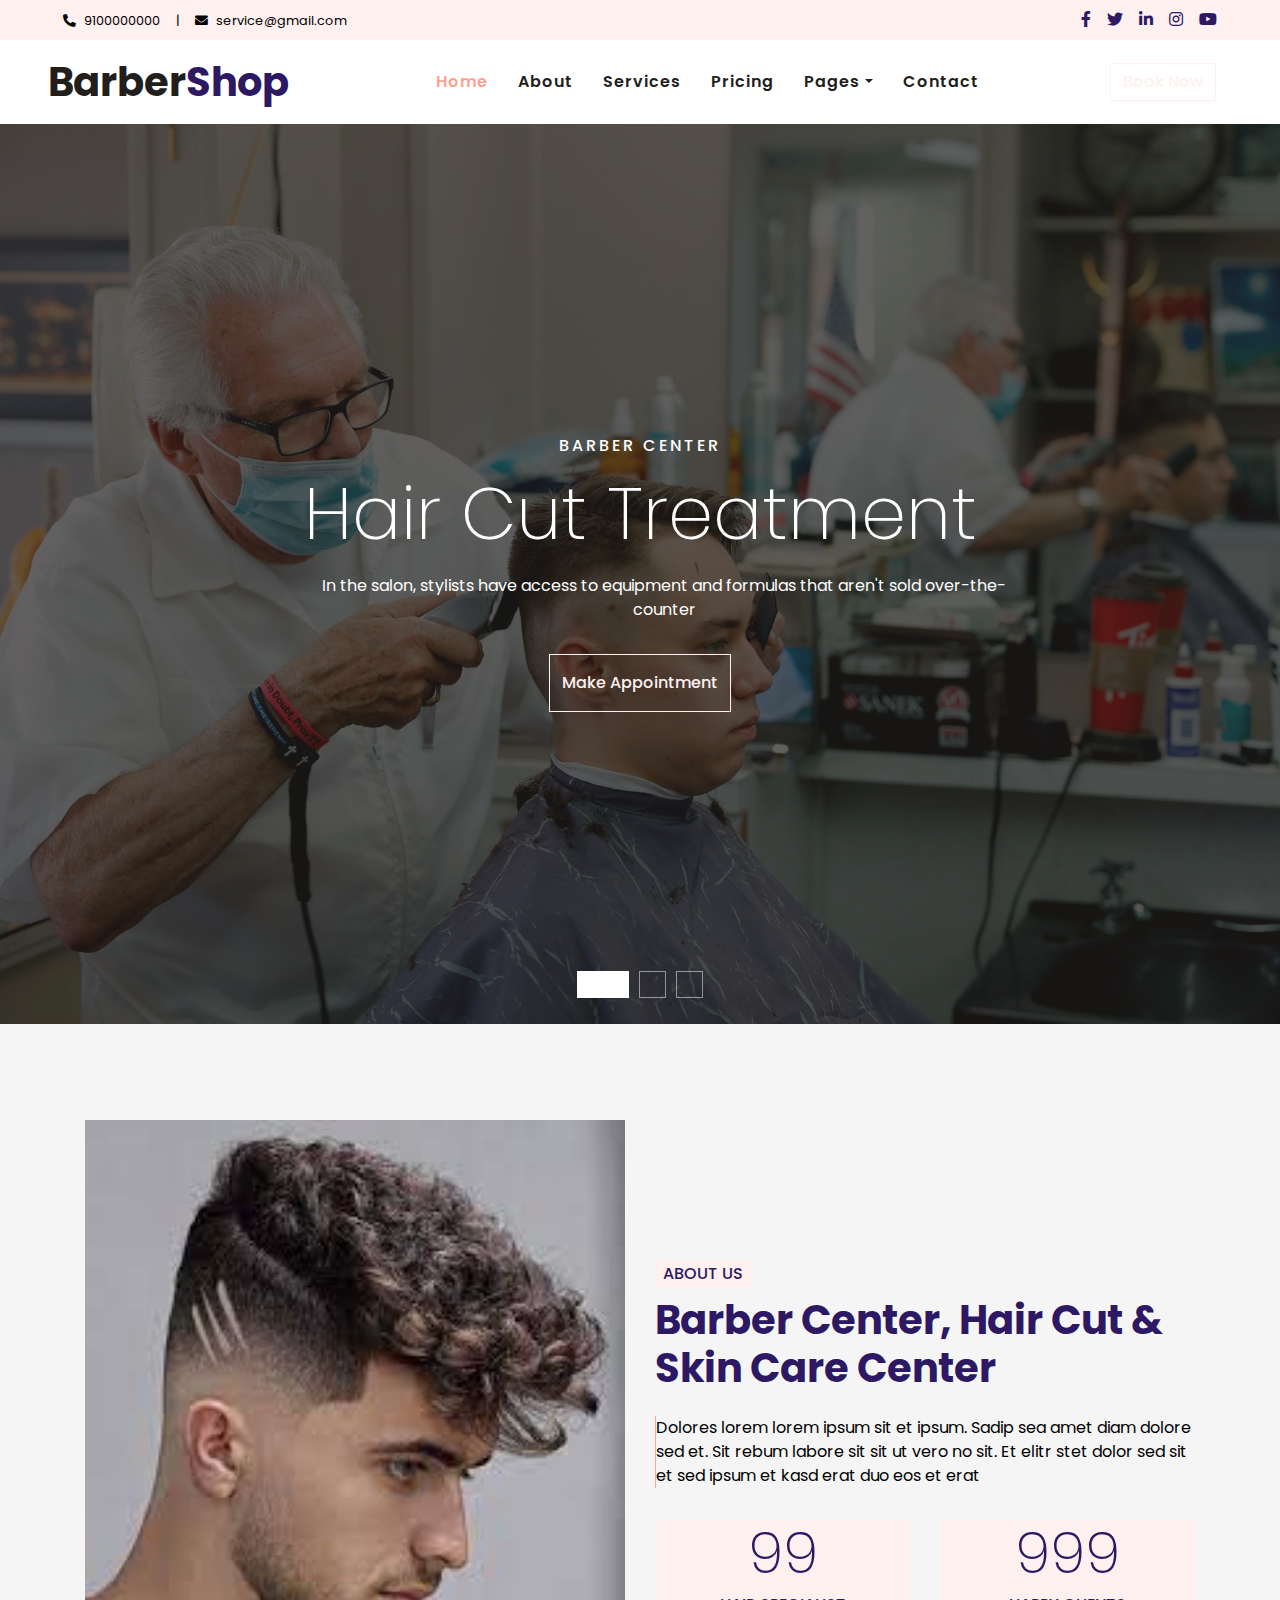
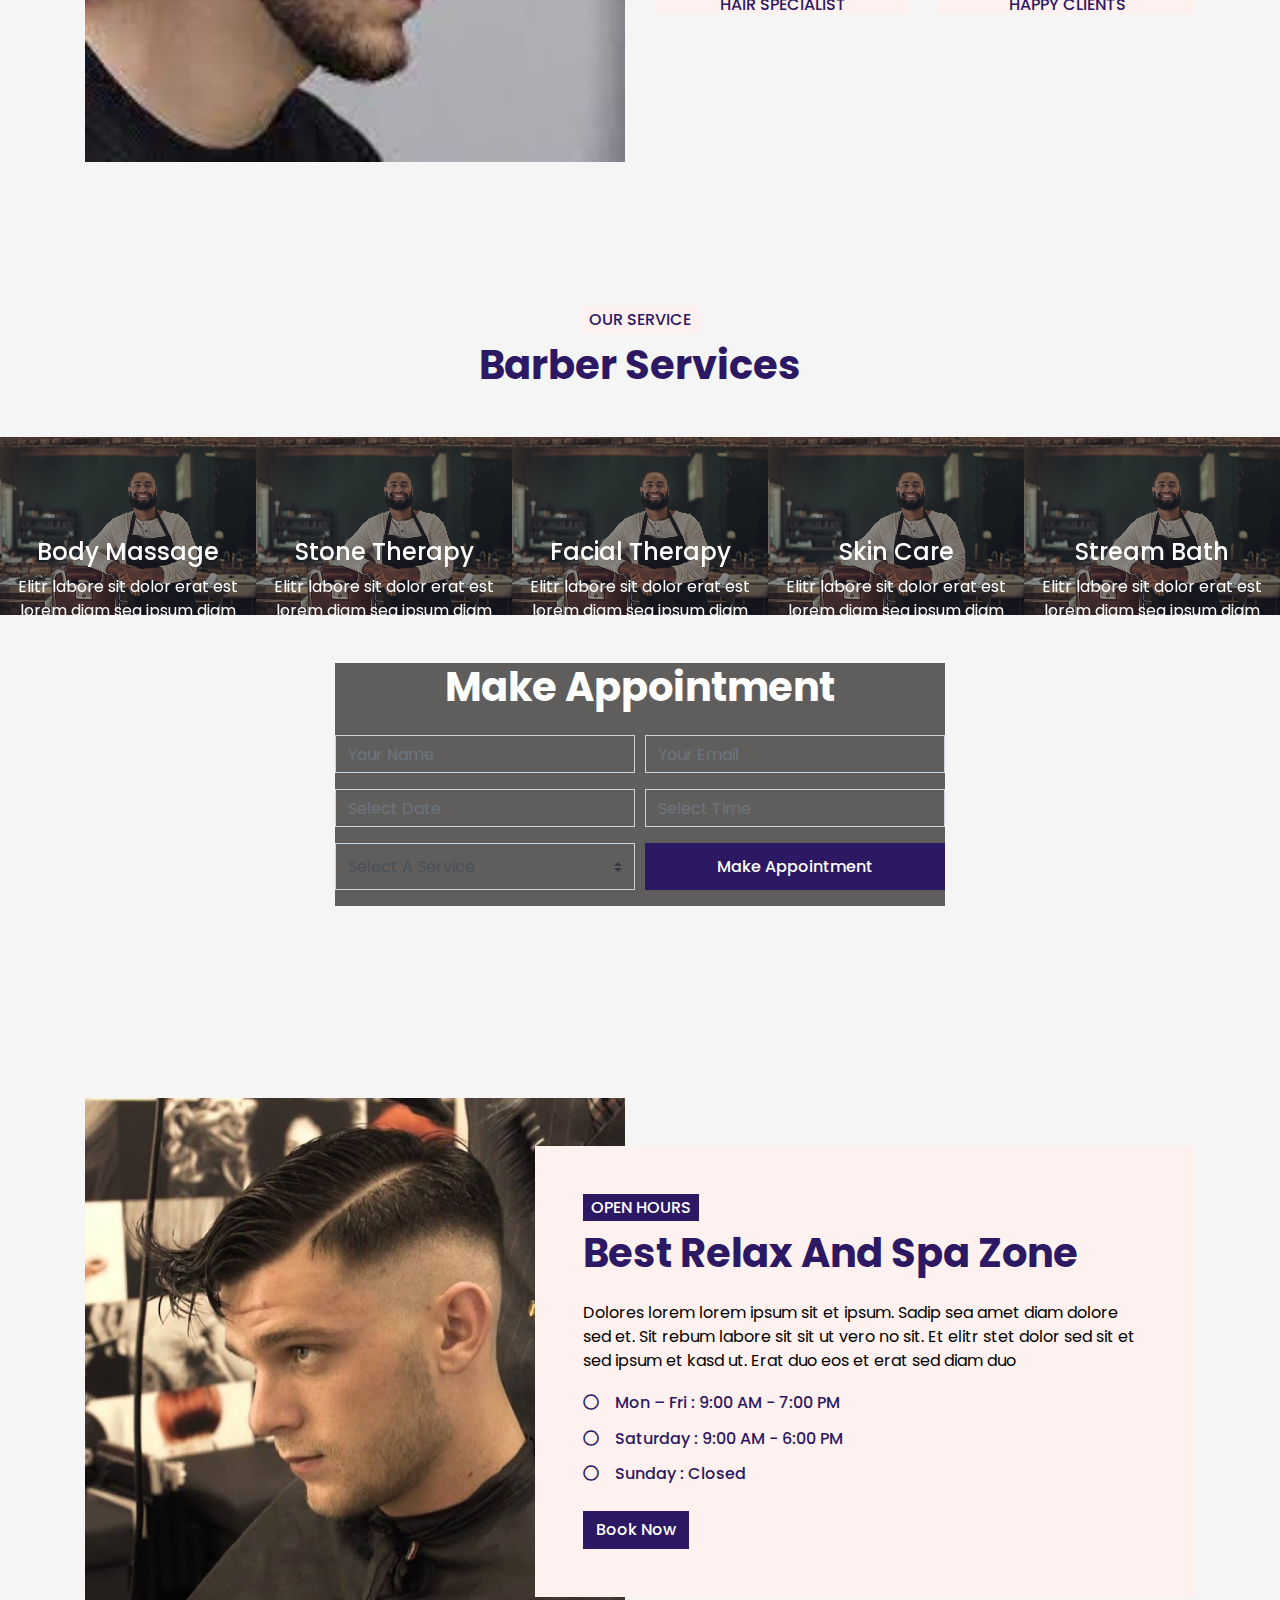
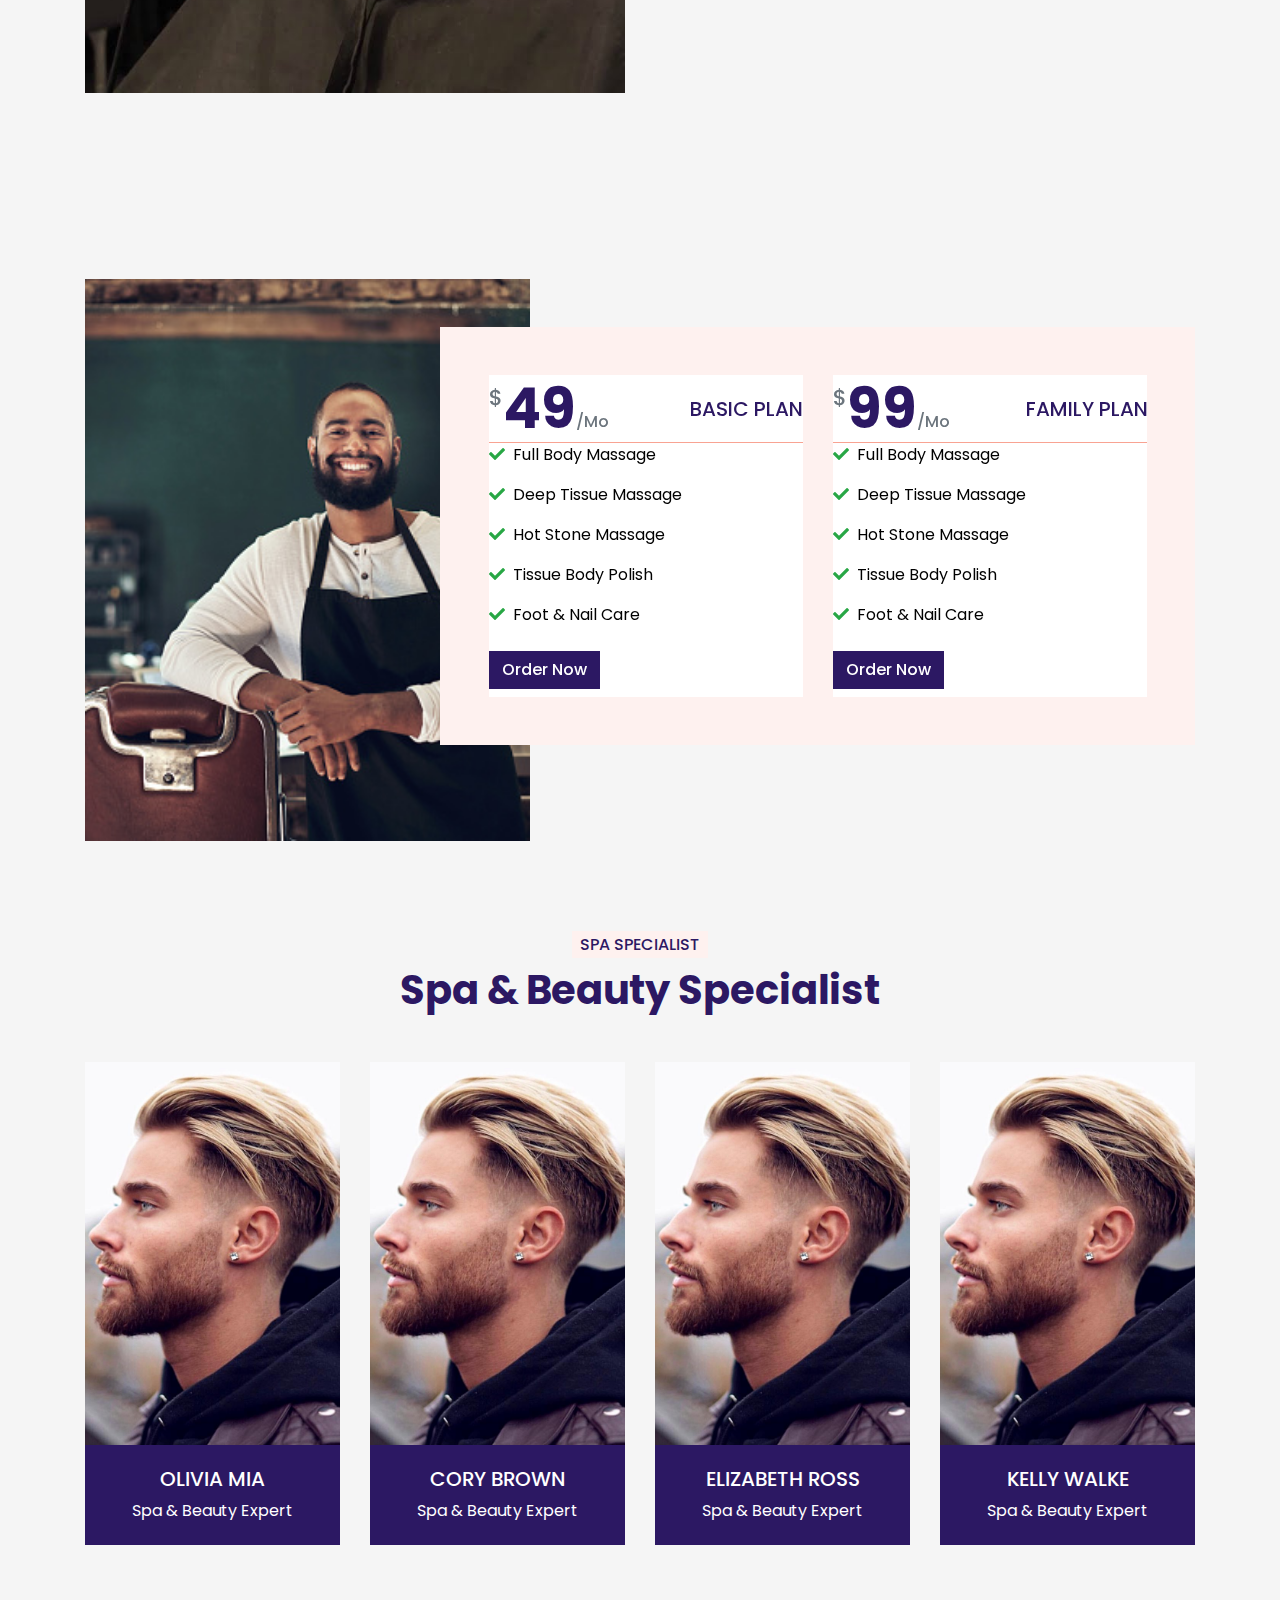
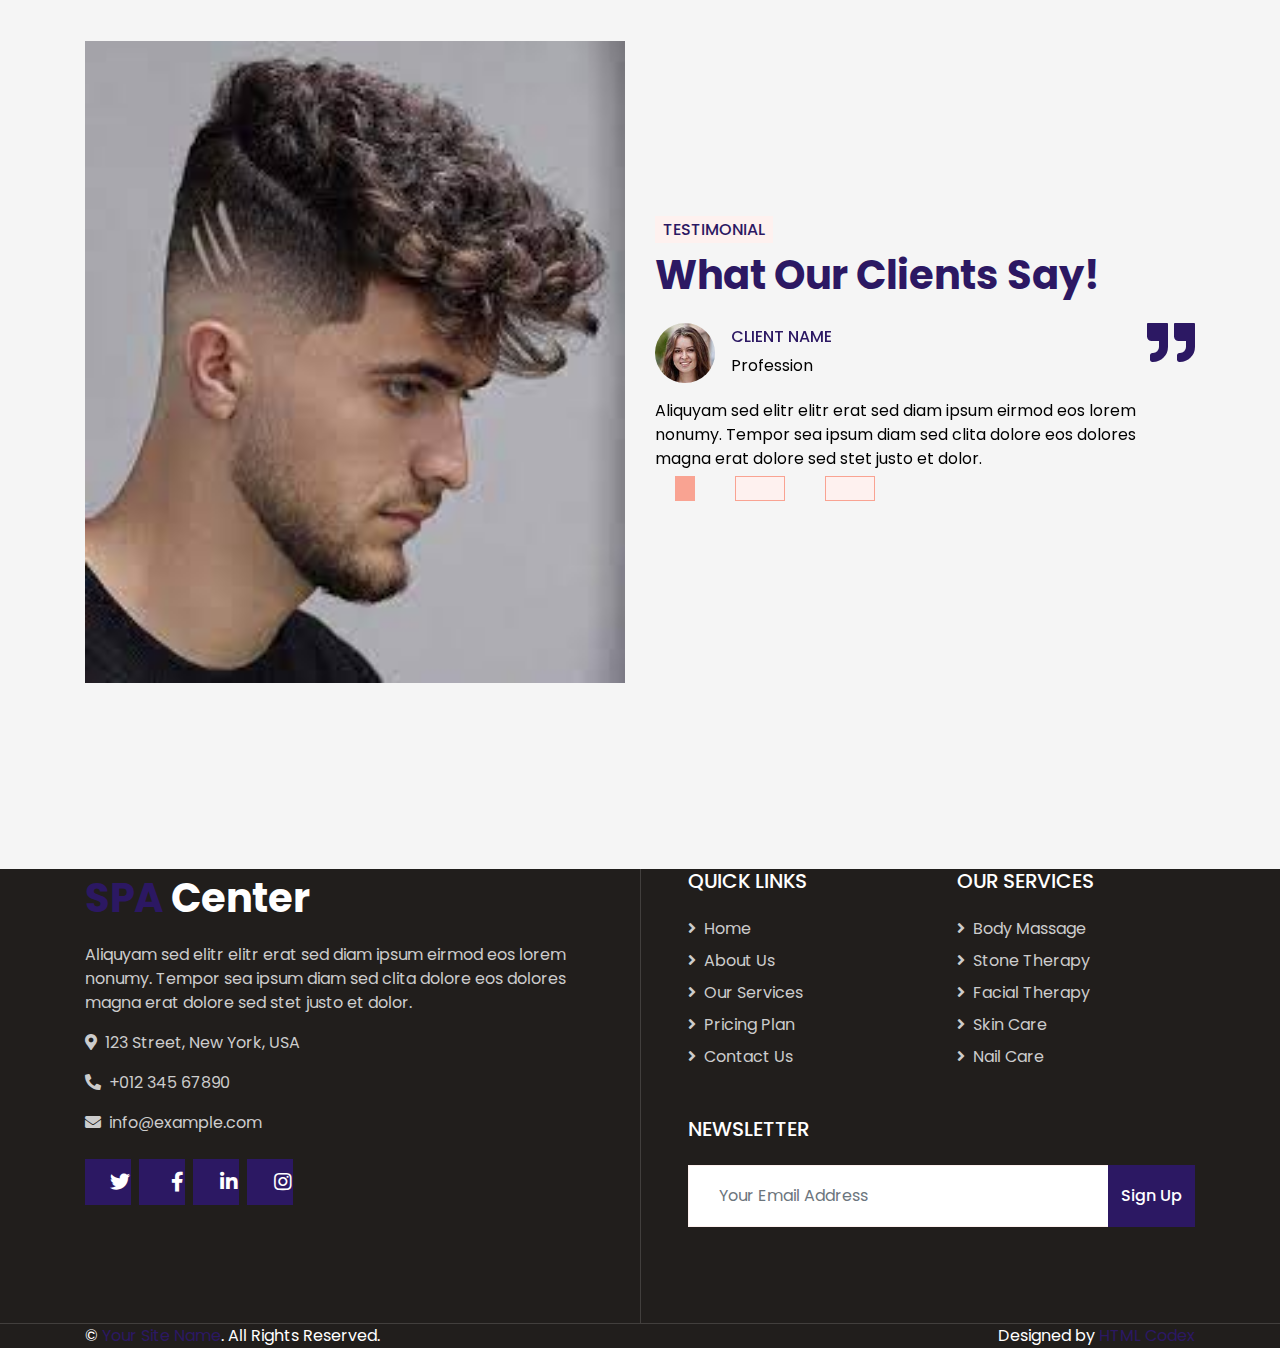
<file: index.html>
<!DOCTYPE html>
<html lang="en">

<head>
    <meta charset="utf-8">
    <title>Barber Center - Hair Cut Shop</title>
    <meta content="width=device-width, initial-scale=1.0" name="viewport">


    <!-- Favicon -->
    <link href="img/barber.jpg" rel="icon">

    <!-- Google Web Fonts -->
    <link rel="preconnect" href="https://fonts.gstatic.com">
    <link href="https://fonts.googleapis.com/css2?family=Poppins:wght@400;500;600;700&display=swap" rel="stylesheet">

    <!-- Font Awesome -->
    <link href="https://cdnjs.cloudflare.com/ajax/libs/font-awesome/5.10.0/css/all.min.css" rel="stylesheet">

    <!-- Libraries Stylesheet -->
    <link href="lib/animate/animate.min.css" rel="stylesheet">
    <link href="lib/owlcarousel/assets/owl.carousel.min.css" rel="stylesheet">
    <link href="lib/tempusdominus/css/tempusdominus-bootstrap-4.min.css" rel="stylesheet" />

    <!-- Customized Bootstrap Stylesheet -->
    <link href="css/style.css" rel="stylesheet">
</head>

<body>
    <!-- Topbar Start -->
    <div class="container-fluid bg-light d-none d-lg-block">
        <div class="row py-2 px-lg-5">
            <div class="col-lg-6 text-left mb-2 mb-lg-0">
                <div class="d-inline-flex align-items-center">
                    <small><i class="fa fa-phone-alt mr-2"></i>9100000000</small>
                    <small class="px-3">|</small>
                    <small><i class="fa fa-envelope mr-2"></i>service@gmail.com</small>
                </div>
            </div>
            <div class="col-lg-6 text-right">
                <div class="d-inline-flex align-items-center">
                    <a class="text-primary px-2" href="">
                        <i class="fab fa-facebook-f"></i>
                    </a>
                    <a class="text-primary px-2" href="">
                        <i class="fab fa-twitter"></i>
                    </a>
                    <a class="text-primary px-2" href="">
                        <i class="fab fa-linkedin-in"></i>
                    </a>
                    <a class="text-primary px-2" href="">
                        <i class="fab fa-instagram"></i>
                    </a>
                    <a class="text-primary pl-2" href="">
                        <i class="fab fa-youtube"></i>
                    </a>
                </div>
            </div>
        </div>
    </div>
    <!-- Topbar End -->


    <!-- Navbar Start -->
    <div class="container-fluid p-0">
        <nav class="navbar navbar-expand-lg bg-white navbar-light py-3 py-lg-0 px-lg-5">
                <h1 class="m-0 text-primary"><span class="text-dark">Barber</span>Shop</h1>
            </a>
            <button type="button" class="navbar-toggler" data-toggle="collapse" data-target="#navbarCollapse">
                <span class="navbar-toggler-icon"></span>
            </button>
            <div class="collapse navbar-collapse justify-content-between px-lg-3" id="navbarCollapse">
                <div class="navbar-nav m-auto py-0">
                    <a href="index.html" class="nav-item nav-link active">Home</a>
                    <a href="about.html" class="nav-item nav-link">About</a>
                    <a href="service.html" class="nav-item nav-link">Services</a>
                    <a href="price.html" class="nav-item nav-link">Pricing</a>
                    <div class="nav-item dropdown">
                        <a href="#" class="nav-link dropdown-toggle" data-toggle="dropdown">Pages</a>
                        <div class="dropdown-menu rounded-0 m-0">
                            <a href="appointment.html" class="dropdown-item">Appointment</a>
                            <a href="opening.html" class="dropdown-item">Open Hours</a>
                            <a href="team.html" class="dropdown-item">Our Team</a>
                            <a href="testimonial.html" class="dropdown-item">Testimonial</a>
                        </div>
                    </div>
                    <a href="contact.html" class="nav-item nav-link">Contact</a>
                </div>
                <a href="" class="btn btn-outline-light d-none d-lg-block">Book Now</a>
            </div>
        </nav>
    </div>
    <!-- Navbar End -->


    <!-- Carousel Start -->
    <div class="container-fluid p-0 mb-5 pb-5">
        <div id="header-carousel" class="carousel slide carousel-fade" data-ride="carousel">
            <ol class="carousel-indicators">
                <li data-target="#header-carousel" data-slide-to="0" class="active"></li>
                <li data-target="#header-carousel" data-slide-to="1"></li>
                <li data-target="#header-carousel" data-slide-to="2"></li>
            </ol>
            <div class="carousel-inner">
                <div class="carousel-item position-relative active" style="min-height: 100vh;">
                    <img class="position-absolute w-100 h-100" src="img/barber.jpg" style="object-fit: cover;">
                    <div class="carousel-caption d-flex flex-column align-items-center justify-content-center">
                        <div class="p-3" style="max-width: 900px;">
                            <h6 class="text-white text-uppercase mb-3 animate__animated animate__fadeInDown" style="letter-spacing: 3px;">Barber Center</h6>
                            <h3 class="display-3 text-capitalize text-white mb-3">Hair Cut Treatment</h3>
                            <p class="mx-md-5 px-5">In the salon, stylists have access to equipment and formulas that aren't sold over-the-counter</p>
                            <a class="btn btn-outline-light py-3 px-4 mt-3 animate__animated animate__fadeInUp" href="#">Make Appointment</a>
                        </div>
                    </div>
                </div>
                <div class="carousel-item position-relative" style="min-height: 100vh;">
                    <img class="position-absolute w-100 h-100" src="img/barberone.jpg" style="object-fit: cover;">
                    <div class="carousel-caption d-flex flex-column align-items-center justify-content-center">
                        <div class="p-3" style="max-width: 900px;">
                            <h6 class="text-white text-uppercase mb-3 animate__animated animate__fadeInDown" style="letter-spacing: 3px;">Barber Center</h6>
                            <h3 class="display-3 text-capitalize text-white mb-3">Hair Highlights for Treatment</h3>
                            <p class="mx-md-5 px-5">Men’s hair color highlights in 2022 have gone way past the traditional brown and blond hues</p>
                            <a class="btn btn-outline-light py-3 px-4 mt-3 animate__animated animate__fadeInUp" href="#">Make Appointment</a>
                        </div>
                    </div>
                </div>
                <div class="carousel-item position-relative" style="min-height: 100vh;">
                    <img class="position-absolute w-100 h-100" src="img/barberthree.jpg" style="object-fit: cover;">
                    <div class="carousel-caption d-flex flex-column align-items-center justify-content-center">
                        <div class="p-3" style="max-width: 900px;">
                            <h6 class="text-white text-uppercase mb-3 animate__animated animate__fadeInDown" style="letter-spacing: 3px;">Barber Center</h6>
                            <h3 class="display-3 text-capitalize text-white mb-3">Beard  Treatment</h3>
                            <p class="mx-md-5 px-5">The Best Barbers Limited trading as Cuts and Shave Barber Shop.</p>
                            <a class="btn btn-outline-light py-3 px-4 mt-3 animate__animated animate__fadeInUp" href="#">Make Appointment</a>
                        </div>
                    </div>
                </div>
            </div>
        </div>
    </div>
    <!-- Carousel End -->


    <!-- About Start -->
    <div class="container-fluid py-5">
        <div class="container py-5">
            <div class="row align-items-center">
                <div class="col-lg-6 pb-5 pb-lg-0">
                    <img class="img-fluid w-100" src="img/barberseven.jpg" alt="">
                </div>
                <div class="col-lg-6">
                    <h6 class="d-inline-block text-primary text-uppercase bg-light py-1 px-2">About Us</h6>
                    <h1 class="mb-4">Barber Center, Hair Cut & Skin Care Center</h1>
                    <p class="pl-4 border-left border-primary">Dolores lorem lorem ipsum sit et ipsum. Sadip sea amet diam dolore sed et. Sit rebum labore sit sit ut vero no sit. Et elitr stet dolor sed sit et sed ipsum et kasd erat duo eos et erat</p>
                    <div class="row pt-3">
                        <div class="col-6">
                            <div class="bg-light text-center p-4">
                                <h3 class="display-4 text-primary" data-toggle="counter-up">99</h3>
                                <h6 class="text-uppercase">Hair Specialist</h6>
                            </div>
                        </div>
                        <div class="col-6">
                            <div class="bg-light text-center p-4">
                                <h3 class="display-4 text-primary" data-toggle="counter-up">999</h3>
                                <h6 class="text-uppercase">Happy Clients</h6>
                            </div>
                        </div>
                    </div>
                </div>
            </div>
        </div>
    </div>
    <!-- About End -->


    <!-- Service Start -->
    <div class="container-fluid px-0 py-5 my-5">
        <div class="row mx-0 justify-content-center text-center">
            <div class="col-lg-6">
                <h6 class="d-inline-block bg-light text-primary text-uppercase py-1 px-2">Our Service</h6>
                <h1>Barber Services</h1>
            </div>
        </div>
        <div class="owl-carousel service-carousel">
            <div class="service-item position-relative">
                <img class="img-fluid" src="img/barbedfour.jpg" alt="">
                <div class="service-text text-center">
                    <h4 class="text-white font-weight-medium px-3">Body Massage</h4>
                    <p class="text-white px-3 mb-3">Elitr labore sit dolor erat est lorem diam sea ipsum diam dolor duo sit ipsum</p>
                    <div class="w-100 bg-white text-center p-4" >
                        <a class="btn btn-primary" href="">Make Order</a>
                    </div>
                </div>
            </div>
            <div class="service-item position-relative">
                <img class="img-fluid" src="img/barbedfour.jpg" alt="">
                <div class="service-text text-center">
                    <h4 class="text-white font-weight-medium px-3">Stone Therapy</h4>
                    <p class="text-white px-3 mb-3">Elitr labore sit dolor erat est lorem diam sea ipsum diam dolor duo sit ipsum</p>
                    <div class="w-100 bg-white text-center p-4" >
                        <a class="btn btn-primary" href="">Make Order</a>
                    </div>
                </div>
            </div>
            <div class="service-item position-relative">
                <img class="img-fluid" src="img/barbedfour.jpg" alt="">
                <div class="service-text text-center">
                    <h4 class="text-white font-weight-medium px-3">Facial Therapy</h4>
                    <p class="text-white px-3 mb-3">Elitr labore sit dolor erat est lorem diam sea ipsum diam dolor duo sit ipsum</p>
                    <div class="w-100 bg-white text-center p-4" >
                        <a class="btn btn-primary" href="">Make Order</a>
                    </div>
                </div>
            </div>
            <div class="service-item position-relative">
                <img class="img-fluid" src="img/barbedfour.jpg" alt="">
                <div class="service-text text-center">
                    <h4 class="text-white font-weight-medium px-3">Skin Care</h4>
                    <p class="text-white px-3 mb-3">Elitr labore sit dolor erat est lorem diam sea ipsum diam dolor duo sit ipsum</p>
                    <div class="w-100 bg-white text-center p-4" >
                        <a class="btn btn-primary" href="">Make Order</a>
                    </div>
                </div>
            </div>
            <div class="service-item position-relative">
                <img class="img-fluid" src="img/barbedfour.jpg" alt="">
                <div class="service-text text-center">
                    <h4 class="text-white font-weight-medium px-3">Stream Bath</h4>
                    <p class="text-white px-3 mb-3">Elitr labore sit dolor erat est lorem diam sea ipsum diam dolor duo sit ipsum</p>
                    <div class="w-100 bg-white text-center p-4" >
                        <a class="btn btn-primary" href="">Make Order</a>
                    </div>
                </div>
            </div>
            <div class="service-item position-relative">
                <img class="img-fluid" src="img/barbedfour.jpg" alt="">
                <div class="service-text text-center">
                    <h4 class="text-white font-weight-medium px-3">Face Masking</h4>
                    <p class="text-white px-3 mb-3">Elitr labore sit dolor erat est lorem diam sea ipsum diam dolor duo sit ipsum</p>
                    <div class="w-100 bg-white text-center p-4" >
                        <a class="btn btn-primary" href="">Make Order</a>
                    </div>
                </div>
            </div>
        </div>
        <div class="row justify-content-center bg-appointment mx-0">
            <div class="col-lg-6 py-5">
                <div class="p-5 my-5" style="background: rgba(33, 30, 28, 0.7);">
                    <h1 class="text-white text-center mb-4">Make Appointment</h1>
                    <form>
                        <div class="form-row">
                            <div class="col-sm-6">
                                <div class="form-group">
                                    <input type="text" class="form-control bg-transparent p-4" placeholder="Your Name" required="required" />
                                </div>
                            </div>
                            <div class="col-sm-6">
                                <div class="form-group">
                                    <input type="email" class="form-control bg-transparent p-4" placeholder="Your Email" required="required" />
                                </div>
                            </div>
                        </div>
                        <div class="form-row">
                            <div class="col-sm-6">
                                <div class="form-group">
                                    <div class="date" id="date" data-target-input="nearest">
                                        <input type="text" class="form-control bg-transparent p-4 datetimepicker-input" placeholder="Select Date" data-target="#date" data-toggle="datetimepicker"/>
                                    </div>
                                </div>
                            </div>
                            <div class="col-sm-6">
                                <div class="form-group">
                                    <div class="time" id="time" data-target-input="nearest">
                                        <input type="text" class="form-control bg-transparent p-4 datetimepicker-input" placeholder="Select Time" data-target="#time" data-toggle="datetimepicker"/>
                                    </div>
                                </div>
                            </div>
                        </div>
                        <div class="form-row">
                            <div class="col-sm-6">
                                <div class="form-group">
                                    <select class="custom-select bg-transparent px-4" style="height: 47px;">
                                        <option selected>Select A Service</option>
                                        <option value="1">Service 1</option>
                                        <option value="2">Service 1</option>
                                        <option value="3">Service 1</option>
                                    </select>
                                </div>
                            </div>
                            <div class="col-sm-6">
                                <button class="btn btn-primary btn-block" type="submit" style="height: 47px;">Make Appointment</button>
                            </div>
                        </div>
                    </form>
                </div>
            </div>
        </div>
    </div>
    <!-- Service End -->


    <!-- Open Hours Start -->
    <div class="container-fluid py-5">
        <div class="container py-5">
            <div class="row">
                <div class="col-lg-6" style="min-height: 500px;">
                    <div class="position-relative h-100">
                        <img class="position-absolute w-100 h-100" src="img/barberfour.jpg" style="object-fit: cover;">
                    </div>
                </div>
                <div class="col-lg-6 pt-5 pb-lg-5">
                    <div class="hours-text bg-light p-4 p-lg-5 my-lg-5">
                        <h6 class="d-inline-block text-white text-uppercase bg-primary py-1 px-2">Open Hours</h6>
                        <h1 class="mb-4">Best Relax And Spa Zone</h1>
                        <p>Dolores lorem lorem ipsum sit et ipsum. Sadip sea amet diam dolore sed et. Sit rebum labore sit sit ut vero no sit. Et elitr stet dolor sed sit et sed ipsum et kasd ut. Erat duo eos et erat sed diam duo</p>
                        <ul class="list-inline">
                            <li class="h6 py-1"><i class="far fa-circle text-primary mr-3"></i>Mon – Fri : 9:00 AM - 7:00 PM</li>
                            <li class="h6 py-1"><i class="far fa-circle text-primary mr-3"></i>Saturday : 9:00 AM - 6:00 PM</li>
                            <li class="h6 py-1"><i class="far fa-circle text-primary mr-3"></i>Sunday : Closed</li>
                        </ul>
                        <a href="" class="btn btn-primary mt-2">Book Now</a>
                    </div>
                </div>
            </div>
        </div>
    </div>
    <!-- Open Hours End -->


    <!-- Pricing Start -->
    <div class="container-fluid bg-pricing" style="margin: 90px 0;">
        <div class="container">
            <div class="row">
                <div class="col-lg-5" style="min-height: 500px;">
                    <div class="position-relative h-100">
                        <img class="position-absolute w-100 h-100" src="img/barbedfour.jpg" style="object-fit: cover;">
                    </div>
                </div>
                <div class="col-lg-7 pt-5 pb-lg-5">
                    <div class="pricing-text bg-light p-4 p-lg-5 my-lg-5">
                        <div class="owl-carousel pricing-carousel">
                            <div class="bg-white">
                                <div class="d-flex align-items-center justify-content-between border-bottom border-primary p-4">
                                    <h1 class="display-4 mb-0">
                                        <small class="align-top text-muted font-weight-medium" style="font-size: 22px; line-height: 45px;">$</small>49<small class="align-bottom text-muted font-weight-medium" style="font-size: 16px; line-height: 40px;">/Mo</small>
                                    </h1>
                                    <h5 class="text-primary text-uppercase m-0">Basic Plan</h5>
                                </div>
                                <div class="p-4">
                                    <p><i class="fa fa-check text-success mr-2"></i>Full Body Massage</p>
                                    <p><i class="fa fa-check text-success mr-2"></i>Deep Tissue Massage</p>
                                    <p><i class="fa fa-check text-success mr-2"></i>Hot Stone Massage</p>
                                    <p><i class="fa fa-check text-success mr-2"></i>Tissue Body Polish</p>
                                    <p><i class="fa fa-check text-success mr-2"></i>Foot & Nail Care</p>
                                    <a href="" class="btn btn-primary my-2">Order Now</a>
                                </div>
                            </div>
                            <div class="bg-white">
                                <div class="d-flex align-items-center justify-content-between border-bottom border-primary p-4">
                                    <h1 class="display-4 mb-0">
                                        <small class="align-top text-muted font-weight-medium" style="font-size: 22px; line-height: 45px;">$</small>99<small class="align-bottom text-muted font-weight-medium" style="font-size: 16px; line-height: 40px;">/Mo</small>
                                    </h1>
                                    <h5 class="text-primary text-uppercase m-0">Family Plan</h5>
                                </div>
                                <div class="p-4">
                                    <p><i class="fa fa-check text-success mr-2"></i>Full Body Massage</p>
                                    <p><i class="fa fa-check text-success mr-2"></i>Deep Tissue Massage</p>
                                    <p><i class="fa fa-check text-success mr-2"></i>Hot Stone Massage</p>
                                    <p><i class="fa fa-check text-success mr-2"></i>Tissue Body Polish</p>
                                    <p><i class="fa fa-check text-success mr-2"></i>Foot & Nail Care</p>
                                    <a href="" class="btn btn-primary my-2">Order Now</a>
                                </div>
                            </div>
                            <div class="bg-white">
                                <div class="d-flex align-items-center justify-content-between border-bottom border-primary p-4">
                                    <h1 class="display-4 mb-0">
                                        <small class="align-top text-muted font-weight-medium" style="font-size: 22px; line-height: 45px;">$</small>149<small class="align-bottom text-muted font-weight-medium" style="font-size: 16px; line-height: 40px;">/Mo</small>
                                    </h1>
                                    <h5 class="text-primary text-uppercase m-0">VIP Plan</h5>
                                </div>
                                <div class="p-4">
                                    <p><i class="fa fa-check text-success mr-2"></i>Full Body Massage</p>
                                    <p><i class="fa fa-check text-success mr-2"></i>Deep Tissue Massage</p>
                                    <p><i class="fa fa-check text-success mr-2"></i>Hot Stone Massage</p>
                                    <p><i class="fa fa-check text-success mr-2"></i>Tissue Body Polish</p>
                                    <p><i class="fa fa-check text-success mr-2"></i>Foot & Nail Care</p>
                                    <a href="" class="btn btn-primary my-2">Order Now</a>
                                </div>
                            </div>
                        </div>
                    </div>
                </div>
            </div>
        </div>
    </div>
    <!-- Pricing End -->


    <!-- Team Start -->
    <div class="container-fluid py-5">
        <div class="container pt-5">
            <div class="row justify-content-center text-center">
                <div class="col-lg-6">
                    <h6 class="d-inline-block bg-light text-primary text-uppercase py-1 px-2">Spa Specialist</h6>
                    <h1 class="mb-5">Spa & Beauty Specialist</h1>
                </div>
            </div>
            <div class="row">
                <div class="col-lg-3 col-md-6">
                    <div class="team position-relative overflow-hidden mb-5">
                        <img class="img-fluid" src="img/barbersix.jpg" alt="">
                        <div class="position-relative text-center">
                            <div class="team-text bg-primary text-white">
                                <h5 class="text-white text-uppercase">Olivia Mia</h5>
                                <p class="m-0">Spa & Beauty Expert</p>
                            </div>
                            <div class="team-social bg-dark text-center">
                                <a class="btn btn-outline-primary btn-square mr-2" href="#"><i class="fab fa-twitter"></i></a>
                                <a class="btn btn-outline-primary btn-square mr-2" href="#"><i class="fab fa-facebook-f"></i></a>
                                <a class="btn btn-outline-primary btn-square mr-2" href="#"><i class="fab fa-linkedin-in"></i></a>
                                <a class="btn btn-outline-primary btn-square" href="#"><i class="fab fa-instagram"></i></a>
                            </div>
                        </div>
                    </div>
                </div>
                <div class="col-lg-3 col-md-6">
                    <div class="team position-relative overflow-hidden mb-5">
                        <img class="img-fluid" src="img/barbersix.jpg" alt="">
                        <div class="position-relative text-center">
                            <div class="team-text bg-primary text-white">
                                <h5 class="text-white text-uppercase">Cory Brown</h5>
                                <p class="m-0">Spa & Beauty Expert</p>
                            </div>
                            <div class="team-social bg-dark text-center">
                                <a class="btn btn-outline-primary btn-square mr-2" href="#"><i class="fab fa-twitter"></i></a>
                                <a class="btn btn-outline-primary btn-square mr-2" href="#"><i class="fab fa-facebook-f"></i></a>
                                <a class="btn btn-outline-primary btn-square mr-2" href="#"><i class="fab fa-linkedin-in"></i></a>
                                <a class="btn btn-outline-primary btn-square" href="#"><i class="fab fa-instagram"></i></a>
                            </div>
                        </div>
                    </div>
                </div>
                <div class="col-lg-3 col-md-6">
                    <div class="team position-relative overflow-hidden mb-5">
                        <img class="img-fluid" src="img/barbersix.jpg" alt="">
                        <div class="position-relative text-center">
                            <div class="team-text bg-primary text-white">
                                <h5 class="text-white text-uppercase">Elizabeth Ross</h5>
                                <p class="m-0">Spa & Beauty Expert</p>
                            </div>
                            <div class="team-social bg-dark text-center">
                                <a class="btn btn-outline-primary btn-square mr-2" href="#"><i class="fab fa-twitter"></i></a>
                                <a class="btn btn-outline-primary btn-square mr-2" href="#"><i class="fab fa-facebook-f"></i></a>
                                <a class="btn btn-outline-primary btn-square mr-2" href="#"><i class="fab fa-linkedin-in"></i></a>
                                <a class="btn btn-outline-primary btn-square" href="#"><i class="fab fa-instagram"></i></a>
                            </div>
                        </div>
                    </div>
                </div>
                <div class="col-lg-3 col-md-6">
                    <div class="team position-relative overflow-hidden mb-5">
                        <img class="img-fluid" src="img/barbersix.jpg" alt="">
                        <div class="position-relative text-center">
                            <div class="team-text bg-primary text-white">
                                <h5 class="text-white text-uppercase">Kelly Walke</h5>
                                <p class="m-0">Spa & Beauty Expert</p>
                            </div>
                            <div class="team-social bg-dark text-center">
                                <a class="btn btn-outline-primary btn-square mr-2" href="#"><i class="fab fa-twitter"></i></a>
                                <a class="btn btn-outline-primary btn-square mr-2" href="#"><i class="fab fa-facebook-f"></i></a>
                                <a class="btn btn-outline-primary btn-square mr-2" href="#"><i class="fab fa-linkedin-in"></i></a>
                                <a class="btn btn-outline-primary btn-square" href="#"><i class="fab fa-instagram"></i></a>
                            </div>
                        </div>
                    </div>
                </div>
            </div>
        </div>
    </div>
    <!-- Team End -->


    <!-- Testimonial Start -->
    <div class="container-fluid py-5">
        <div class="container py-5">
            <div class="row align-items-center">
                <div class="col-lg-6 pb-5 pb-lg-0">
                    <img class="img-fluid w-100" src="img/barberseven.jpg" alt="">
                </div>
                <div class="col-lg-6">
                    <h6 class="d-inline-block text-primary text-uppercase bg-light py-1 px-2">Testimonial</h6>
                    <h1 class="mb-4">What Our Clients Say!</h1>
                    <div class="owl-carousel testimonial-carousel">
                        <div class="position-relative">
                            <i class="fa fa-3x fa-quote-right text-primary position-absolute" style="top: -6px; right: 0;"></i>
                            <div class="d-flex align-items-center mb-3">
                                <img class="img-fluid rounded-circle" src="img/testimonial-1.jpg" style="width: 60px; height: 60px;" alt="">
                                <div class="ml-3">
                                    <h6 class="text-uppercase">Client Name</h6>
                                    <span>Profession</span>
                                </div>
                            </div>
                            <p class="m-0">Aliquyam sed elitr elitr erat sed diam ipsum eirmod eos lorem nonumy. Tempor sea ipsum diam  sed clita dolore eos dolores magna erat dolore sed stet justo et dolor.</p>
                        </div>
                        <div class="position-relative">
                            <i class="fa fa-3x fa-quote-right text-primary position-absolute" style="top: -6px; right: 0;"></i>
                            <div class="d-flex align-items-center mb-3">
                                <img class="img-fluid rounded-circle" src="img/testimonial-2.jpg" style="width: 60px; height: 60px;" alt="">
                                <div class="ml-3">
                                    <h6 class="text-uppercase">Client Name</h6>
                                    <span>Profession</span>
                                </div>
                            </div>
                            <p class="m-0">Aliquyam sed elitr elitr erat sed diam ipsum eirmod eos lorem nonumy. Tempor sea ipsum diam  sed clita dolore eos dolores magna erat dolore sed stet justo et dolor.</p>
                        </div>
                        <div class="position-relative">
                            <i class="fa fa-3x fa-quote-right text-primary position-absolute" style="top: -6px; right: 0;"></i>
                            <div class="d-flex align-items-center mb-3">
                                <img class="img-fluid rounded-circle" src="img/testimonial-3.jpg" style="width: 60px; height: 60px;" alt="">
                                <div class="ml-3">
                                    <h6 class="text-uppercase">Client Name</h6>
                                    <span>Profession</span>
                                </div>
                            </div>
                            <p class="m-0">Aliquyam sed elitr elitr erat sed diam ipsum eirmod eos lorem nonumy. Tempor sea ipsum diam  sed clita dolore eos dolores magna erat dolore sed stet justo et dolor.</p>
                        </div>
                    </div>
                </div>
            </div>
        </div>
    </div>
    <!-- Testimonial End -->


    <!-- Footer Start -->
    <div class="footer container-fluid position-relative bg-dark py-5" style="margin-top: 90px;">
        <div class="container pt-5">
            <div class="row">
                <div class="col-lg-6 pr-lg-5 mb-5">
                    <a href="index.html" class="navbar-brand">
                        <h1 class="mb-3 text-white"><span class="text-primary">SPA</span> Center</h1>
                    </a>
                    <p>Aliquyam sed elitr elitr erat sed diam ipsum eirmod eos lorem nonumy. Tempor sea ipsum diam  sed clita dolore eos dolores magna erat dolore sed stet justo et dolor.</p>
                    <p><i class="fa fa-map-marker-alt mr-2"></i>123 Street, New York, USA</p>
                    <p><i class="fa fa-phone-alt mr-2"></i>+012 345 67890</p>
                    <p><i class="fa fa-envelope mr-2"></i>info@example.com</p>
                    <div class="d-flex justify-content-start mt-4">
                        <a class="btn btn-lg btn-primary btn-lg-square mr-2" href="#"><i class="fab fa-twitter"></i></a>
                        <a class="btn btn-lg btn-primary btn-lg-square mr-2" href="#"><i class="fab fa-facebook-f"></i></a>
                        <a class="btn btn-lg btn-primary btn-lg-square mr-2" href="#"><i class="fab fa-linkedin-in"></i></a>
                        <a class="btn btn-lg btn-primary btn-lg-square" href="#"><i class="fab fa-instagram"></i></a>
                    </div>
                </div>
                <div class="col-lg-6 pl-lg-5">
                    <div class="row">
                        <div class="col-sm-6 mb-5">
                            <h5 class="text-white text-uppercase mb-4">Quick Links</h5>
                            <div class="d-flex flex-column justify-content-start">
                                <a class="text-white-50 mb-2" href="#"><i class="fa fa-angle-right mr-2"></i>Home</a>
                                <a class="text-white-50 mb-2" href="#"><i class="fa fa-angle-right mr-2"></i>About Us</a>
                                <a class="text-white-50 mb-2" href="#"><i class="fa fa-angle-right mr-2"></i>Our Services</a>
                                <a class="text-white-50 mb-2" href="#"><i class="fa fa-angle-right mr-2"></i>Pricing Plan</a>
                                <a class="text-white-50" href="#"><i class="fa fa-angle-right mr-2"></i>Contact Us</a>
                            </div>
                        </div>
                        <div class="col-sm-6 mb-5">
                            <h5 class="text-white text-uppercase mb-4">Our Services</h5>
                            <div class="d-flex flex-column justify-content-start">
                                <a class="text-white-50 mb-2" href="#"><i class="fa fa-angle-right mr-2"></i>Body Massage</a>
                                <a class="text-white-50 mb-2" href="#"><i class="fa fa-angle-right mr-2"></i>Stone Therapy</a>
                                <a class="text-white-50 mb-2" href="#"><i class="fa fa-angle-right mr-2"></i>Facial Therapy</a>
                                <a class="text-white-50 mb-2" href="#"><i class="fa fa-angle-right mr-2"></i>Skin Care</a>
                                <a class="text-white-50" href="#"><i class="fa fa-angle-right mr-2"></i>Nail Care</a>
                            </div>
                        </div>
                        <div class="col-sm-12 mb-5">
                            <h5 class="text-white text-uppercase mb-4">Newsletter</h5>
                            <div class="w-100">
                                <div class="input-group">
                                    <input type="text" class="form-control border-light" style="padding: 30px;" placeholder="Your Email Address">
                                    <div class="input-group-append">
                                        <button class="btn btn-primary px-4">Sign Up</button>
                                    </div>
                                </div>
                            </div>
                        </div>
                    </div>
                </div>
            </div>
        </div>
    </div>
    <div class="container-fluid bg-dark text-light border-top py-4" style="border-color: rgba(256, 256, 256, .15) !important;">
        <div class="container">
            <div class="row">
                <div class="col-md-6 text-center text-md-left mb-3 mb-md-0">
                    <p class="m-0 text-white">&copy; <a href="#">Your Site Name</a>. All Rights Reserved.</p>
                </div>
                <div class="col-md-6 text-center text-md-right">
                    <p class="m-0 text-white">Designed by <a href="https://htmlcodex.com">HTML Codex</a></p>
                </div>
            </div>
        </div>
    </div>
    <!-- Footer End -->


    <!-- Back to Top -->
    <a href="#" class="btn btn-lg btn-primary back-to-top"><i class="fa fa-angle-double-up"></i></a>


    <!-- JavaScript Libraries -->
    <script src="https://code.jquery.com/jquery-3.4.1.min.js"></script>
    <script src="https://stackpath.bootstrapcdn.com/bootstrap/4.4.1/js/bootstrap.bundle.min.js"></script>
    <script src="lib/easing/easing.min.js"></script>
    <script src="lib/waypoints/waypoints.min.js"></script>
    <script src="lib/counterup/counterup.min.js"></script>
    <script src="lib/owlcarousel/owl.carousel.min.js"></script>
    <script src="lib/tempusdominus/js/moment.min.js"></script>
    <script src="lib/tempusdominus/js/moment-timezone.min.js"></script>
    <script src="lib/tempusdominus/js/tempusdominus-bootstrap-4.min.js"></script>

    <!-- Contact Javascript File -->
    <script src="mail/jqBootstrapValidation.min.js"></script>
    <script src="mail/contact.js"></script>

    <!-- Template Javascript -->
    <script src="js/main.js"></script>
</body>

</html>
</file>
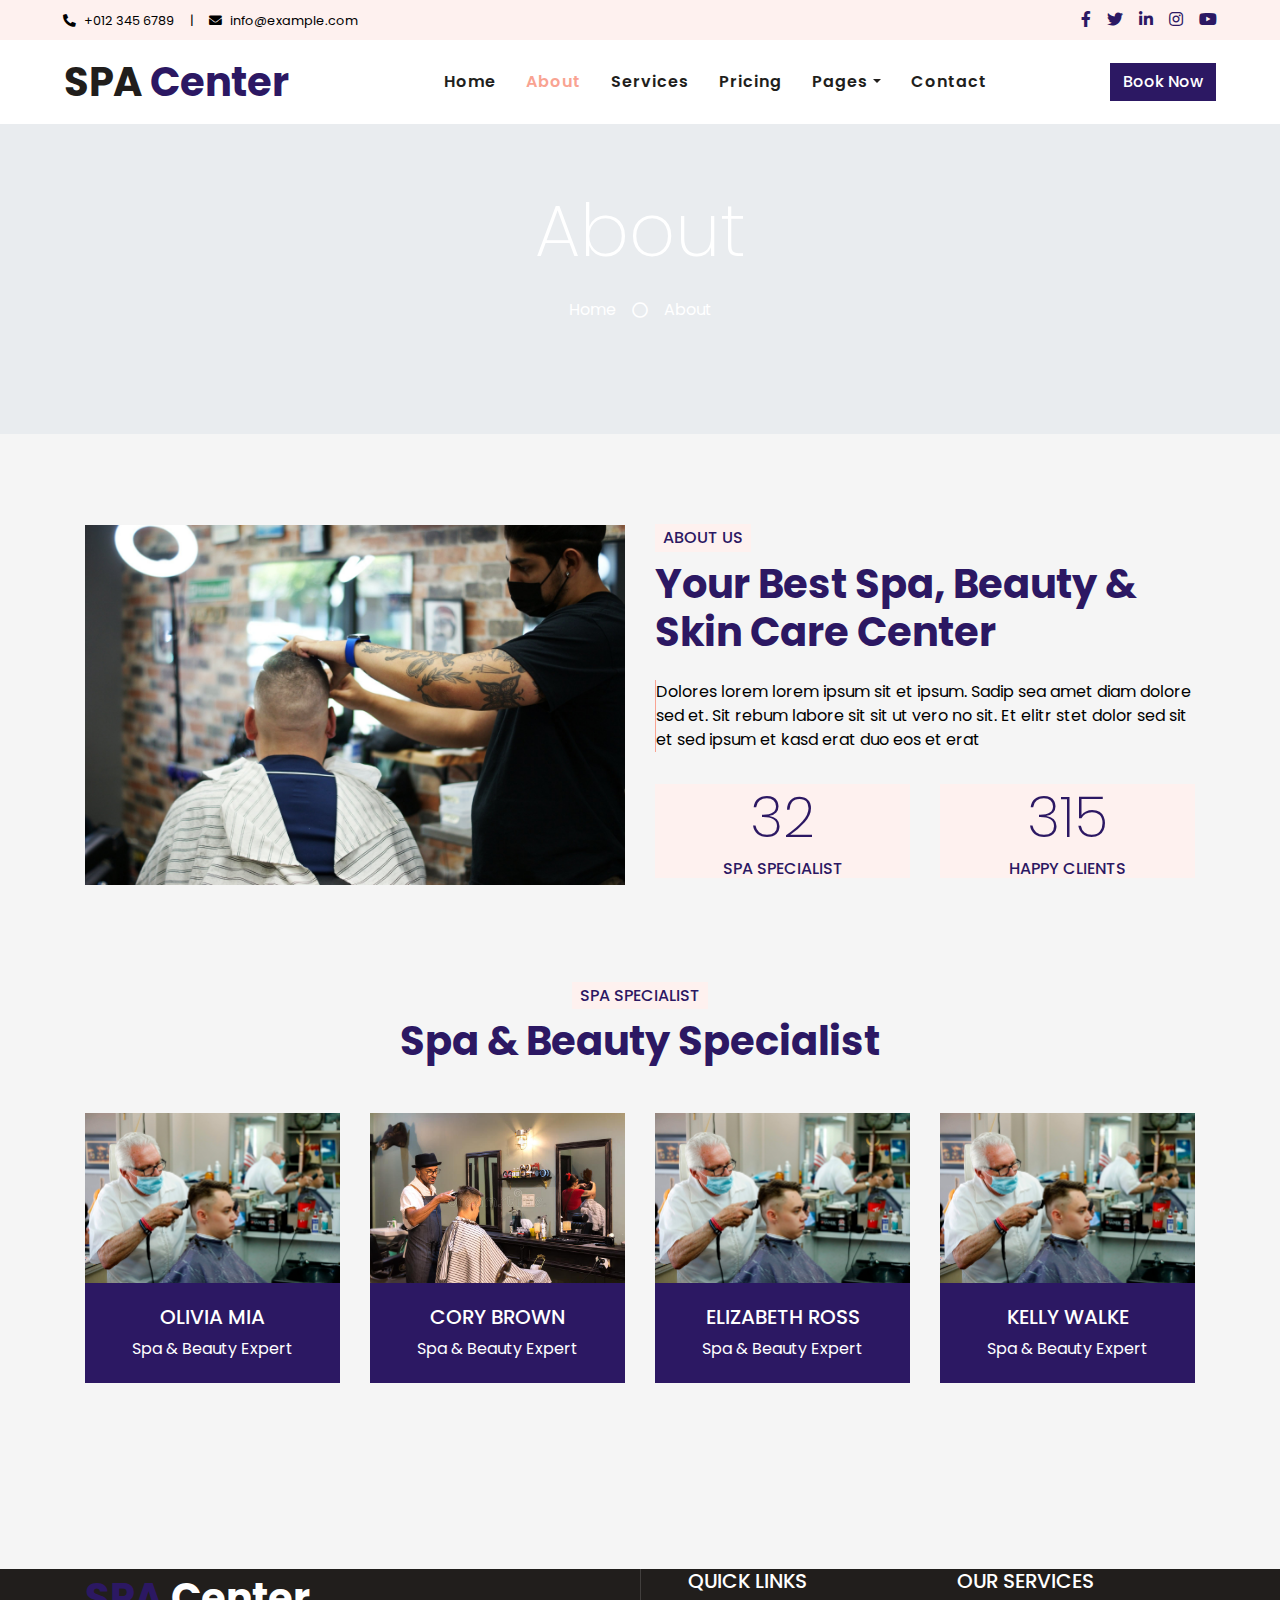
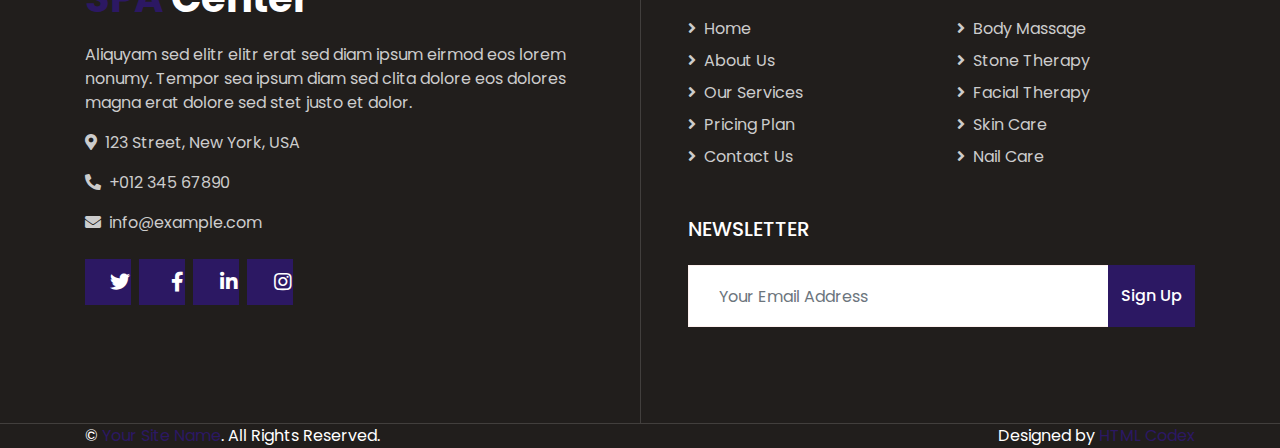
<file: about.html>
<!DOCTYPE html>
<html lang="en">

<head>
    <meta charset="utf-8">
    <title>SPA Center - Beauty & Spa HTML Template</title>
    <meta content="width=device-width, initial-scale=1.0" name="viewport">
    <meta content="Free HTML Templates" name="keywords">
    <meta content="Free HTML Templates" name="description">

    <!-- Favicon -->
    <link href="img/favicon.ico" rel="icon">

    <!-- Google Web Fonts -->
    <link rel="preconnect" href="https://fonts.gstatic.com">
    <link href="https://fonts.googleapis.com/css2?family=Poppins:wght@400;500;600;700&display=swap" rel="stylesheet">

    <!-- Font Awesome -->
    <link href="https://cdnjs.cloudflare.com/ajax/libs/font-awesome/5.10.0/css/all.min.css" rel="stylesheet">

    <!-- Libraries Stylesheet -->
    <link href="lib/animate/animate.min.css" rel="stylesheet">
    <link href="lib/owlcarousel/assets/owl.carousel.min.css" rel="stylesheet">
    <link href="lib/tempusdominus/css/tempusdominus-bootstrap-4.min.css" rel="stylesheet" />

    <!-- Customized Bootstrap Stylesheet -->
    <link href="css/style.css" rel="stylesheet">
</head>

<body>
    <!-- Topbar Start -->
    <div class="container-fluid bg-light d-none d-lg-block">
        <div class="row py-2 px-lg-5">
            <div class="col-lg-6 text-left mb-2 mb-lg-0">
                <div class="d-inline-flex align-items-center">
                    <small><i class="fa fa-phone-alt mr-2"></i>+012 345 6789</small>
                    <small class="px-3">|</small>
                    <small><i class="fa fa-envelope mr-2"></i>info@example.com</small>
                </div>
            </div>
            <div class="col-lg-6 text-right">
                <div class="d-inline-flex align-items-center">
                    <a class="text-primary px-2" href="">
                        <i class="fab fa-facebook-f"></i>
                    </a>
                    <a class="text-primary px-2" href="">
                        <i class="fab fa-twitter"></i>
                    </a>
                    <a class="text-primary px-2" href="">
                        <i class="fab fa-linkedin-in"></i>
                    </a>
                    <a class="text-primary px-2" href="">
                        <i class="fab fa-instagram"></i>
                    </a>
                    <a class="text-primary pl-2" href="">
                        <i class="fab fa-youtube"></i>
                    </a>
                </div>
            </div>
        </div>
    </div>
    <!-- Topbar End -->


    <!-- Navbar Start -->
    <div class="container-fluid p-0">
        <nav class="navbar navbar-expand-lg bg-white navbar-light py-3 py-lg-0 px-lg-5">
            <a href="index.html" class="navbar-brand ml-lg-3">
                <h1 class="m-0 text-primary"><span class="text-dark">SPA</span> Center</h1>
            </a>
            <button type="button" class="navbar-toggler" data-toggle="collapse" data-target="#navbarCollapse">
                <span class="navbar-toggler-icon"></span>
            </button>
            <div class="collapse navbar-collapse justify-content-between px-lg-3" id="navbarCollapse">
                <div class="navbar-nav m-auto py-0">
                    <a href="index.html" class="nav-item nav-link">Home</a>
                    <a href="about.html" class="nav-item nav-link active">About</a>
                    <a href="service.html" class="nav-item nav-link">Services</a>
                    <a href="price.html" class="nav-item nav-link">Pricing</a>
                    <div class="nav-item dropdown">
                        <a href="#" class="nav-link dropdown-toggle" data-toggle="dropdown">Pages</a>
                        <div class="dropdown-menu rounded-0 m-0">
                            <a href="appointment.html" class="dropdown-item">Appointment</a>
                            <a href="opening.html" class="dropdown-item">Open Hours</a>
                            <a href="team.html" class="dropdown-item">Our Team</a>
                            <a href="testimonial.html" class="dropdown-item">Testimonial</a>
                        </div>
                    </div>
                    <a href="contact.html" class="nav-item nav-link">Contact</a>
                </div>
                <a href="" class="btn btn-primary d-none d-lg-block">Book Now</a>
            </div>
        </nav>
    </div>
    <!-- Navbar End -->


    <!-- Header Start -->
    <div class="jumbotron jumbotron-fluid bg-jumbotron" style="margin-bottom: 90px;">
        <div class="container text-center py-5">
            <h3 class="text-white display-3 mb-4">About</h3>
            <div class="d-inline-flex align-items-center text-white">
                <p class="m-0"><a class="text-white" href="">Home</a></p>
                <i class="far fa-circle px-3"></i>
                <p class="m-0">About</p>
            </div>
        </div>
    </div>
    <!-- Header End -->


    <!-- About Start -->
    <div class="container-fluid py-5">
        <div class="container py-5">
            <div class="row align-items-center">
                <div class="col-lg-6 pb-5 pb-lg-0">
                    <img class="img-fluid w-100" src="img/barbertwo.jpg" alt="">
                </div>
                <div class="col-lg-6">
                    <h6 class="d-inline-block text-primary text-uppercase bg-light py-1 px-2">About Us</h6>
                    <h1 class="mb-4">Your Best Spa, Beauty & Skin Care Center</h1>
                    <p class="pl-4 border-left border-primary">Dolores lorem lorem ipsum sit et ipsum. Sadip sea amet diam dolore sed et. Sit rebum labore sit sit ut vero no sit. Et elitr stet dolor sed sit et sed ipsum et kasd erat duo eos et erat</p>
                    <div class="row pt-3">
                        <div class="col-6">
                            <div class="bg-light text-center p-4">
                                <h3 class="display-4 text-primary" data-toggle="counter-up">99</h3>
                                <h6 class="text-uppercase">Spa Specialist</h6>
                            </div>
                        </div>
                        <div class="col-6">
                            <div class="bg-light text-center p-4">
                                <h3 class="display-4 text-primary" data-toggle="counter-up">999</h3>
                                <h6 class="text-uppercase">Happy Clients</h6>
                            </div>
                        </div>
                    </div>
                </div>
            </div>
        </div>
    </div>
    <!-- About End -->


    <!-- Team Start -->
    <div class="container-fluid py-5">
        <div class="container pt-5">
            <div class="row justify-content-center text-center">
                <div class="col-lg-6">
                    <h6 class="d-inline-block bg-light text-primary text-uppercase py-1 px-2">Spa Specialist</h6>
                    <h1 class="mb-5">Spa & Beauty Specialist</h1>
                </div>
            </div>
            <div class="row">
                <div class="col-lg-3 col-md-6">
                    <div class="team position-relative overflow-hidden mb-5">
                        <img class="img-fluid" src="img/barber.jpg" alt="">
                        <div class="position-relative text-center">
                            <div class="team-text bg-primary text-white">
                                <h5 class="text-white text-uppercase">Olivia Mia</h5>
                                <p class="m-0">Spa & Beauty Expert</p>
                            </div>
                            <div class="team-social bg-dark text-center">
                                <a class="btn btn-outline-primary btn-square mr-2" href="#"><i class="fab fa-twitter"></i></a>
                                <a class="btn btn-outline-primary btn-square mr-2" href="#"><i class="fab fa-facebook-f"></i></a>
                                <a class="btn btn-outline-primary btn-square mr-2" href="#"><i class="fab fa-linkedin-in"></i></a>
                                <a class="btn btn-outline-primary btn-square" href="#"><i class="fab fa-instagram"></i></a>
                            </div>
                        </div>
                    </div>
                </div>
                <div class="col-lg-3 col-md-6">
                    <div class="team position-relative overflow-hidden mb-5">
                        <img class="img-fluid" src="img/barberone.jpg" alt="">
                        <div class="position-relative text-center">
                            <div class="team-text bg-primary text-white">
                                <h5 class="text-white text-uppercase">Cory Brown</h5>
                                <p class="m-0">Spa & Beauty Expert</p>
                            </div>
                            <div class="team-social bg-dark text-center">
                                <a class="btn btn-outline-primary btn-square mr-2" href="#"><i class="fab fa-twitter"></i></a>
                                <a class="btn btn-outline-primary btn-square mr-2" href="#"><i class="fab fa-facebook-f"></i></a>
                                <a class="btn btn-outline-primary btn-square mr-2" href="#"><i class="fab fa-linkedin-in"></i></a>
                                <a class="btn btn-outline-primary btn-square" href="#"><i class="fab fa-instagram"></i></a>
                            </div>
                        </div>
                    </div>
                </div>
                <div class="col-lg-3 col-md-6">
                    <div class="team position-relative overflow-hidden mb-5">
                        <img class="img-fluid" src="img/barber.jpg" alt="">
                        <div class="position-relative text-center">
                            <div class="team-text bg-primary text-white">
                                <h5 class="text-white text-uppercase">Elizabeth Ross</h5>
                                <p class="m-0">Spa & Beauty Expert</p>
                            </div>
                            <div class="team-social bg-dark text-center">
                                <a class="btn btn-outline-primary btn-square mr-2" href="#"><i class="fab fa-twitter"></i></a>
                                <a class="btn btn-outline-primary btn-square mr-2" href="#"><i class="fab fa-facebook-f"></i></a>
                                <a class="btn btn-outline-primary btn-square mr-2" href="#"><i class="fab fa-linkedin-in"></i></a>
                                <a class="btn btn-outline-primary btn-square" href="#"><i class="fab fa-instagram"></i></a>
                            </div>
                        </div>
                    </div>
                </div>
                <div class="col-lg-3 col-md-6">
                    <div class="team position-relative overflow-hidden mb-5">
                        <img class="img-fluid" src="img/barber.jpg" alt="">
                        <div class="position-relative text-center">
                            <div class="team-text bg-primary text-white">
                                <h5 class="text-white text-uppercase">Kelly Walke</h5>
                                <p class="m-0">Spa & Beauty Expert</p>
                            </div>
                            <div class="team-social bg-dark text-center">
                                <a class="btn btn-outline-primary btn-square mr-2" href="#"><i class="fab fa-twitter"></i></a>
                                <a class="btn btn-outline-primary btn-square mr-2" href="#"><i class="fab fa-facebook-f"></i></a>
                                <a class="btn btn-outline-primary btn-square mr-2" href="#"><i class="fab fa-linkedin-in"></i></a>
                                <a class="btn btn-outline-primary btn-square" href="#"><i class="fab fa-instagram"></i></a>
                            </div>
                        </div>
                    </div>
                </div>
            </div>
        </div>
    </div>
    <!-- Team End -->


    <!-- Footer Start -->
    <div class="footer container-fluid position-relative bg-dark py-5" style="margin-top: 90px;">
        <div class="container pt-5">
            <div class="row">
                <div class="col-lg-6 pr-lg-5 mb-5">
                    <a href="index.html" class="navbar-brand">
                        <h1 class="mb-3 text-white"><span class="text-primary">SPA</span> Center</h1>
                    </a>
                    <p>Aliquyam sed elitr elitr erat sed diam ipsum eirmod eos lorem nonumy. Tempor sea ipsum diam  sed clita dolore eos dolores magna erat dolore sed stet justo et dolor.</p>
                    <p><i class="fa fa-map-marker-alt mr-2"></i>123 Street, New York, USA</p>
                    <p><i class="fa fa-phone-alt mr-2"></i>+012 345 67890</p>
                    <p><i class="fa fa-envelope mr-2"></i>info@example.com</p>
                    <div class="d-flex justify-content-start mt-4">
                        <a class="btn btn-lg btn-primary btn-lg-square mr-2" href="#"><i class="fab fa-twitter"></i></a>
                        <a class="btn btn-lg btn-primary btn-lg-square mr-2" href="#"><i class="fab fa-facebook-f"></i></a>
                        <a class="btn btn-lg btn-primary btn-lg-square mr-2" href="#"><i class="fab fa-linkedin-in"></i></a>
                        <a class="btn btn-lg btn-primary btn-lg-square" href="#"><i class="fab fa-instagram"></i></a>
                    </div>
                </div>
                <div class="col-lg-6 pl-lg-5">
                    <div class="row">
                        <div class="col-sm-6 mb-5">
                            <h5 class="text-white text-uppercase mb-4">Quick Links</h5>
                            <div class="d-flex flex-column justify-content-start">
                                <a class="text-white-50 mb-2" href="#"><i class="fa fa-angle-right mr-2"></i>Home</a>
                                <a class="text-white-50 mb-2" href="#"><i class="fa fa-angle-right mr-2"></i>About Us</a>
                                <a class="text-white-50 mb-2" href="#"><i class="fa fa-angle-right mr-2"></i>Our Services</a>
                                <a class="text-white-50 mb-2" href="#"><i class="fa fa-angle-right mr-2"></i>Pricing Plan</a>
                                <a class="text-white-50" href="#"><i class="fa fa-angle-right mr-2"></i>Contact Us</a>
                            </div>
                        </div>
                        <div class="col-sm-6 mb-5">
                            <h5 class="text-white text-uppercase mb-4">Our Services</h5>
                            <div class="d-flex flex-column justify-content-start">
                                <a class="text-white-50 mb-2" href="#"><i class="fa fa-angle-right mr-2"></i>Body Massage</a>
                                <a class="text-white-50 mb-2" href="#"><i class="fa fa-angle-right mr-2"></i>Stone Therapy</a>
                                <a class="text-white-50 mb-2" href="#"><i class="fa fa-angle-right mr-2"></i>Facial Therapy</a>
                                <a class="text-white-50 mb-2" href="#"><i class="fa fa-angle-right mr-2"></i>Skin Care</a>
                                <a class="text-white-50" href="#"><i class="fa fa-angle-right mr-2"></i>Nail Care</a>
                            </div>
                        </div>
                        <div class="col-sm-12 mb-5">
                            <h5 class="text-white text-uppercase mb-4">Newsletter</h5>
                            <div class="w-100">
                                <div class="input-group">
                                    <input type="text" class="form-control border-light" style="padding: 30px;" placeholder="Your Email Address">
                                    <div class="input-group-append">
                                        <button class="btn btn-primary px-4">Sign Up</button>
                                    </div>
                                </div>
                            </div>
                        </div>
                    </div>
                </div>
            </div>
        </div>
    </div>
    <div class="container-fluid bg-dark text-light border-top py-4" style="border-color: rgba(256, 256, 256, .15) !important;">
        <div class="container">
            <div class="row">
                <div class="col-md-6 text-center text-md-left mb-3 mb-md-0">
                    <p class="m-0 text-white">&copy; <a href="#">Your Site Name</a>. All Rights Reserved.</p>
                </div>
                <div class="col-md-6 text-center text-md-right">
                    <p class="m-0 text-white">Designed by <a href="https://htmlcodex.com">HTML Codex</a></p>
                </div>
            </div>
        </div>
    </div>
    <!-- Footer End -->


    <!-- Back to Top -->
    <a href="#" class="btn btn-lg btn-primary back-to-top"><i class="fa fa-angle-double-up"></i></a>


    <!-- JavaScript Libraries -->
    <script src="https://code.jquery.com/jquery-3.4.1.min.js"></script>
    <script src="https://stackpath.bootstrapcdn.com/bootstrap/4.4.1/js/bootstrap.bundle.min.js"></script>
    <script src="lib/easing/easing.min.js"></script>
    <script src="lib/waypoints/waypoints.min.js"></script>
    <script src="lib/counterup/counterup.min.js"></script>
    <script src="lib/owlcarousel/owl.carousel.min.js"></script>
    <script src="lib/tempusdominus/js/moment.min.js"></script>
    <script src="lib/tempusdominus/js/moment-timezone.min.js"></script>
    <script src="lib/tempusdominus/js/tempusdominus-bootstrap-4.min.js"></script>

    <!-- Contact Javascript File -->
    <script src="mail/jqBootstrapValidation.min.js"></script>
    <script src="mail/contact.js"></script>

    <!-- Template Javascript -->
    <script src="js/main.js"></script>
</body>

</html>
</file>
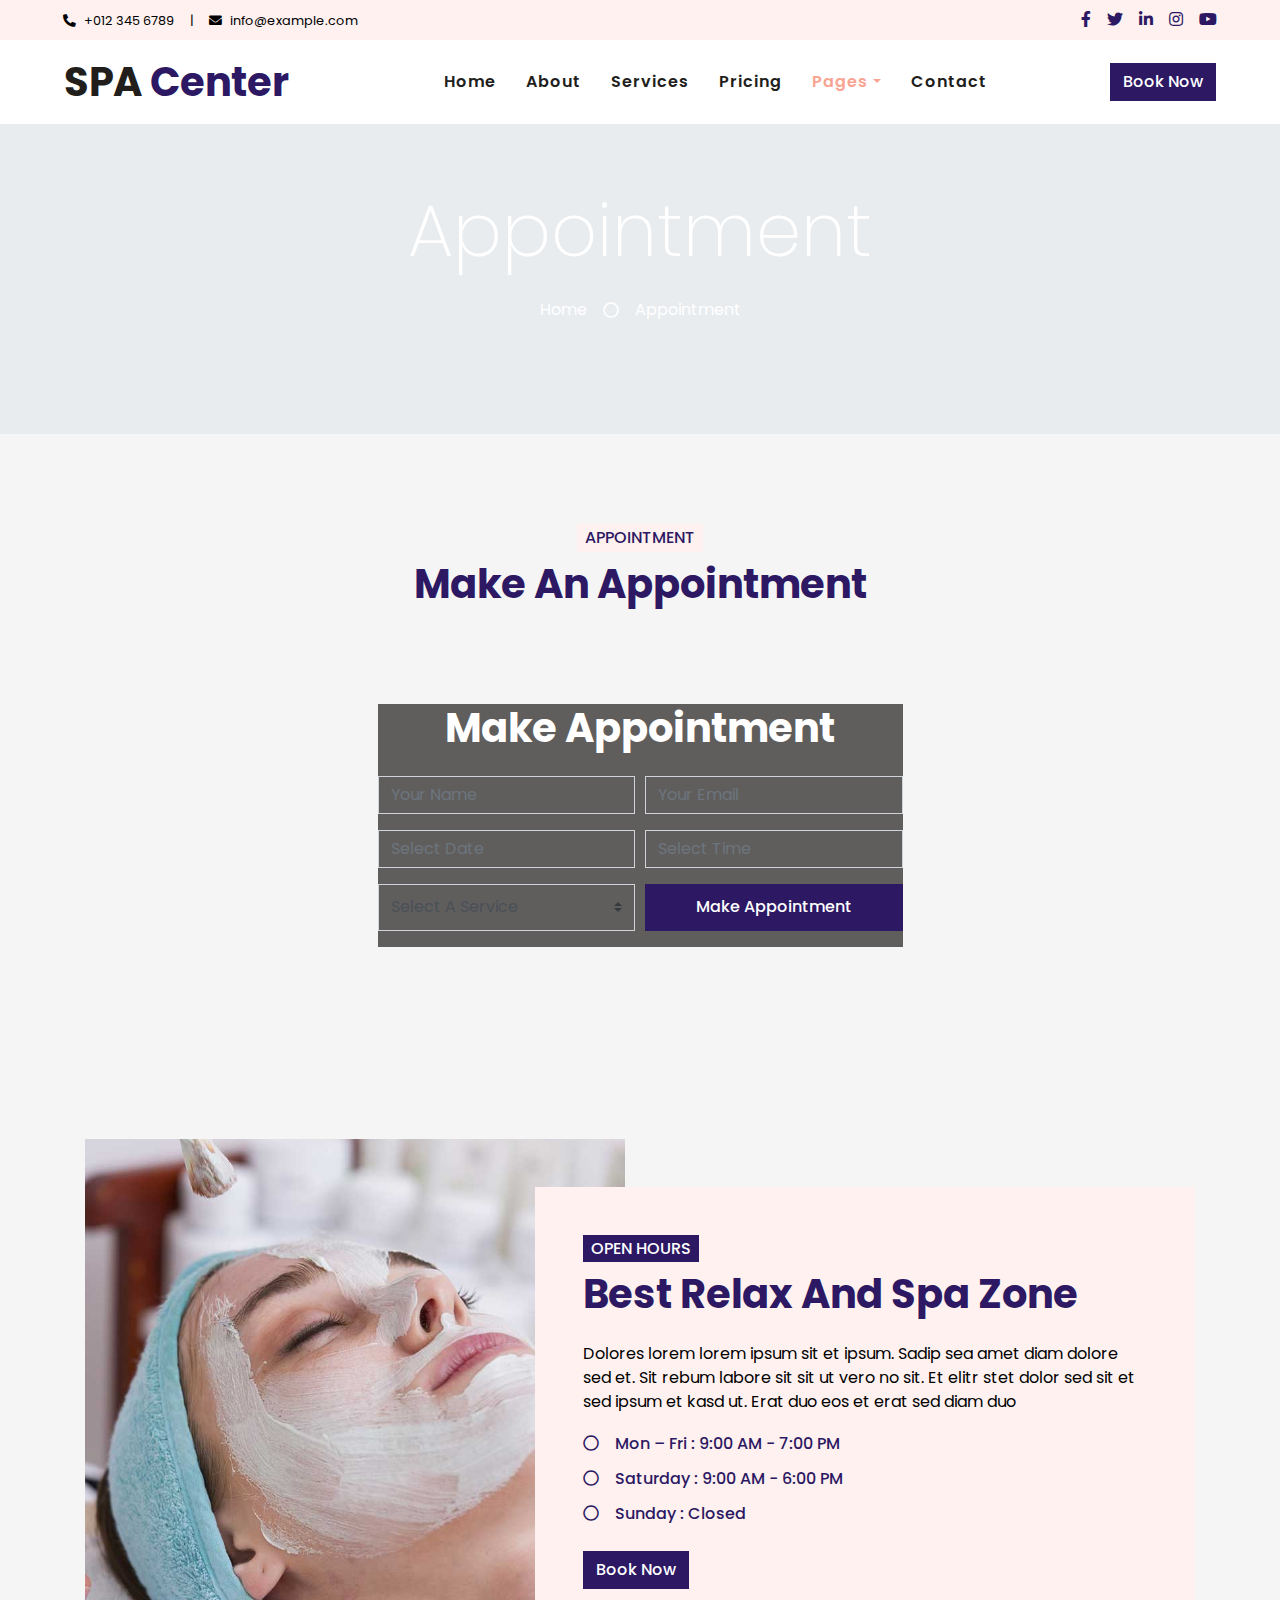
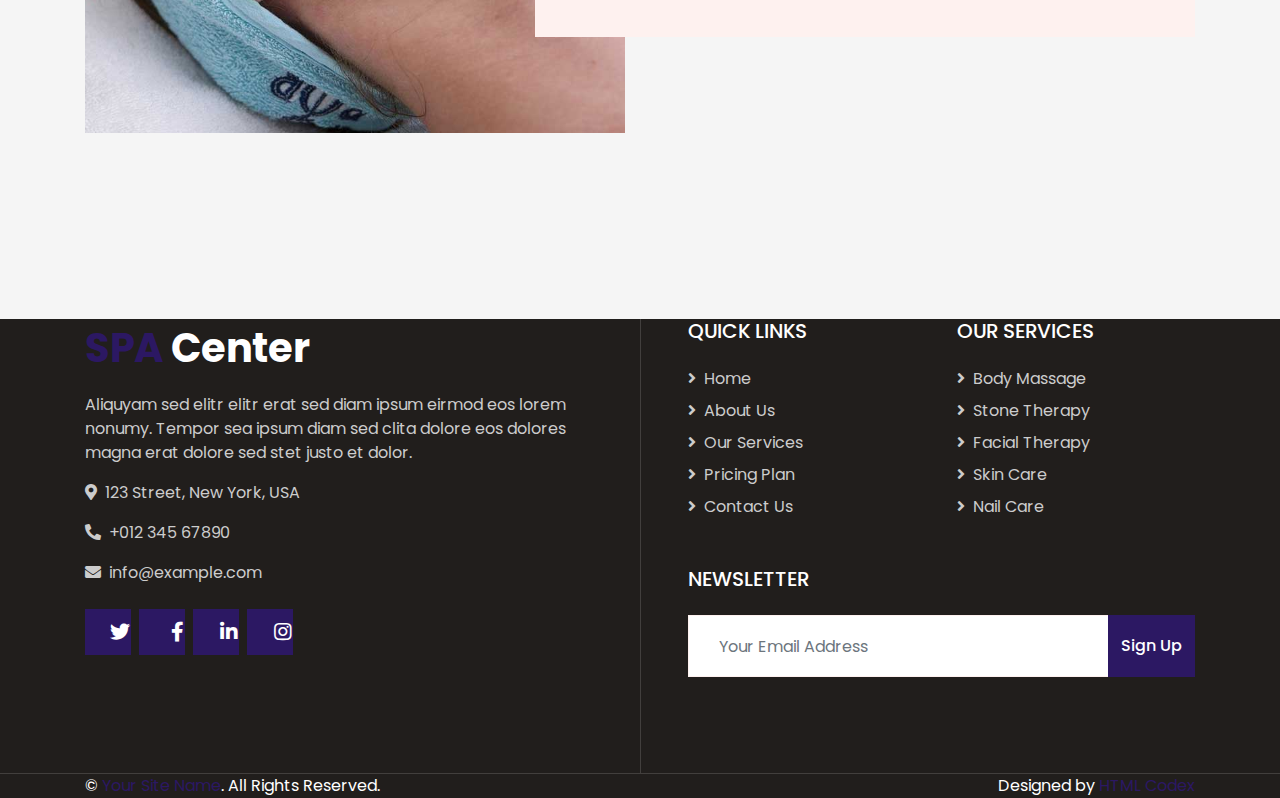
<file: appointment.html>
<!DOCTYPE html>
<html lang="en">

<head>
    <meta charset="utf-8">
    <title>SPA Center - Beauty & Spa HTML Template</title>
    <meta content="width=device-width, initial-scale=1.0" name="viewport">
    <meta content="Free HTML Templates" name="keywords">
    <meta content="Free HTML Templates" name="description">

    <!-- Favicon -->
    <link href="img/favicon.ico" rel="icon">

    <!-- Google Web Fonts -->
    <link rel="preconnect" href="https://fonts.gstatic.com">
    <link href="https://fonts.googleapis.com/css2?family=Poppins:wght@400;500;600;700&display=swap" rel="stylesheet">

    <!-- Font Awesome -->
    <link href="https://cdnjs.cloudflare.com/ajax/libs/font-awesome/5.10.0/css/all.min.css" rel="stylesheet">

    <!-- Libraries Stylesheet -->
    <link href="lib/animate/animate.min.css" rel="stylesheet">
    <link href="lib/owlcarousel/assets/owl.carousel.min.css" rel="stylesheet">
    <link href="lib/tempusdominus/css/tempusdominus-bootstrap-4.min.css" rel="stylesheet" />

    <!-- Customized Bootstrap Stylesheet -->
    <link href="css/style.css" rel="stylesheet">
</head>

<body>
    <!-- Topbar Start -->
    <div class="container-fluid bg-light d-none d-lg-block">
        <div class="row py-2 px-lg-5">
            <div class="col-lg-6 text-left mb-2 mb-lg-0">
                <div class="d-inline-flex align-items-center">
                    <small><i class="fa fa-phone-alt mr-2"></i>+012 345 6789</small>
                    <small class="px-3">|</small>
                    <small><i class="fa fa-envelope mr-2"></i>info@example.com</small>
                </div>
            </div>
            <div class="col-lg-6 text-right">
                <div class="d-inline-flex align-items-center">
                    <a class="text-primary px-2" href="">
                        <i class="fab fa-facebook-f"></i>
                    </a>
                    <a class="text-primary px-2" href="">
                        <i class="fab fa-twitter"></i>
                    </a>
                    <a class="text-primary px-2" href="">
                        <i class="fab fa-linkedin-in"></i>
                    </a>
                    <a class="text-primary px-2" href="">
                        <i class="fab fa-instagram"></i>
                    </a>
                    <a class="text-primary pl-2" href="">
                        <i class="fab fa-youtube"></i>
                    </a>
                </div>
            </div>
        </div>
    </div>
    <!-- Topbar End -->


    <!-- Navbar Start -->
    <div class="container-fluid p-0">
        <nav class="navbar navbar-expand-lg bg-white navbar-light py-3 py-lg-0 px-lg-5">
            <a href="index.html" class="navbar-brand ml-lg-3">
                <h1 class="m-0 text-primary"><span class="text-dark">SPA</span> Center</h1>
            </a>
            <button type="button" class="navbar-toggler" data-toggle="collapse" data-target="#navbarCollapse">
                <span class="navbar-toggler-icon"></span>
            </button>
            <div class="collapse navbar-collapse justify-content-between px-lg-3" id="navbarCollapse">
                <div class="navbar-nav m-auto py-0">
                    <a href="index.html" class="nav-item nav-link">Home</a>
                    <a href="about.html" class="nav-item nav-link">About</a>
                    <a href="service.html" class="nav-item nav-link">Services</a>
                    <a href="price.html" class="nav-item nav-link">Pricing</a>
                    <div class="nav-item dropdown">
                        <a href="#" class="nav-link dropdown-toggle active" data-toggle="dropdown">Pages</a>
                        <div class="dropdown-menu rounded-0 m-0">
                            <a href="appointment.html" class="dropdown-item active">Appointment</a>
                            <a href="opening.html" class="dropdown-item">Open Hours</a>
                            <a href="team.html" class="dropdown-item">Our Team</a>
                            <a href="testimonial.html" class="dropdown-item">Testimonial</a>
                        </div>
                    </div>
                    <a href="contact.html" class="nav-item nav-link">Contact</a>
                </div>
                <a href="" class="btn btn-primary d-none d-lg-block">Book Now</a>
            </div>
        </nav>
    </div>
    <!-- Navbar End -->


    <!-- Header Start -->
    <div class="jumbotron jumbotron-fluid bg-jumbotron" style="margin-bottom: 90px;">
        <div class="container text-center py-5">
            <h3 class="text-white display-3 mb-4">Appointment</h3>
            <div class="d-inline-flex align-items-center text-white">
                <p class="m-0"><a class="text-white" href="">Home</a></p>
                <i class="far fa-circle px-3"></i>
                <p class="m-0">Appointment</p>
            </div>
        </div>
    </div>
    <!-- Header End -->


    <!-- Appointment Start -->
    <div class="container-fluid py-5">
        <div class="container py-5">
            <div class="row mx-0 justify-content-center text-center">
                <div class="col-lg-6">
                    <h6 class="d-inline-block bg-light text-primary text-uppercase py-1 px-2">Appointment</h6>
                    <h1 class="mb-5">Make An Appointment</h1>
                </div>
            </div>
            <div class="row justify-content-center bg-appointment mx-0">
                <div class="col-lg-6 py-5">
                    <div class="p-5 my-5" style="background: rgba(33, 30, 28, 0.7);">
                        <h1 class="text-white text-center mb-4">Make Appointment</h1>
                        <form>
                            <div class="form-row">
                                <div class="col-sm-6">
                                    <div class="form-group">
                                        <input type="text" class="form-control bg-transparent p-4" placeholder="Your Name" required="required" />
                                    </div>
                                </div>
                                <div class="col-sm-6">
                                    <div class="form-group">
                                        <input type="email" class="form-control bg-transparent p-4" placeholder="Your Email" required="required" />
                                    </div>
                                </div>
                            </div>
                            <div class="form-row">
                                <div class="col-sm-6">
                                    <div class="form-group">
                                        <div class="date" id="date" data-target-input="nearest">
                                            <input type="text" class="form-control bg-transparent p-4 datetimepicker-input" placeholder="Select Date" data-target="#date" data-toggle="datetimepicker"/>
                                        </div>
                                    </div>
                                </div>
                                <div class="col-sm-6">
                                    <div class="form-group">
                                        <div class="time" id="time" data-target-input="nearest">
                                            <input type="text" class="form-control bg-transparent p-4 datetimepicker-input" placeholder="Select Time" data-target="#time" data-toggle="datetimepicker"/>
                                        </div>
                                    </div>
                                </div>
                            </div>
                            <div class="form-row">
                                <div class="col-sm-6">
                                    <div class="form-group">
                                        <select class="custom-select bg-transparent px-4" style="height: 47px;">
                                            <option selected>Select A Service</option>
                                            <option value="1">Service 1</option>
                                            <option value="2">Service 1</option>
                                            <option value="3">Service 1</option>
                                        </select>
                                    </div>
                                </div>
                                <div class="col-sm-6">
                                    <button class="btn btn-primary btn-block" type="submit" style="height: 47px;">Make Appointment</button>
                                </div>
                            </div>
                        </form>
                    </div>
                </div>
            </div>
        </div>
    </div>
    <!-- Appointment End -->


    <!-- Open Hours Start -->
    <div class="container-fluid py-5">
        <div class="container py-5">
            <div class="row">
                <div class="col-lg-6" style="min-height: 500px;">
                    <div class="position-relative h-100">
                        <img class="position-absolute w-100 h-100" src="img/opening.jpg" style="object-fit: cover;">
                    </div>
                </div>
                <div class="col-lg-6 pt-5 pb-lg-5">
                    <div class="hours-text bg-light p-4 p-lg-5 my-lg-5">
                        <h6 class="d-inline-block text-white text-uppercase bg-primary py-1 px-2">Open Hours</h6>
                        <h1 class="mb-4">Best Relax And Spa Zone</h1>
                        <p>Dolores lorem lorem ipsum sit et ipsum. Sadip sea amet diam dolore sed et. Sit rebum labore sit sit ut vero no sit. Et elitr stet dolor sed sit et sed ipsum et kasd ut. Erat duo eos et erat sed diam duo</p>
                        <ul class="list-inline">
                            <li class="h6 py-1"><i class="far fa-circle text-primary mr-3"></i>Mon – Fri : 9:00 AM - 7:00 PM</li>
                            <li class="h6 py-1"><i class="far fa-circle text-primary mr-3"></i>Saturday : 9:00 AM - 6:00 PM</li>
                            <li class="h6 py-1"><i class="far fa-circle text-primary mr-3"></i>Sunday : Closed</li>
                        </ul>
                        <a href="" class="btn btn-primary mt-2">Book Now</a>
                    </div>
                </div>
            </div>
        </div>
    </div>
    <!-- Open Hours End -->


    <!-- Footer Start -->
    <div class="footer container-fluid position-relative bg-dark py-5" style="margin-top: 90px;">
        <div class="container pt-5">
            <div class="row">
                <div class="col-lg-6 pr-lg-5 mb-5">
                    <a href="index.html" class="navbar-brand">
                        <h1 class="mb-3 text-white"><span class="text-primary">SPA</span> Center</h1>
                    </a>
                    <p>Aliquyam sed elitr elitr erat sed diam ipsum eirmod eos lorem nonumy. Tempor sea ipsum diam  sed clita dolore eos dolores magna erat dolore sed stet justo et dolor.</p>
                    <p><i class="fa fa-map-marker-alt mr-2"></i>123 Street, New York, USA</p>
                    <p><i class="fa fa-phone-alt mr-2"></i>+012 345 67890</p>
                    <p><i class="fa fa-envelope mr-2"></i>info@example.com</p>
                    <div class="d-flex justify-content-start mt-4">
                        <a class="btn btn-lg btn-primary btn-lg-square mr-2" href="#"><i class="fab fa-twitter"></i></a>
                        <a class="btn btn-lg btn-primary btn-lg-square mr-2" href="#"><i class="fab fa-facebook-f"></i></a>
                        <a class="btn btn-lg btn-primary btn-lg-square mr-2" href="#"><i class="fab fa-linkedin-in"></i></a>
                        <a class="btn btn-lg btn-primary btn-lg-square" href="#"><i class="fab fa-instagram"></i></a>
                    </div>
                </div>
                <div class="col-lg-6 pl-lg-5">
                    <div class="row">
                        <div class="col-sm-6 mb-5">
                            <h5 class="text-white text-uppercase mb-4">Quick Links</h5>
                            <div class="d-flex flex-column justify-content-start">
                                <a class="text-white-50 mb-2" href="#"><i class="fa fa-angle-right mr-2"></i>Home</a>
                                <a class="text-white-50 mb-2" href="#"><i class="fa fa-angle-right mr-2"></i>About Us</a>
                                <a class="text-white-50 mb-2" href="#"><i class="fa fa-angle-right mr-2"></i>Our Services</a>
                                <a class="text-white-50 mb-2" href="#"><i class="fa fa-angle-right mr-2"></i>Pricing Plan</a>
                                <a class="text-white-50" href="#"><i class="fa fa-angle-right mr-2"></i>Contact Us</a>
                            </div>
                        </div>
                        <div class="col-sm-6 mb-5">
                            <h5 class="text-white text-uppercase mb-4">Our Services</h5>
                            <div class="d-flex flex-column justify-content-start">
                                <a class="text-white-50 mb-2" href="#"><i class="fa fa-angle-right mr-2"></i>Body Massage</a>
                                <a class="text-white-50 mb-2" href="#"><i class="fa fa-angle-right mr-2"></i>Stone Therapy</a>
                                <a class="text-white-50 mb-2" href="#"><i class="fa fa-angle-right mr-2"></i>Facial Therapy</a>
                                <a class="text-white-50 mb-2" href="#"><i class="fa fa-angle-right mr-2"></i>Skin Care</a>
                                <a class="text-white-50" href="#"><i class="fa fa-angle-right mr-2"></i>Nail Care</a>
                            </div>
                        </div>
                        <div class="col-sm-12 mb-5">
                            <h5 class="text-white text-uppercase mb-4">Newsletter</h5>
                            <div class="w-100">
                                <div class="input-group">
                                    <input type="text" class="form-control border-light" style="padding: 30px;" placeholder="Your Email Address">
                                    <div class="input-group-append">
                                        <button class="btn btn-primary px-4">Sign Up</button>
                                    </div>
                                </div>
                            </div>
                        </div>
                    </div>
                </div>
            </div>
        </div>
    </div>
    <div class="container-fluid bg-dark text-light border-top py-4" style="border-color: rgba(256, 256, 256, .15) !important;">
        <div class="container">
            <div class="row">
                <div class="col-md-6 text-center text-md-left mb-3 mb-md-0">
                    <p class="m-0 text-white">&copy; <a href="#">Your Site Name</a>. All Rights Reserved.</p>
                </div>
                <div class="col-md-6 text-center text-md-right">
                    <p class="m-0 text-white">Designed by <a href="https://htmlcodex.com">HTML Codex</a></p>
                </div>
            </div>
        </div>
    </div>
    <!-- Footer End -->


    <!-- Back to Top -->
    <a href="#" class="btn btn-lg btn-primary back-to-top"><i class="fa fa-angle-double-up"></i></a>


    <!-- JavaScript Libraries -->
    <script src="https://code.jquery.com/jquery-3.4.1.min.js"></script>
    <script src="https://stackpath.bootstrapcdn.com/bootstrap/4.4.1/js/bootstrap.bundle.min.js"></script>
    <script src="lib/easing/easing.min.js"></script>
    <script src="lib/waypoints/waypoints.min.js"></script>
    <script src="lib/counterup/counterup.min.js"></script>
    <script src="lib/owlcarousel/owl.carousel.min.js"></script>
    <script src="lib/tempusdominus/js/moment.min.js"></script>
    <script src="lib/tempusdominus/js/moment-timezone.min.js"></script>
    <script src="lib/tempusdominus/js/tempusdominus-bootstrap-4.min.js"></script>

    <!-- Contact Javascript File -->
    <script src="mail/jqBootstrapValidation.min.js"></script>
    <script src="mail/contact.js"></script>

    <!-- Template Javascript -->
    <script src="js/main.js"></script>
</body>

</html>
</file>
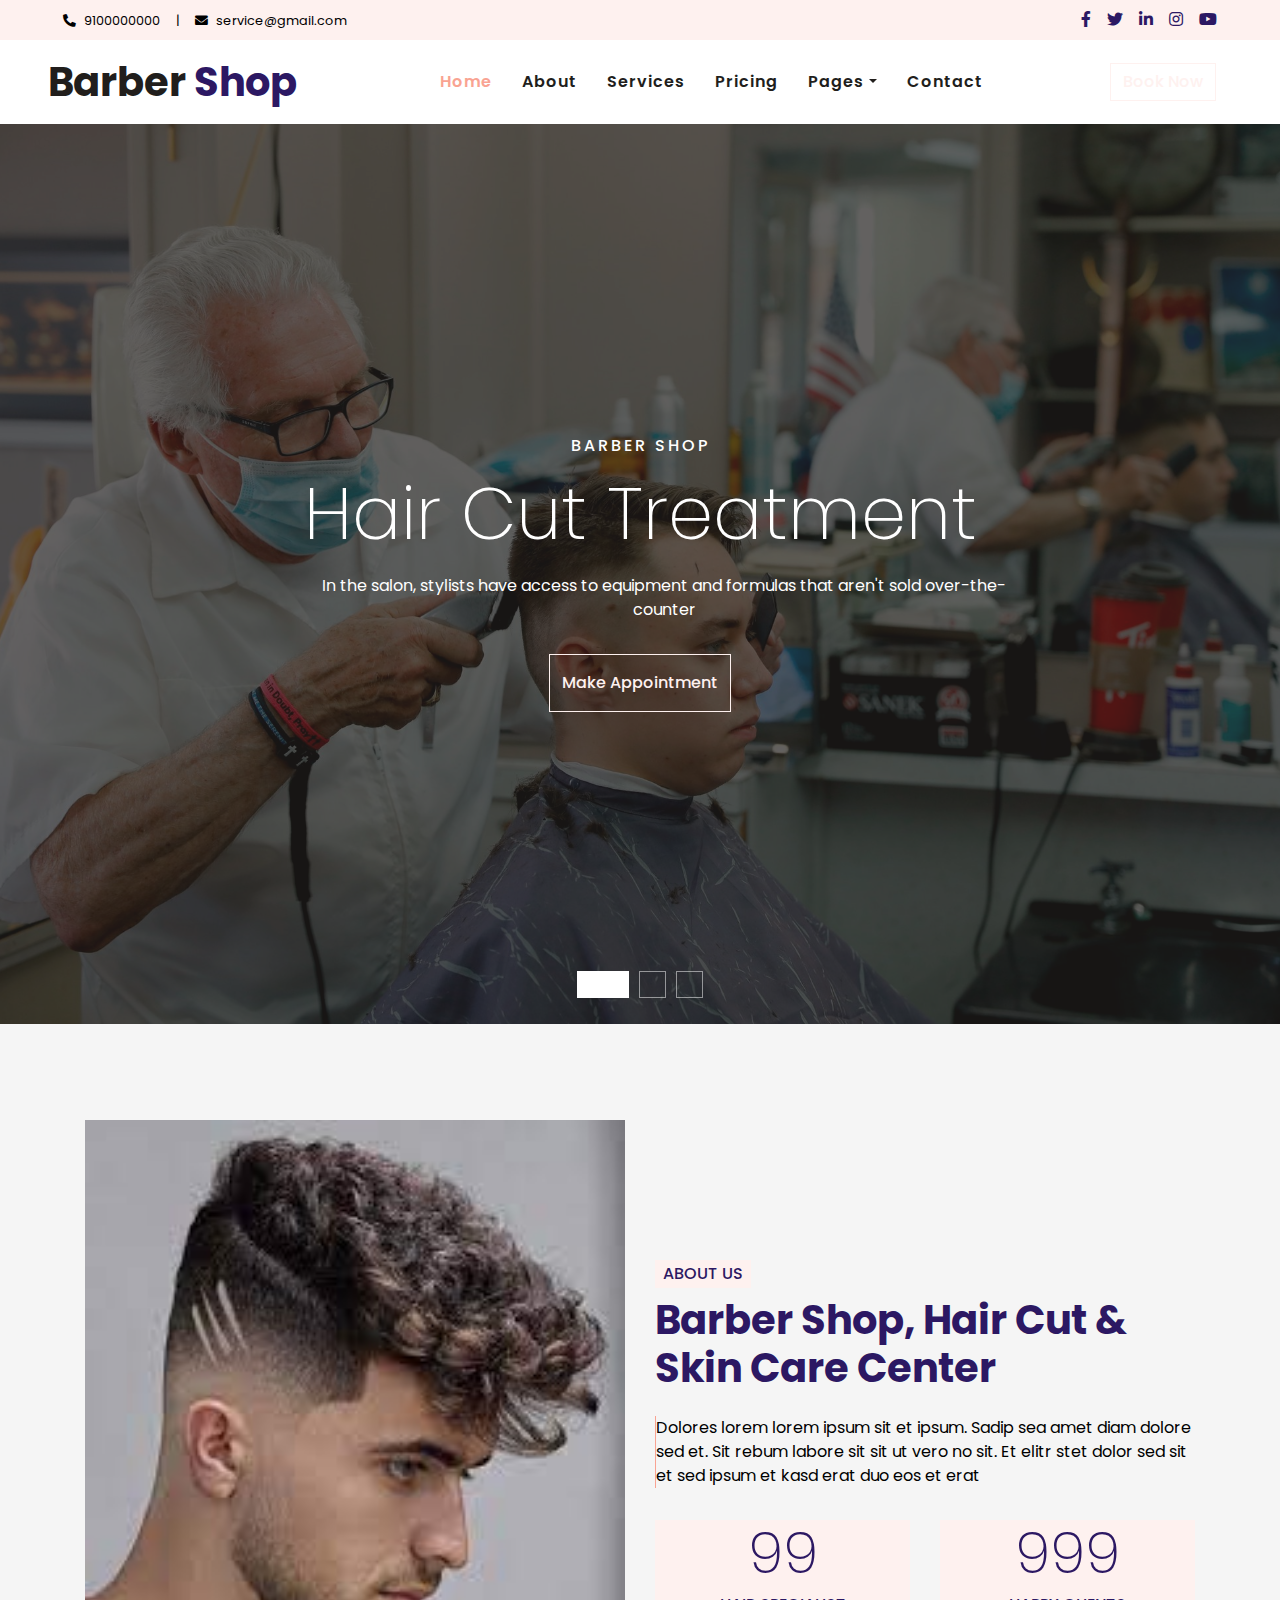
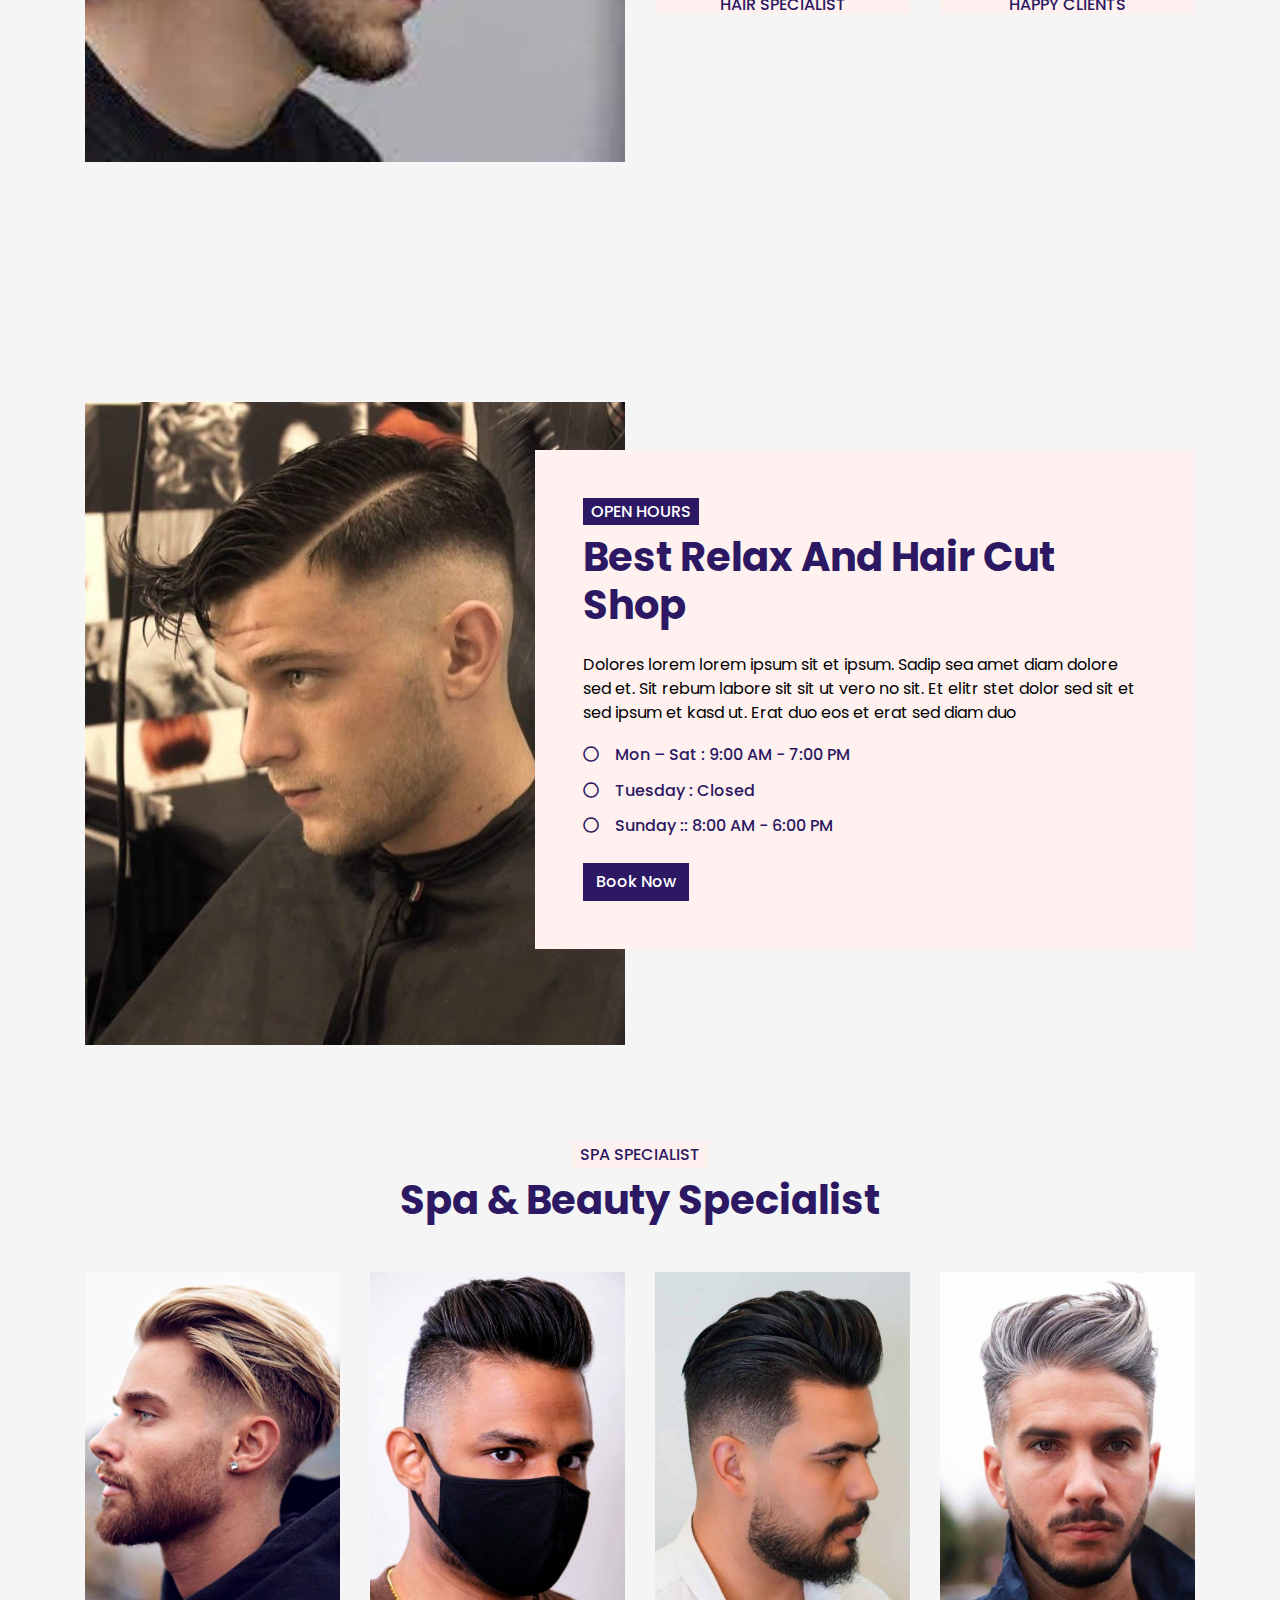
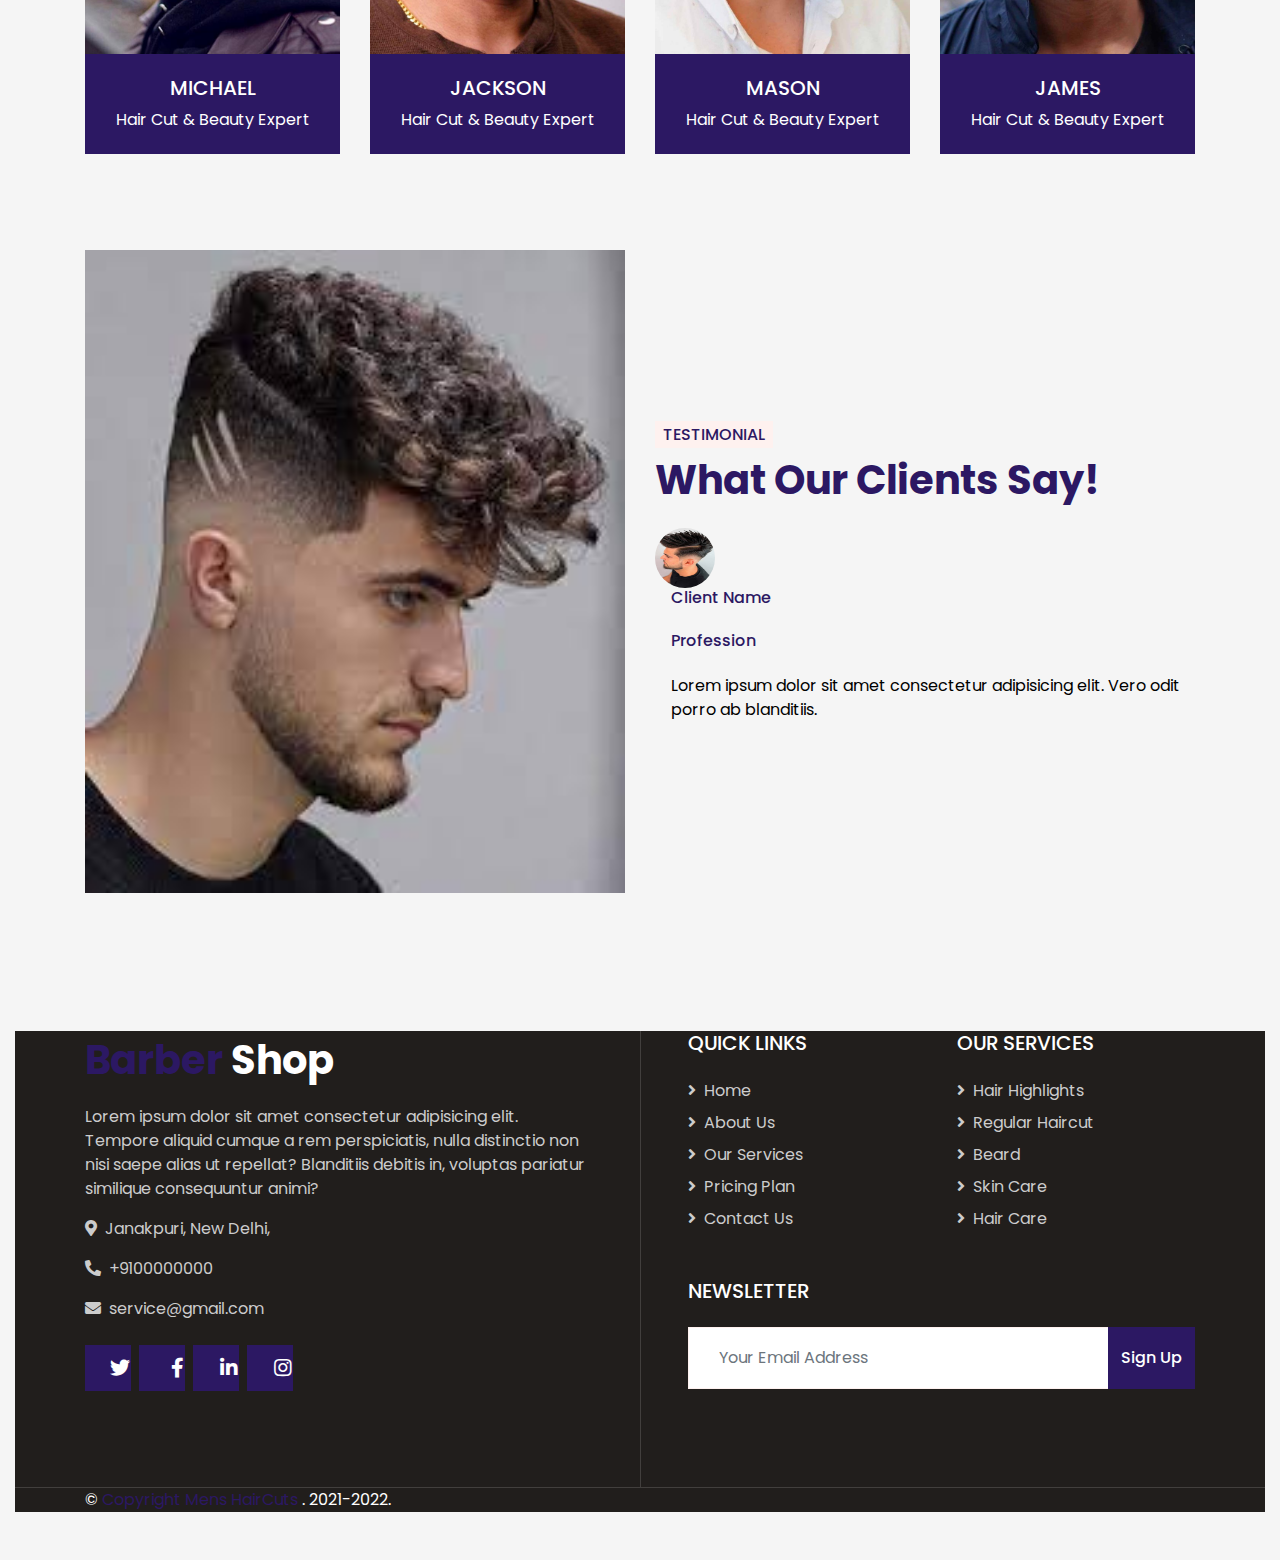
<file: Barber.html>
<!DOCTYPE html>
<html lang="en">

<head>
    <meta charset="utf-8">
    <title>Barber Center - Hair Cut Shop</title>
    <meta content="width=device-width, initial-scale=1.0" name="viewport">


    
    <link href="img/barber.jpg" rel="icon">

    
    <link rel="preconnect" href="https://fonts.gstatic.com">
    <link href="https://fonts.googleapis.com/css2?family=Poppins:wght@400;500;600;700&display=swap" rel="stylesheet">

    
    <link href="https://cdnjs.cloudflare.com/ajax/libs/font-awesome/5.10.0/css/all.min.css" rel="stylesheet">

    
    <link href="lib/animate/animate.min.css" rel="stylesheet">
    <link href="lib/owlcarousel/assets/owl.carousel.min.css" rel="stylesheet">

    
    <link href="css/style.css" rel="stylesheet">
</head>

<body>
    
    <div class="container-fluid bg-light d-none d-lg-block">
        <div class="row py-2 px-lg-5">
            <div class="col-lg-6 text-left mb-2 mb-lg-0">
                <div class="d-inline-flex align-items-center">
                    <small><i class="fa fa-phone-alt mr-2"></i>9100000000</small>
                    <small class="px-3">|</small>
                    <small><i class="fa fa-envelope mr-2"></i>service@gmail.com</small>
                </div>
            </div>
            <div class="col-lg-6 text-right">
                <div class="d-inline-flex align-items-center">
                    <a class="text-primary px-2" href="">
                        <i class="fab fa-facebook-f"></i>
                    </a>
                    <a class="text-primary px-2" href="">
                        <i class="fab fa-twitter"></i>
                    </a>
                    <a class="text-primary px-2" href="">
                        <i class="fab fa-linkedin-in"></i>
                    </a>
                    <a class="text-primary px-2" href="">
                        <i class="fab fa-instagram"></i>
                    </a>
                    <a class="text-primary pl-2" href="">
                        <i class="fab fa-youtube"></i>
                    </a>
                </div>
            </div>
        </div>
    </div>
    

    
    <div class="container-fluid p-0">
        <nav class="navbar navbar-expand-lg bg-white navbar-light py-3 py-lg-0 px-lg-5">
                <h1 class="m-0 text-primary"><span class="text-dark">Barber</span> Shop</h1>
            </a>
            <button type="button" class="navbar-toggler" data-toggle="collapse" data-target="#navbarCollapse">
                <span class="navbar-toggler-icon"></span>
            </button>
            <div class="collapse navbar-collapse justify-content-between px-lg-3" id="navbarCollapse">
                <div class="navbar-nav m-auto py-0">
                    <a href="index.html" class="nav-item nav-link active">Home</a>
                    <a href="#" class="nav-item nav-link">About</a>
                    <a href="#" class="nav-item nav-link">Services</a>
                    <a href="#" class="nav-item nav-link">Pricing</a>
                    <div class="nav-item dropdown">
                        <a href="#" class="nav-link dropdown-toggle" data-toggle="dropdown">Pages</a>
                        <div class="dropdown-menu rounded-0 m-0">
                            <a href="#" class="dropdown-item">Appointment</a>
                            <a href="#" class="dropdown-item">Open Hours</a>
                            <a href="#" class="dropdown-item">Our Team</a>
                            <a href="#" class="dropdown-item">Testimonial</a>
                        </div>
                    </div>
                    <a href="#" class="nav-item nav-link">Contact</a>
                </div>
                <a href="" class="btn btn-outline-light d-none d-lg-block">Book Now</a>
            </div>
        </nav>
    </div>
    


    
    <div class="container-fluid p-0 mb-5 pb-5">
        <div id="header-carousel" class="carousel slide carousel-fade" data-ride="carousel">
            <ol class="carousel-indicators">
                <li data-target="#header-carousel" data-slide-to="0" class="active"></li>
                <li data-target="#header-carousel" data-slide-to="1"></li>
                <li data-target="#header-carousel" data-slide-to="2"></li>
            </ol>
            <div class="carousel-inner">
                <div class="carousel-item position-relative active" style="min-height: 100vh;">
                    <img class="position-absolute w-100 h-100" src="img/barber.jpg" style="object-fit: cover;">
                    <div class="carousel-caption d-flex flex-column align-items-center justify-content-center">
                        <div class="p-3" style="max-width: 900px;">
                            <h6 class="text-white text-uppercase mb-3 animate__animated animate__fadeInDown" style="letter-spacing: 3px;">Barber Shop</h6>
                            <h3 class="display-3 text-capitalize text-white mb-3">Hair Cut Treatment</h3>
                            <p class="mx-md-5 px-5">In the salon, stylists have access to equipment and formulas that aren't sold over-the-counter</p>
                            <a class="btn btn-outline-light py-3 px-4 mt-3 animate__animated animate__fadeInUp" href="#">Make Appointment</a>
                        </div>
                    </div>
                </div>
                <div class="carousel-item position-relative" style="min-height: 100vh;">
                    <img class="position-absolute w-100 h-100" src="img/barberone.jpg" style="object-fit: cover;">
                    <div class="carousel-caption d-flex flex-column align-items-center justify-content-center">
                        <div class="p-3" style="max-width: 900px;">
                            <h6 class="text-white text-uppercase mb-3 animate__animated animate__fadeInDown" style="letter-spacing: 3px;">Barber Shop</h6>
                            <h3 class="display-3 text-capitalize text-white mb-3">Hair Highlights for Treatment</h3>
                            <p class="mx-md-5 px-5">Men’s hair color highlights in 2022 have gone way past the traditional brown and blond hues</p>
                            <a class="btn btn-outline-light py-3 px-4 mt-3 animate__animated animate__fadeInUp" href="#">Make Appointment</a>
                        </div>
                    </div>
                </div>
                <div class="carousel-item position-relative" style="min-height: 100vh;">
                    <img class="position-absolute w-100 h-100" src="img/barberthree.jpg" style="object-fit: cover;">
                    <div class="carousel-caption d-flex flex-column align-items-center justify-content-center">
                        <div class="p-3" style="max-width: 900px;">
                            <h6 class="text-white text-uppercase mb-3 animate__animated animate__fadeInDown" style="letter-spacing: 3px;">Barber Shop</h6>
                            <h3 class="display-3 text-capitalize text-white mb-3">Beard  Treatment</h3>
                            <p class="mx-md-5 px-5">The Best Barbers Limited trading as Cuts and Shave Barber Shop.</p>
                            <a class="btn btn-outline-light py-3 px-4 mt-3 animate__animated animate__fadeInUp" href="#">Make Appointment</a>
                        </div>
                    </div>
                </div>
            </div>
        </div>
    </div>
    


    
    <div class="container-fluid py-5">
        <div class="container py-5">
            <div class="row align-items-center">
                <div class="col-lg-6 pb-5 pb-lg-0">
                    <img class="img-fluid w-100" src="img/barberseven.jpg" alt="">
                </div>
                <div class="col-lg-6">
                    <h6 class="d-inline-block text-primary text-uppercase bg-light py-1 px-2">About Us</h6>
                    <h1 class="mb-4">Barber Shop, Hair Cut & Skin Care Center</h1>
                    <p class="pl-4 border-left border-primary">Dolores lorem lorem ipsum sit et ipsum. Sadip sea amet diam dolore sed et. Sit rebum labore sit sit ut vero no sit. Et elitr stet dolor sed sit et sed ipsum et kasd erat duo eos et erat</p>
                    <div class="row pt-3">
                        <div class="col-6">
                            <div class="bg-light text-center p-4">
                                <h3 class="display-4 text-primary" data-toggle="counter-up">99</h3>
                                <h6 class="text-uppercase">Hair Specialist</h6>
                            </div>
                        </div>
                        <div class="col-6">
                            <div class="bg-light text-center p-4">
                                <h3 class="display-4 text-primary" data-toggle="counter-up">999</h3>
                                <h6 class="text-uppercase">Happy Clients</h6>
                            </div>
                        </div>
                    </div>
                </div>
            </div>
        </div>
    </div>
    

    <div class="container-fluid px-0 py-5 my-5">
        <div class="row mx-0 justify-content-center text-center">
            <div class="col-lg-6">

                </div>
            </div>
        </div>
    </div>
    


    
    <div class="container-fluid py-5">
        <div class="container py-5">
            <div class="row">
                <div class="col-lg-6" style="min-height: 500px;">
                    <div class="position-relative h-100">
                        <img class="position-absolute w-100 h-100" src="img/barberfour.jpg" style="object-fit: cover;">
                    </div>
                </div>
                <div class="col-lg-6 pt-5 pb-lg-5">
                    <div class="hours-text bg-light p-4 p-lg-5 my-lg-5">
                        <h6 class="d-inline-block text-white text-uppercase bg-primary py-1 px-2">Open Hours</h6>
                        <h1 class="mb-4">Best Relax And Hair Cut Shop</h1>
                        <p>Dolores lorem lorem ipsum sit et ipsum. Sadip sea amet diam dolore sed et. Sit rebum labore sit sit ut vero no sit. Et elitr stet dolor sed sit et sed ipsum et kasd ut. Erat duo eos et erat sed diam duo</p>
                        <ul class="list-inline">
                            <li class="h6 py-1"><i class="far fa-circle text-primary mr-3"></i>Mon – Sat : 9:00 AM - 7:00 PM</li>
                            <li class="h6 py-1"><i class="far fa-circle text-primary mr-3"></i>Tuesday : Closed</li>
                            <li class="h6 py-1"><i class="far fa-circle text-primary mr-3"></i>Sunday :: 8:00 AM - 6:00 PM</li>
                        </ul>
                        <a href="" class="btn btn-primary mt-2">Book Now</a>
                    </div>
                </div>
            </div>
        </div>
    </div>

    <div class="container-fluid py-5">
        <div class="container pt-5">
            <div class="row justify-content-center text-center">
                <div class="col-lg-6">
                    <h6 class="d-inline-block bg-light text-primary text-uppercase py-1 px-2">Spa Specialist</h6>
                    <h1 class="mb-5">Spa & Beauty Specialist</h1>
                </div>
            </div>
            <div class="row">
                <div class="col-lg-3 col-md-6">
                    <div class="team position-relative overflow-hidden mb-5">
                        <img class="img-fluid" src="img/barbersix.jpg" alt="">
                        <div class="position-relative text-center">
                            <div class="team-text bg-primary text-white">
                                <h5 class="text-white text-uppercase">Michael</h5>
                                <p class="m-0">Hair Cut & Beauty Expert</p>
                            </div>
                            <div class="team-social bg-dark text-center">
                                <a class="btn btn-outline-primary btn-square mr-2" href="#"><i class="fab fa-twitter"></i></a>
                                <a class="btn btn-outline-primary btn-square mr-2" href="#"><i class="fab fa-facebook-f"></i></a>
                                <a class="btn btn-outline-primary btn-square mr-2" href="#"><i class="fab fa-linkedin-in"></i></a>
                                <a class="btn btn-outline-primary btn-square" href="#"><i class="fab fa-instagram"></i></a>
                            </div>
                        </div>
                    </div>
                </div>
                <div class="col-lg-3 col-md-6">
                    <div class="team position-relative overflow-hidden mb-5">
                        <img class="img-fluid" src="img/barber5.jpg" alt="">
                        <div class="position-relative text-center">
                            <div class="team-text bg-primary text-white">
                                <h5 class="text-white text-uppercase">Jackson</h5>
                                <p class="m-0">Hair Cut & Beauty Expert</p>
                            </div>
                            <div class="team-social bg-dark text-center">
                                <a class="btn btn-outline-primary btn-square mr-2" href="#"><i class="fab fa-twitter"></i></a>
                                <a class="btn btn-outline-primary btn-square mr-2" href="#"><i class="fab fa-facebook-f"></i></a>
                                <a class="btn btn-outline-primary btn-square mr-2" href="#"><i class="fab fa-linkedin-in"></i></a>
                                <a class="btn btn-outline-primary btn-square" href="#"><i class="fab fa-instagram"></i></a>
                            </div>
                        </div>
                    </div>
                </div>
                <div class="col-lg-3 col-md-6">
                    <div class="team position-relative overflow-hidden mb-5">
                        <img class="img-fluid" src="img/barber2.jpg" alt="">
                        <div class="position-relative text-center">
                            <div class="team-text bg-primary text-white">
                                <h5 class="text-white text-uppercase">Mason</h5>
                                <p class="m-0">Hair Cut & Beauty Expert</p>
                            </div>
                            <div class="team-social bg-dark text-center">
                                <a class="btn btn-outline-primary btn-square mr-2" href="#"><i class="fab fa-twitter"></i></a>
                                <a class="btn btn-outline-primary btn-square mr-2" href="#"><i class="fab fa-facebook-f"></i></a>
                                <a class="btn btn-outline-primary btn-square mr-2" href="#"><i class="fab fa-linkedin-in"></i></a>
                                <a class="btn btn-outline-primary btn-square" href="#"><i class="fab fa-instagram"></i></a>
                            </div>
                        </div>
                    </div>
                </div>
                <div class="col-lg-3 col-md-6">
                    <div class="team position-relative overflow-hidden mb-5">
                        <img class="img-fluid" src="img/barber4.jpg" alt="">
                        <div class="position-relative text-center">
                            <div class="team-text bg-primary text-white">
                                <h5 class="text-white text-uppercase">James</h5>
                                <p class="m-0">Hair Cut & Beauty Expert</p>
                            </div>
                            <div class="team-social bg-dark text-center">
                                <a class="btn btn-outline-primary btn-square mr-2" href="#"><i class="fab fa-twitter"></i></a>
                                <a class="btn btn-outline-primary btn-square mr-2" href="#"><i class="fab fa-facebook-f"></i></a>
                                <a class="btn btn-outline-primary btn-square mr-2" href="#"><i class="fab fa-linkedin-in"></i></a>
                                <a class="btn btn-outline-primary btn-square" href="#"><i class="fab fa-instagram"></i></a>
                            </div>
                        </div>
                    </div>
                </div>
            </div>
        </div>
    </div>
    


    <div class="container-fluid py-5">
        <div class="container py-5">
            <div class="row align-items-center">
                <div class="col-lg-6 pb-5 pb-lg-0">
                    <img class="img-fluid w-100" src="img/barberseven.jpg" alt="">
                </div>
                <div class="col-lg-6">
                    <h6 class="d-inline-block text-primary text-uppercase bg-light py-1 px-2">Testimonial</h6>
                    <h1 class="mb-4">What Our Clients Say!</h1>
                    <img class="img-fluid rounded-circle" src="img/barber3.jpg" style="width: 60px; height: 60px;" alt="">
                                <div class="ml-3">
                    <h6 class="mb-4">Client Name</h6>
                    <h6 class="mb-4">Profession</h6>
                    <p class="m-0">Lorem ipsum dolor sit amet consectetur adipisicing elit. Vero odit porro ab blanditiis.</p>
                    
                    
                    <div class="owl-carousel testimonial-carousel">
                        <div class="position-relative">
                            <i class="fa fa-3x fa-quote-right text-primary position-absolute" style="top: -6px; right: 0;"></i>
                            <div class="d-flex align-items-center mb-3">
                                <img class="img-fluid rounded-circle" src="img/barber3.jpg" style="width: 60px; height: 60px;" alt="">
                                <div class="ml-3">
                                    <h6 class="text-uppercase">Client Name</h6>
                                    <span>Profession</span>
                                </div>
                            </div>
                            
                            <p class="m-0">Lorem ipsum dolor sit amet consectetur adipisicing elit. Vero odit porro ab blanditiis.</p>
                        </div>
                        <div class="position-relative">
                            <i class="fa fa-3x fa-quote-right text-primary position-absolute" style="top: -6px; right: 0;"></i>
                            <div class="d-flex align-items-center mb-3">
                                <img class="img-fluid rounded-circle" src="img/barber1.jpg" style="width: 60px; height: 60px;" alt="">
                                <div class="ml-3">
                                    <h6 class="text-uppercase">Client Name</h6>
                                    <span>Profession</span>
                                </div>
                            </div>
                            <p class="m-0">Lorem ipsum dolor sit amet consectetur adipisicing elit. Vero odit porro ab blanditiis</p>
                        </div>
                        <div class="position-relative">
                            <i class="fa fa-3x fa-quote-right text-primary position-absolute" style="top: -6px; right: 0;"></i>
                            <div class="d-flex align-items-center mb-3">
                                <img class="img-fluid rounded-circle" src="img/barber1.jpg" style="width: 60px; height: 60px;" alt="">
                                <div class="ml-3">
                                    <h6 class="text-uppercase">Client Name</h6>
                                    <span>Profession</span>
                                </div>
                            </div>
                            <p class="m-0">Aliquyam sed elitr elitr erat sed diam ipsum eirmod eos lorem nonumy. Tempor sea ipsum diam  sed clita dolore eos dolores magna erat dolore sed stet justo et dolor.</p>
                        </div>
                    </div>
                </div>
            </div>
        </div>
    </div>
    


    <div class="footer container-fluid position-relative bg-dark py-5" style="margin-top: 90px;">
        <div class="container pt-5">
            <div class="row">
                <div class="col-lg-6 pr-lg-5 mb-5">
                    <a href="index.html" class="navbar-brand">
                        <h1 class="mb-3 text-white"><span class="text-primary">Barber</span> Shop</h1>
                    </a>
                    <p>Lorem ipsum dolor sit amet consectetur adipisicing elit. Tempore aliquid cumque a rem perspiciatis, nulla distinctio non nisi saepe alias ut repellat? Blanditiis debitis in, voluptas pariatur similique consequuntur animi?</p>
                    <p><i class="fa fa-map-marker-alt mr-2"></i>Janakpuri, New Delhi,</p>
                    <p><i class="fa fa-phone-alt mr-2"></i>+9100000000</p>
                    <p><i class="fa fa-envelope mr-2"></i>service@gmail.com</p>
                    <div class="d-flex justify-content-start mt-4">
                        <a class="btn btn-lg btn-primary btn-lg-square mr-2" href="#"><i class="fab fa-twitter"></i></a>
                        <a class="btn btn-lg btn-primary btn-lg-square mr-2" href="#"><i class="fab fa-facebook-f"></i></a>
                        <a class="btn btn-lg btn-primary btn-lg-square mr-2" href="#"><i class="fab fa-linkedin-in"></i></a>
                        <a class="btn btn-lg btn-primary btn-lg-square" href="#"><i class="fab fa-instagram"></i></a>
                    </div>
                </div>
                <div class="col-lg-6 pl-lg-5">
                    <div class="row">
                        <div class="col-sm-6 mb-5">
                            <h5 class="text-white text-uppercase mb-4">Quick Links</h5>
                            <div class="d-flex flex-column justify-content-start">
                                <a class="text-white-50 mb-2" href="#"><i class="fa fa-angle-right mr-2"></i>Home</a>
                                <a class="text-white-50 mb-2" href="#"><i class="fa fa-angle-right mr-2"></i>About Us</a>
                                <a class="text-white-50 mb-2" href="#"><i class="fa fa-angle-right mr-2"></i>Our Services</a>
                                <a class="text-white-50 mb-2" href="#"><i class="fa fa-angle-right mr-2"></i>Pricing Plan</a>
                                <a class="text-white-50" href="#"><i class="fa fa-angle-right mr-2"></i>Contact Us</a>
                            </div>
                        </div>
                        <div class="col-sm-6 mb-5">
                            <h5 class="text-white text-uppercase mb-4">Our Services</h5>
                            <div class="d-flex flex-column justify-content-start">
                                <a class="text-white-50 mb-2" href="#"><i class="fa fa-angle-right mr-2"></i>Hair Highlights</a>
                                <a class="text-white-50 mb-2" href="#"><i class="fa fa-angle-right mr-2"></i>Regular Haircut</a>
                                <a class="text-white-50 mb-2" href="#"><i class="fa fa-angle-right mr-2"></i>Beard</a>
                                <a class="text-white-50 mb-2" href="#"><i class="fa fa-angle-right mr-2"></i>Skin Care</a>
                                <a class="text-white-50" href="#"><i class="fa fa-angle-right mr-2"></i>Hair Care</a>
                            </div>
                        </div>
                        <div class="col-sm-12 mb-5">
                            <h5 class="text-white text-uppercase mb-4">Newsletter</h5>
                            <div class="w-100">
                                <div class="input-group">
                                    <input type="text" class="form-control border-light" style="padding: 30px;" placeholder="Your Email Address">
                                    <div class="input-group-append">
                                        <button class="btn btn-primary px-4">Sign Up</button>
                                    </div>
                                </div>
                            </div>
                        </div>
                    </div>
                </div>
            </div>
        </div>
    </div>
    <div class="container-fluid bg-dark text-light border-top py-4" style="border-color: rgba(256, 256, 256, .15) !important;">
        <div class="container">
            <div class="row">
                <div class="col-md-6 text-center text-md-left mb-3 mb-md-0">
                    <p class="m-0 text-white">&copy; <a href="#">Copyright Mens HairCuts </a>. 2021-2022.</p>
                </div>

            </div>
        </div>
    </div>




    
 
    <script src="mail/contact.js"></script>

    
    <script src="js/main.js"></script>
</body>

</html>
</file>
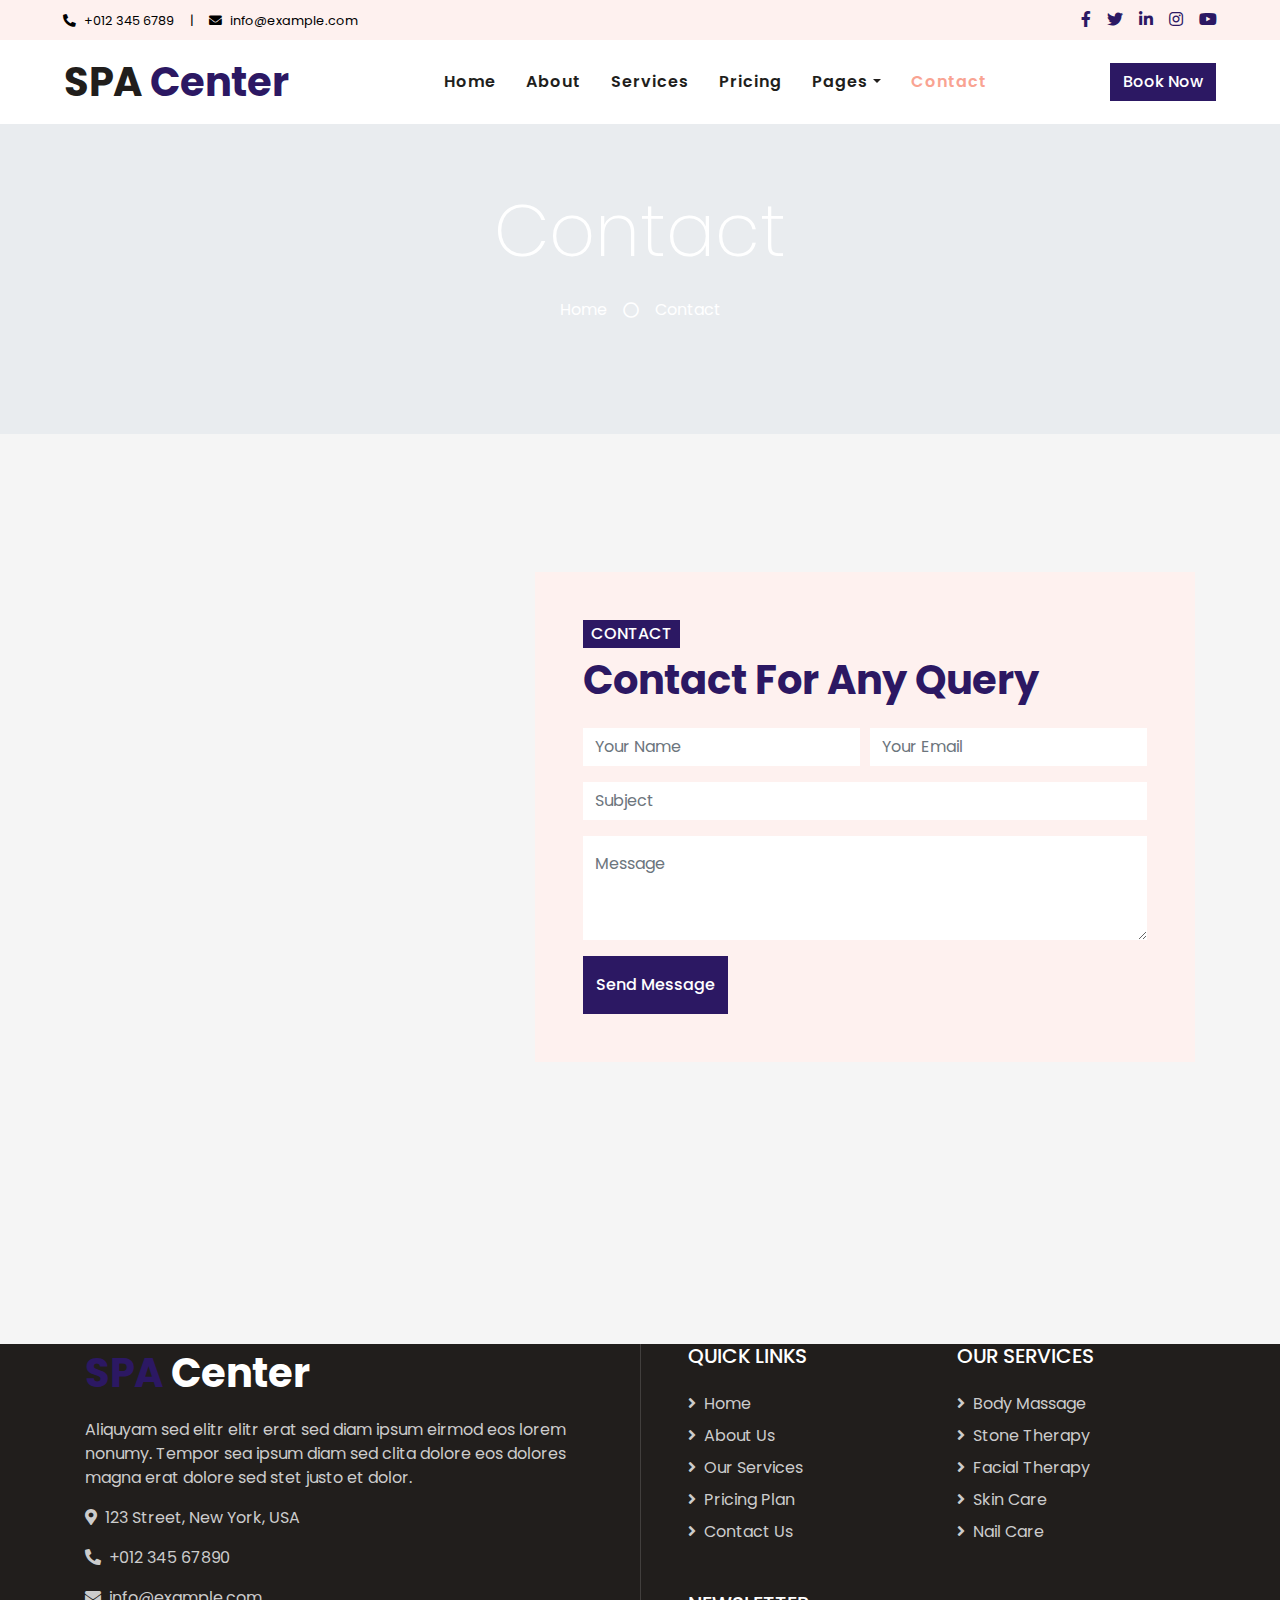
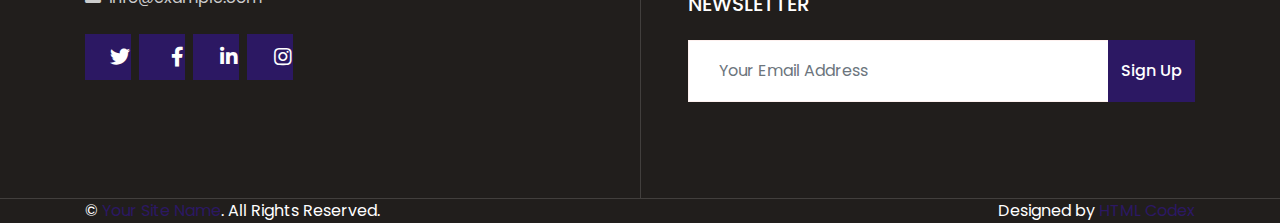
<file: contact.html>
<!DOCTYPE html>
<html lang="en">

<head>
    <meta charset="utf-8">
    <title>SPA Center - Beauty & Spa HTML Template</title>
    <meta content="width=device-width, initial-scale=1.0" name="viewport">
    <meta content="Free HTML Templates" name="keywords">
    <meta content="Free HTML Templates" name="description">

    <!-- Favicon -->
    <link href="img/favicon.ico" rel="icon">

    <!-- Google Web Fonts -->
    <link rel="preconnect" href="https://fonts.gstatic.com">
    <link href="https://fonts.googleapis.com/css2?family=Poppins:wght@400;500;600;700&display=swap" rel="stylesheet">

    <!-- Font Awesome -->
    <link href="https://cdnjs.cloudflare.com/ajax/libs/font-awesome/5.10.0/css/all.min.css" rel="stylesheet">

    <!-- Libraries Stylesheet -->
    <link href="lib/animate/animate.min.css" rel="stylesheet">
    <link href="lib/owlcarousel/assets/owl.carousel.min.css" rel="stylesheet">
    <link href="lib/tempusdominus/css/tempusdominus-bootstrap-4.min.css" rel="stylesheet" />

    <!-- Customized Bootstrap Stylesheet -->
    <link href="css/style.css" rel="stylesheet">
</head>

<body>
    <!-- Topbar Start -->
    <div class="container-fluid bg-light d-none d-lg-block">
        <div class="row py-2 px-lg-5">
            <div class="col-lg-6 text-left mb-2 mb-lg-0">
                <div class="d-inline-flex align-items-center">
                    <small><i class="fa fa-phone-alt mr-2"></i>+012 345 6789</small>
                    <small class="px-3">|</small>
                    <small><i class="fa fa-envelope mr-2"></i>info@example.com</small>
                </div>
            </div>
            <div class="col-lg-6 text-right">
                <div class="d-inline-flex align-items-center">
                    <a class="text-primary px-2" href="">
                        <i class="fab fa-facebook-f"></i>
                    </a>
                    <a class="text-primary px-2" href="">
                        <i class="fab fa-twitter"></i>
                    </a>
                    <a class="text-primary px-2" href="">
                        <i class="fab fa-linkedin-in"></i>
                    </a>
                    <a class="text-primary px-2" href="">
                        <i class="fab fa-instagram"></i>
                    </a>
                    <a class="text-primary pl-2" href="">
                        <i class="fab fa-youtube"></i>
                    </a>
                </div>
            </div>
        </div>
    </div>
    <!-- Topbar End -->


    <!-- Navbar Start -->
    <div class="container-fluid p-0">
        <nav class="navbar navbar-expand-lg bg-white navbar-light py-3 py-lg-0 px-lg-5">
            <a href="index.html" class="navbar-brand ml-lg-3">
                <h1 class="m-0 text-primary"><span class="text-dark">SPA</span> Center</h1>
            </a>
            <button type="button" class="navbar-toggler" data-toggle="collapse" data-target="#navbarCollapse">
                <span class="navbar-toggler-icon"></span>
            </button>
            <div class="collapse navbar-collapse justify-content-between px-lg-3" id="navbarCollapse">
                <div class="navbar-nav m-auto py-0">
                    <a href="index.html" class="nav-item nav-link">Home</a>
                    <a href="about.html" class="nav-item nav-link">About</a>
                    <a href="service.html" class="nav-item nav-link">Services</a>
                    <a href="price.html" class="nav-item nav-link">Pricing</a>
                    <div class="nav-item dropdown">
                        <a href="#" class="nav-link dropdown-toggle" data-toggle="dropdown">Pages</a>
                        <div class="dropdown-menu rounded-0 m-0">
                            <a href="appointment.html" class="dropdown-item">Appointment</a>
                            <a href="opening.html" class="dropdown-item">Open Hours</a>
                            <a href="team.html" class="dropdown-item">Our Team</a>
                            <a href="testimonial.html" class="dropdown-item">Testimonial</a>
                        </div>
                    </div>
                    <a href="contact.html" class="nav-item nav-link active">Contact</a>
                </div>
                <a href="" class="btn btn-primary d-none d-lg-block">Book Now</a>
            </div>
        </nav>
    </div>
    <!-- Navbar End -->


    <!-- Header Start -->
    <div class="jumbotron jumbotron-fluid bg-jumbotron" style="margin-bottom: 90px;">
        <div class="container text-center py-5">
            <h3 class="text-white display-3 mb-4">Contact</h3>
            <div class="d-inline-flex align-items-center text-white">
                <p class="m-0"><a class="text-white" href="">Home</a></p>
                <i class="far fa-circle px-3"></i>
                <p class="m-0">Contact</p>
            </div>
        </div>
    </div>
    <!-- Header End -->


    <!-- Contact Start -->
    <div class="container-fluid py-5">
        <div class="container py-5">
            <div class="row">
                <div class="col-lg-6" style="min-height: 500px;">
                    <div class="position-relative h-100">
                        <iframe class="position-absolute w-100 h-100" src="https://www.google.com/maps/embed?pb=!1m18!1m12!1m3!1d3001156.4288297426!2d-78.01371936852176!3d42.72876761954724!2m3!1f0!2f0!3f0!3m2!1i1024!2i768!4f13.1!3m3!1m2!1s0x4ccc4bf0f123a5a9%3A0xddcfc6c1de189567!2sNew%20York%2C%20USA!5e0!3m2!1sen!2sbd!4v1603794290143!5m2!1sen!2sbd" frameborder="0" style="border:0;" allowfullscreen="" aria-hidden="false" tabindex="0"></iframe>
                    </div>
                </div>
                <div class="col-lg-6 pt-5 pb-lg-5">
                    <div class="contact-form bg-light p-4 p-lg-5 my-lg-5">
                        <h6 class="d-inline-block text-white text-uppercase bg-primary py-1 px-2">Contact</h6>
                        <h1 class="mb-4">Contact For Any Query</h1>
                        <div id="success"></div>
                        <form name="sentMessage" id="contactForm" novalidate="novalidate">
                            <div class="form-row">
                                <div class="col-sm-6 control-group">
                                    <input type="text" class="form-control border-0 p-4" id="name" placeholder="Your Name"
                                        required="required" data-validation-required-message="Please enter your name" />
                                    <p class="help-block text-danger"></p>
                                </div>
                                <div class="col-sm-6 control-group">
                                    <input type="email" class="form-control border-0 p-4" id="email" placeholder="Your Email"
                                        required="required" data-validation-required-message="Please enter your email" />
                                    <p class="help-block text-danger"></p>
                                </div>
                            </div>
                            <div class="control-group">
                                <input type="text" class="form-control border-0 p-4" id="subject" placeholder="Subject"
                                    required="required" data-validation-required-message="Please enter a subject" />
                                <p class="help-block text-danger"></p>
                            </div>
                            <div class="control-group">
                                <textarea class="form-control border-0 py-3 px-4" rows="3" id="message" placeholder="Message"
                                    required="required"
                                    data-validation-required-message="Please enter your message"></textarea>
                                <p class="help-block text-danger"></p>
                            </div>
                            <div>
                                <button class="btn btn-primary py-3 px-4" type="submit" id="sendMessageButton">Send
                                    Message</button>
                            </div>
                        </form>
                    </div>
                </div>
            </div>
        </div>
    </div>
    <!-- Contact End -->


    <!-- Footer Start -->
    <div class="footer container-fluid position-relative bg-dark py-5" style="margin-top: 90px;">
        <div class="container pt-5">
            <div class="row">
                <div class="col-lg-6 pr-lg-5 mb-5">
                    <a href="index.html" class="navbar-brand">
                        <h1 class="mb-3 text-white"><span class="text-primary">SPA</span> Center</h1>
                    </a>
                    <p>Aliquyam sed elitr elitr erat sed diam ipsum eirmod eos lorem nonumy. Tempor sea ipsum diam  sed clita dolore eos dolores magna erat dolore sed stet justo et dolor.</p>
                    <p><i class="fa fa-map-marker-alt mr-2"></i>123 Street, New York, USA</p>
                    <p><i class="fa fa-phone-alt mr-2"></i>+012 345 67890</p>
                    <p><i class="fa fa-envelope mr-2"></i>info@example.com</p>
                    <div class="d-flex justify-content-start mt-4">
                        <a class="btn btn-lg btn-primary btn-lg-square mr-2" href="#"><i class="fab fa-twitter"></i></a>
                        <a class="btn btn-lg btn-primary btn-lg-square mr-2" href="#"><i class="fab fa-facebook-f"></i></a>
                        <a class="btn btn-lg btn-primary btn-lg-square mr-2" href="#"><i class="fab fa-linkedin-in"></i></a>
                        <a class="btn btn-lg btn-primary btn-lg-square" href="#"><i class="fab fa-instagram"></i></a>
                    </div>
                </div>
                <div class="col-lg-6 pl-lg-5">
                    <div class="row">
                        <div class="col-sm-6 mb-5">
                            <h5 class="text-white text-uppercase mb-4">Quick Links</h5>
                            <div class="d-flex flex-column justify-content-start">
                                <a class="text-white-50 mb-2" href="#"><i class="fa fa-angle-right mr-2"></i>Home</a>
                                <a class="text-white-50 mb-2" href="#"><i class="fa fa-angle-right mr-2"></i>About Us</a>
                                <a class="text-white-50 mb-2" href="#"><i class="fa fa-angle-right mr-2"></i>Our Services</a>
                                <a class="text-white-50 mb-2" href="#"><i class="fa fa-angle-right mr-2"></i>Pricing Plan</a>
                                <a class="text-white-50" href="#"><i class="fa fa-angle-right mr-2"></i>Contact Us</a>
                            </div>
                        </div>
                        <div class="col-sm-6 mb-5">
                            <h5 class="text-white text-uppercase mb-4">Our Services</h5>
                            <div class="d-flex flex-column justify-content-start">
                                <a class="text-white-50 mb-2" href="#"><i class="fa fa-angle-right mr-2"></i>Body Massage</a>
                                <a class="text-white-50 mb-2" href="#"><i class="fa fa-angle-right mr-2"></i>Stone Therapy</a>
                                <a class="text-white-50 mb-2" href="#"><i class="fa fa-angle-right mr-2"></i>Facial Therapy</a>
                                <a class="text-white-50 mb-2" href="#"><i class="fa fa-angle-right mr-2"></i>Skin Care</a>
                                <a class="text-white-50" href="#"><i class="fa fa-angle-right mr-2"></i>Nail Care</a>
                            </div>
                        </div>
                        <div class="col-sm-12 mb-5">
                            <h5 class="text-white text-uppercase mb-4">Newsletter</h5>
                            <div class="w-100">
                                <div class="input-group">
                                    <input type="text" class="form-control border-light" style="padding: 30px;" placeholder="Your Email Address">
                                    <div class="input-group-append">
                                        <button class="btn btn-primary px-4">Sign Up</button>
                                    </div>
                                </div>
                            </div>
                        </div>
                    </div>
                </div>
            </div>
        </div>
    </div>
    <div class="container-fluid bg-dark text-light border-top py-4" style="border-color: rgba(256, 256, 256, .15) !important;">
        <div class="container">
            <div class="row">
                <div class="col-md-6 text-center text-md-left mb-3 mb-md-0">
                    <p class="m-0 text-white">&copy; <a href="#">Your Site Name</a>. All Rights Reserved.</p>
                </div>
                <div class="col-md-6 text-center text-md-right">
                    <p class="m-0 text-white">Designed by <a href="https://htmlcodex.com">HTML Codex</a></p>
                </div>
            </div>
        </div>
    </div>
    <!-- Footer End -->


    <!-- Back to Top -->
    <a href="#" class="btn btn-lg btn-primary back-to-top"><i class="fa fa-angle-double-up"></i></a>


    <!-- JavaScript Libraries -->
    <script src="https://code.jquery.com/jquery-3.4.1.min.js"></script>
    <script src="https://stackpath.bootstrapcdn.com/bootstrap/4.4.1/js/bootstrap.bundle.min.js"></script>
    <script src="lib/easing/easing.min.js"></script>
    <script src="lib/waypoints/waypoints.min.js"></script>
    <script src="lib/counterup/counterup.min.js"></script>
    <script src="lib/owlcarousel/owl.carousel.min.js"></script>
    <script src="lib/tempusdominus/js/moment.min.js"></script>
    <script src="lib/tempusdominus/js/moment-timezone.min.js"></script>
    <script src="lib/tempusdominus/js/tempusdominus-bootstrap-4.min.js"></script>

    <!-- Contact Javascript File -->
    <script src="mail/jqBootstrapValidation.min.js"></script>
    <script src="mail/contact.js"></script>

    <!-- Template Javascript -->
    <script src="js/main.js"></script>
</body>

</html>
</file>
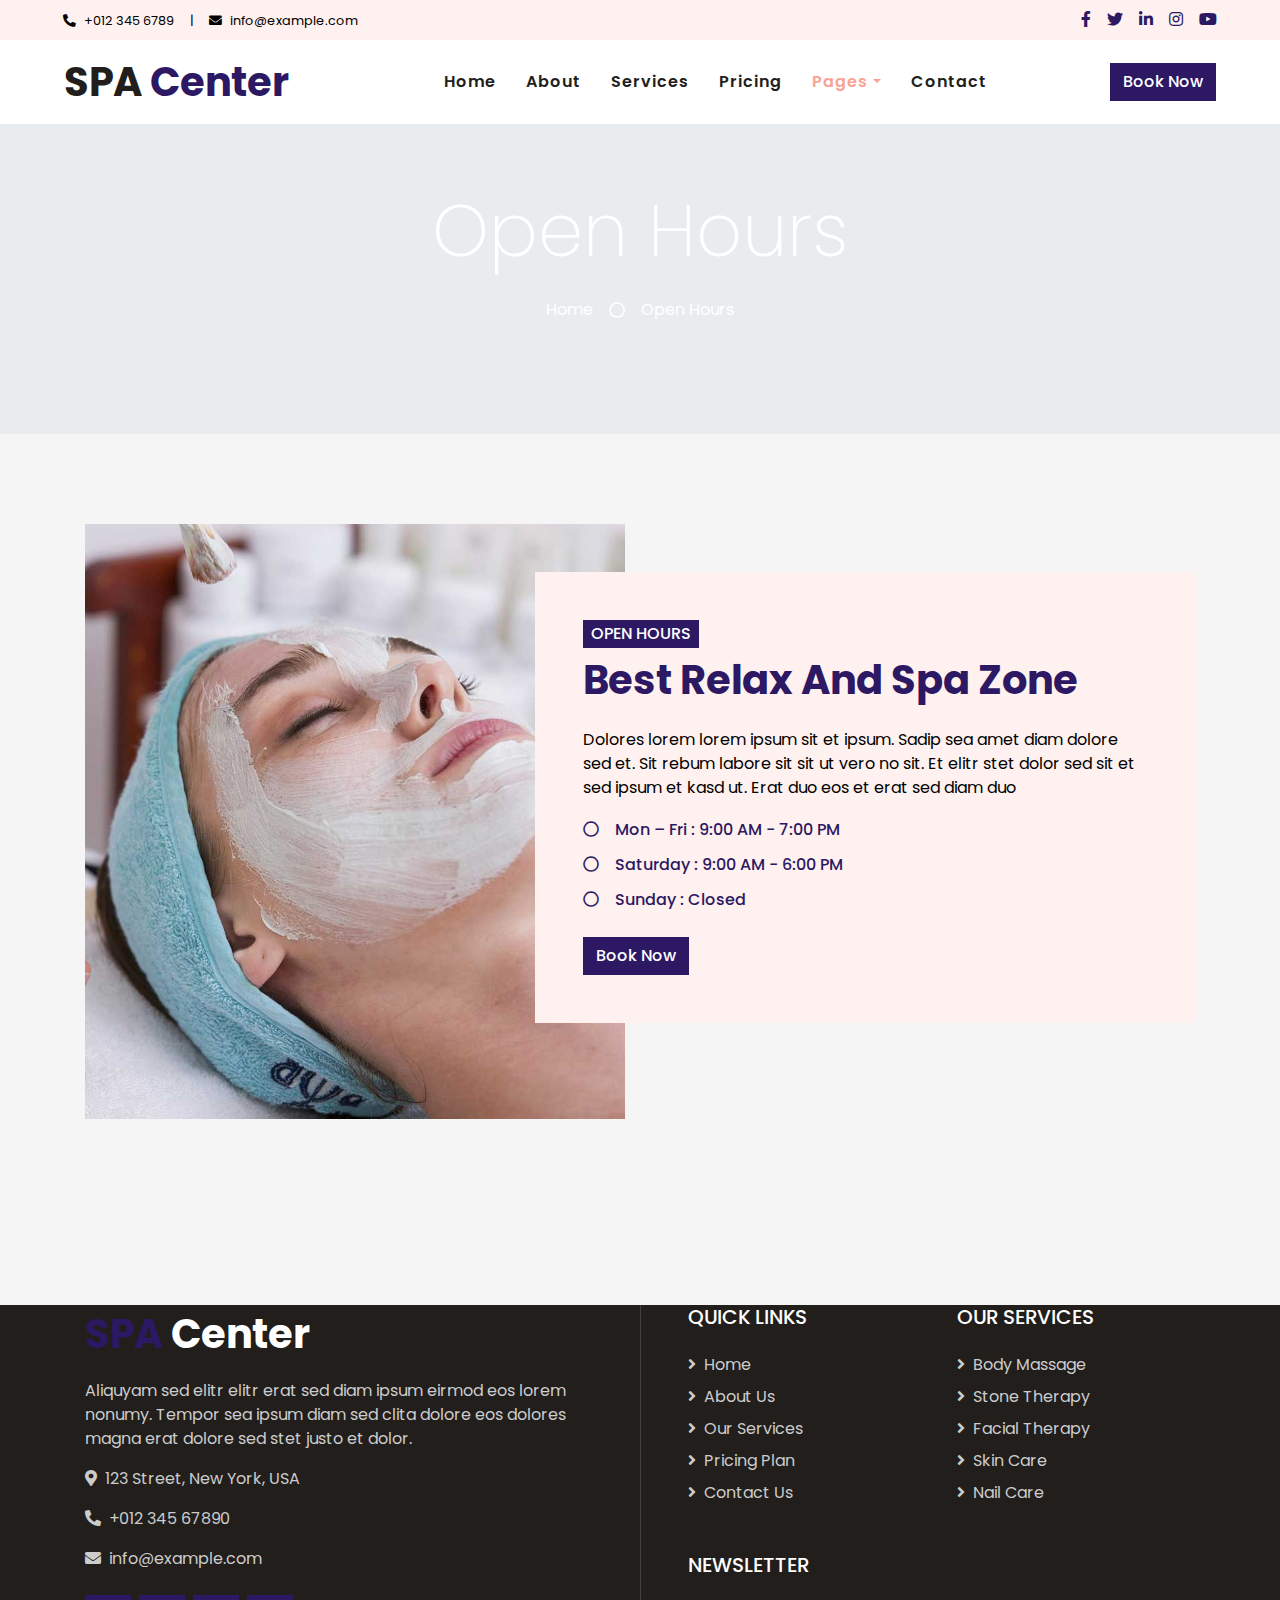
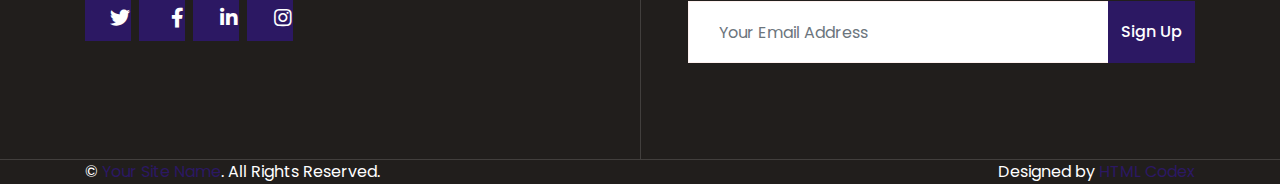
<file: opening.html>
<!DOCTYPE html>
<html lang="en">

<head>
    <meta charset="utf-8">
    <title>SPA Center - Beauty & Spa HTML Template</title>
    <meta content="width=device-width, initial-scale=1.0" name="viewport">
    <meta content="Free HTML Templates" name="keywords">
    <meta content="Free HTML Templates" name="description">

    <!-- Favicon -->
    <link href="img/favicon.ico" rel="icon">

    <!-- Google Web Fonts -->
    <link rel="preconnect" href="https://fonts.gstatic.com">
    <link href="https://fonts.googleapis.com/css2?family=Poppins:wght@400;500;600;700&display=swap" rel="stylesheet">

    <!-- Font Awesome -->
    <link href="https://cdnjs.cloudflare.com/ajax/libs/font-awesome/5.10.0/css/all.min.css" rel="stylesheet">

    <!-- Libraries Stylesheet -->
    <link href="lib/animate/animate.min.css" rel="stylesheet">
    <link href="lib/owlcarousel/assets/owl.carousel.min.css" rel="stylesheet">
    <link href="lib/tempusdominus/css/tempusdominus-bootstrap-4.min.css" rel="stylesheet" />

    <!-- Customized Bootstrap Stylesheet -->
    <link href="css/style.css" rel="stylesheet">
</head>

<body>
    <!-- Topbar Start -->
    <div class="container-fluid bg-light d-none d-lg-block">
        <div class="row py-2 px-lg-5">
            <div class="col-lg-6 text-left mb-2 mb-lg-0">
                <div class="d-inline-flex align-items-center">
                    <small><i class="fa fa-phone-alt mr-2"></i>+012 345 6789</small>
                    <small class="px-3">|</small>
                    <small><i class="fa fa-envelope mr-2"></i>info@example.com</small>
                </div>
            </div>
            <div class="col-lg-6 text-right">
                <div class="d-inline-flex align-items-center">
                    <a class="text-primary px-2" href="">
                        <i class="fab fa-facebook-f"></i>
                    </a>
                    <a class="text-primary px-2" href="">
                        <i class="fab fa-twitter"></i>
                    </a>
                    <a class="text-primary px-2" href="">
                        <i class="fab fa-linkedin-in"></i>
                    </a>
                    <a class="text-primary px-2" href="">
                        <i class="fab fa-instagram"></i>
                    </a>
                    <a class="text-primary pl-2" href="">
                        <i class="fab fa-youtube"></i>
                    </a>
                </div>
            </div>
        </div>
    </div>
    <!-- Topbar End -->


    <!-- Navbar Start -->
    <div class="container-fluid p-0">
        <nav class="navbar navbar-expand-lg bg-white navbar-light py-3 py-lg-0 px-lg-5">
            <a href="index.html" class="navbar-brand ml-lg-3">
                <h1 class="m-0 text-primary"><span class="text-dark">SPA</span> Center</h1>
            </a>
            <button type="button" class="navbar-toggler" data-toggle="collapse" data-target="#navbarCollapse">
                <span class="navbar-toggler-icon"></span>
            </button>
            <div class="collapse navbar-collapse justify-content-between px-lg-3" id="navbarCollapse">
                <div class="navbar-nav m-auto py-0">
                    <a href="index.html" class="nav-item nav-link">Home</a>
                    <a href="about.html" class="nav-item nav-link">About</a>
                    <a href="service.html" class="nav-item nav-link">Services</a>
                    <a href="price.html" class="nav-item nav-link">Pricing</a>
                    <div class="nav-item dropdown">
                        <a href="#" class="nav-link dropdown-toggle active" data-toggle="dropdown">Pages</a>
                        <div class="dropdown-menu rounded-0 m-0">
                            <a href="appointment.html" class="dropdown-item">Appointment</a>
                            <a href="opening.html" class="dropdown-item active">Open Hours</a>
                            <a href="team.html" class="dropdown-item">Our Team</a>
                            <a href="testimonial.html" class="dropdown-item">Testimonial</a>
                        </div>
                    </div>
                    <a href="contact.html" class="nav-item nav-link">Contact</a>
                </div>
                <a href="" class="btn btn-primary d-none d-lg-block">Book Now</a>
            </div>
        </nav>
    </div>
    <!-- Navbar End -->


    <!-- Header Start -->
    <div class="jumbotron jumbotron-fluid bg-jumbotron" style="margin-bottom: 90px;">
        <div class="container text-center py-5">
            <h3 class="text-white display-3 mb-4">Open Hours</h1>
            <div class="d-inline-flex align-items-center text-white">
                <p class="m-0"><a class="text-white" href="">Home</a></p>
                <i class="far fa-circle px-3"></i>
                <p class="m-0">Open Hours</p>
            </div>
        </div>
    </div>
    <!-- Header End -->


    <!-- Open Hours Start -->
    <div class="container-fluid py-5">
        <div class="container py-5">
            <div class="row">
                <div class="col-lg-6" style="min-height: 500px;">
                    <div class="position-relative h-100">
                        <img class="position-absolute w-100 h-100" src="img/opening.jpg" style="object-fit: cover;">
                    </div>
                </div>
                <div class="col-lg-6 pt-5 pb-lg-5">
                    <div class="hours-text bg-light p-4 p-lg-5 my-lg-5">
                        <h6 class="d-inline-block text-white text-uppercase bg-primary py-1 px-2">Open Hours</h6>
                        <h1 class="mb-4">Best Relax And Spa Zone</h1>
                        <p>Dolores lorem lorem ipsum sit et ipsum. Sadip sea amet diam dolore sed et. Sit rebum labore sit sit ut vero no sit. Et elitr stet dolor sed sit et sed ipsum et kasd ut. Erat duo eos et erat sed diam duo</p>
                        <ul class="list-inline">
                            <li class="h6 py-1"><i class="far fa-circle text-primary mr-3"></i>Mon – Fri : 9:00 AM - 7:00 PM</li>
                            <li class="h6 py-1"><i class="far fa-circle text-primary mr-3"></i>Saturday : 9:00 AM - 6:00 PM</li>
                            <li class="h6 py-1"><i class="far fa-circle text-primary mr-3"></i>Sunday : Closed</li>
                        </ul>
                        <a href="" class="btn btn-primary mt-2">Book Now</a>
                    </div>
                </div>
            </div>
        </div>
    </div>
    <!-- Open Hours End -->


    <!-- Footer Start -->
    <div class="footer container-fluid position-relative bg-dark py-5" style="margin-top: 90px;">
        <div class="container pt-5">
            <div class="row">
                <div class="col-lg-6 pr-lg-5 mb-5">
                    <a href="index.html" class="navbar-brand">
                        <h1 class="mb-3 text-white"><span class="text-primary">SPA</span> Center</h1>
                    </a>
                    <p>Aliquyam sed elitr elitr erat sed diam ipsum eirmod eos lorem nonumy. Tempor sea ipsum diam  sed clita dolore eos dolores magna erat dolore sed stet justo et dolor.</p>
                    <p><i class="fa fa-map-marker-alt mr-2"></i>123 Street, New York, USA</p>
                    <p><i class="fa fa-phone-alt mr-2"></i>+012 345 67890</p>
                    <p><i class="fa fa-envelope mr-2"></i>info@example.com</p>
                    <div class="d-flex justify-content-start mt-4">
                        <a class="btn btn-lg btn-primary btn-lg-square mr-2" href="#"><i class="fab fa-twitter"></i></a>
                        <a class="btn btn-lg btn-primary btn-lg-square mr-2" href="#"><i class="fab fa-facebook-f"></i></a>
                        <a class="btn btn-lg btn-primary btn-lg-square mr-2" href="#"><i class="fab fa-linkedin-in"></i></a>
                        <a class="btn btn-lg btn-primary btn-lg-square" href="#"><i class="fab fa-instagram"></i></a>
                    </div>
                </div>
                <div class="col-lg-6 pl-lg-5">
                    <div class="row">
                        <div class="col-sm-6 mb-5">
                            <h5 class="text-white text-uppercase mb-4">Quick Links</h5>
                            <div class="d-flex flex-column justify-content-start">
                                <a class="text-white-50 mb-2" href="#"><i class="fa fa-angle-right mr-2"></i>Home</a>
                                <a class="text-white-50 mb-2" href="#"><i class="fa fa-angle-right mr-2"></i>About Us</a>
                                <a class="text-white-50 mb-2" href="#"><i class="fa fa-angle-right mr-2"></i>Our Services</a>
                                <a class="text-white-50 mb-2" href="#"><i class="fa fa-angle-right mr-2"></i>Pricing Plan</a>
                                <a class="text-white-50" href="#"><i class="fa fa-angle-right mr-2"></i>Contact Us</a>
                            </div>
                        </div>
                        <div class="col-sm-6 mb-5">
                            <h5 class="text-white text-uppercase mb-4">Our Services</h5>
                            <div class="d-flex flex-column justify-content-start">
                                <a class="text-white-50 mb-2" href="#"><i class="fa fa-angle-right mr-2"></i>Body Massage</a>
                                <a class="text-white-50 mb-2" href="#"><i class="fa fa-angle-right mr-2"></i>Stone Therapy</a>
                                <a class="text-white-50 mb-2" href="#"><i class="fa fa-angle-right mr-2"></i>Facial Therapy</a>
                                <a class="text-white-50 mb-2" href="#"><i class="fa fa-angle-right mr-2"></i>Skin Care</a>
                                <a class="text-white-50" href="#"><i class="fa fa-angle-right mr-2"></i>Nail Care</a>
                            </div>
                        </div>
                        <div class="col-sm-12 mb-5">
                            <h5 class="text-white text-uppercase mb-4">Newsletter</h5>
                            <div class="w-100">
                                <div class="input-group">
                                    <input type="text" class="form-control border-light" style="padding: 30px;" placeholder="Your Email Address">
                                    <div class="input-group-append">
                                        <button class="btn btn-primary px-4">Sign Up</button>
                                    </div>
                                </div>
                            </div>
                        </div>
                    </div>
                </div>
            </div>
        </div>
    </div>
    <div class="container-fluid bg-dark text-light border-top py-4" style="border-color: rgba(256, 256, 256, .15) !important;">
        <div class="container">
            <div class="row">
                <div class="col-md-6 text-center text-md-left mb-3 mb-md-0">
                    <p class="m-0 text-white">&copy; <a href="#">Your Site Name</a>. All Rights Reserved.</p>
                </div>
                <div class="col-md-6 text-center text-md-right">
                    <p class="m-0 text-white">Designed by <a href="https://htmlcodex.com">HTML Codex</a></p>
                </div>
            </div>
        </div>
    </div>
    <!-- Footer End -->


    <!-- Back to Top -->
    <a href="#" class="btn btn-lg btn-primary back-to-top"><i class="fa fa-angle-double-up"></i></a>


    <!-- JavaScript Libraries -->
    <script src="https://code.jquery.com/jquery-3.4.1.min.js"></script>
    <script src="https://stackpath.bootstrapcdn.com/bootstrap/4.4.1/js/bootstrap.bundle.min.js"></script>
    <script src="lib/easing/easing.min.js"></script>
    <script src="lib/waypoints/waypoints.min.js"></script>
    <script src="lib/counterup/counterup.min.js"></script>
    <script src="lib/owlcarousel/owl.carousel.min.js"></script>
    <script src="lib/tempusdominus/js/moment.min.js"></script>
    <script src="lib/tempusdominus/js/moment-timezone.min.js"></script>
    <script src="lib/tempusdominus/js/tempusdominus-bootstrap-4.min.js"></script>

    <!-- Contact Javascript File -->
    <script src="mail/jqBootstrapValidation.min.js"></script>
    <script src="mail/contact.js"></script>

    <!-- Template Javascript -->
    <script src="js/main.js"></script>
</body>

</html>
</file>
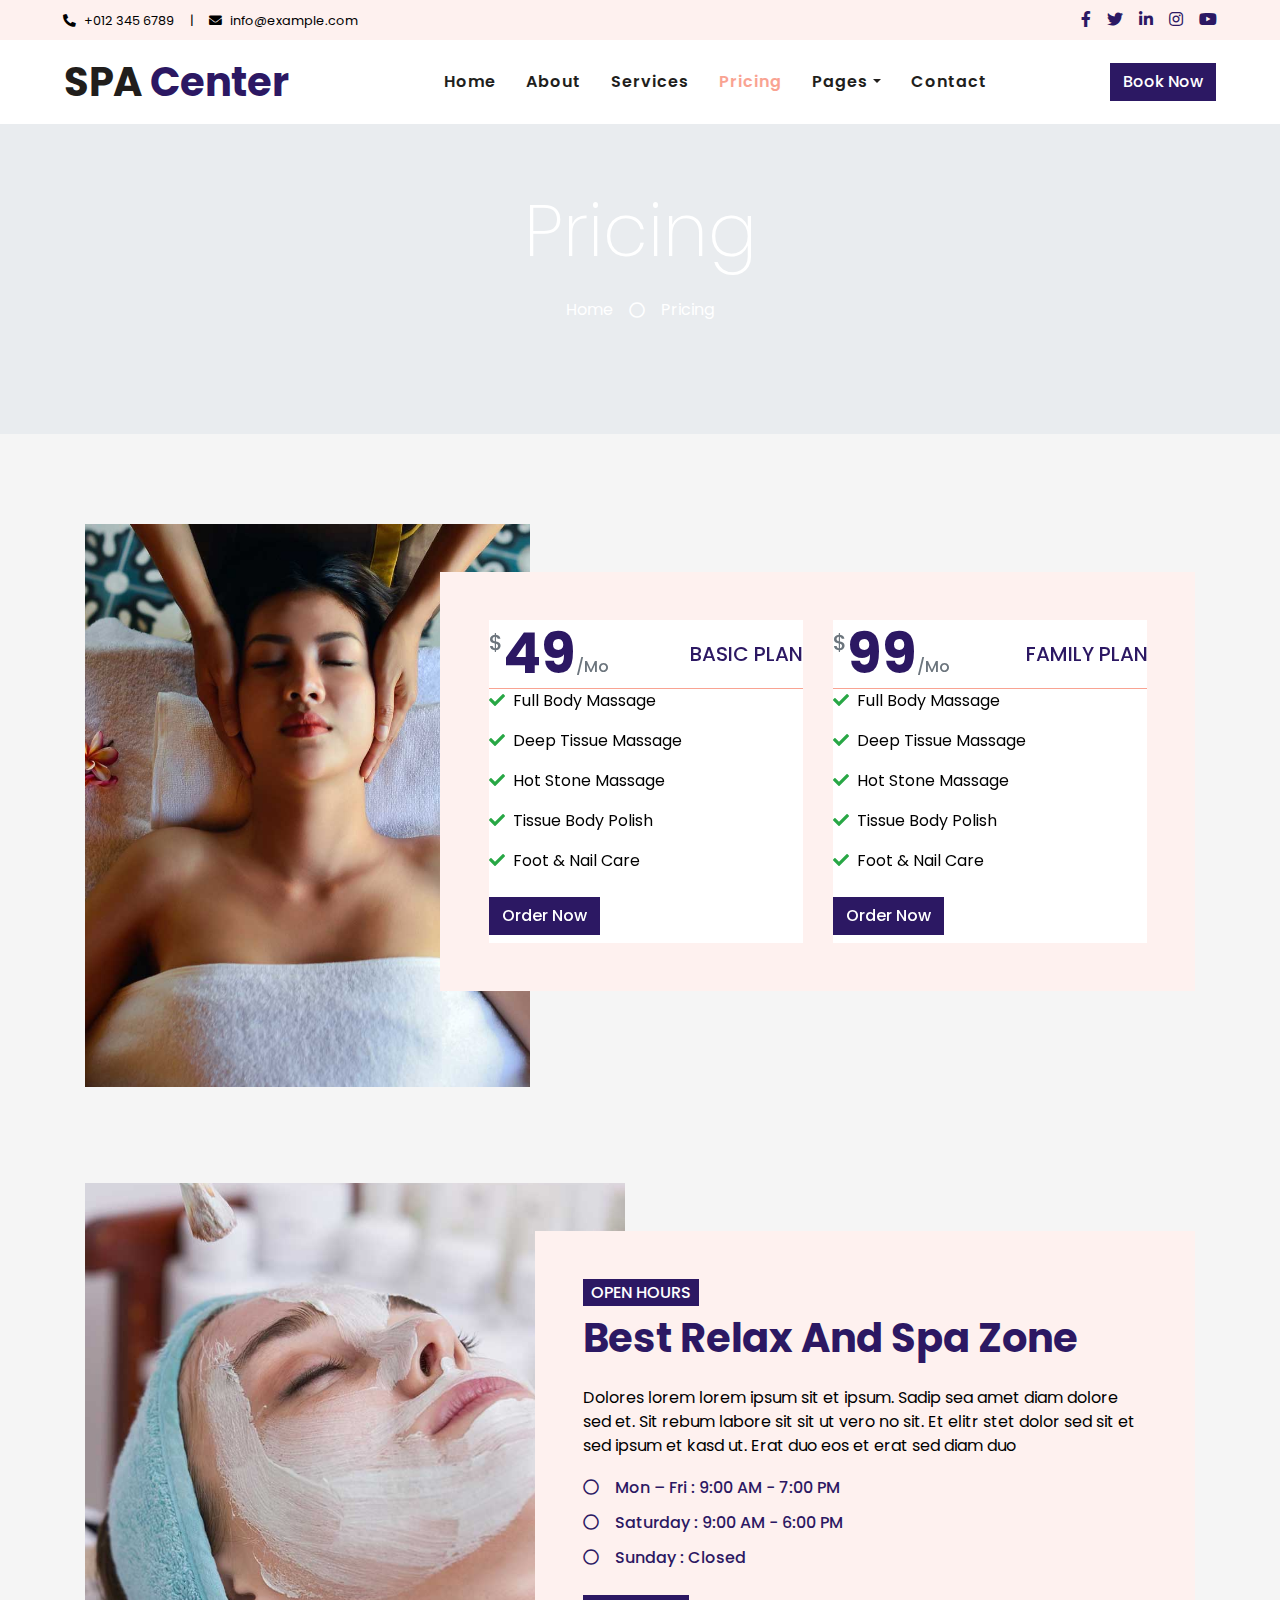
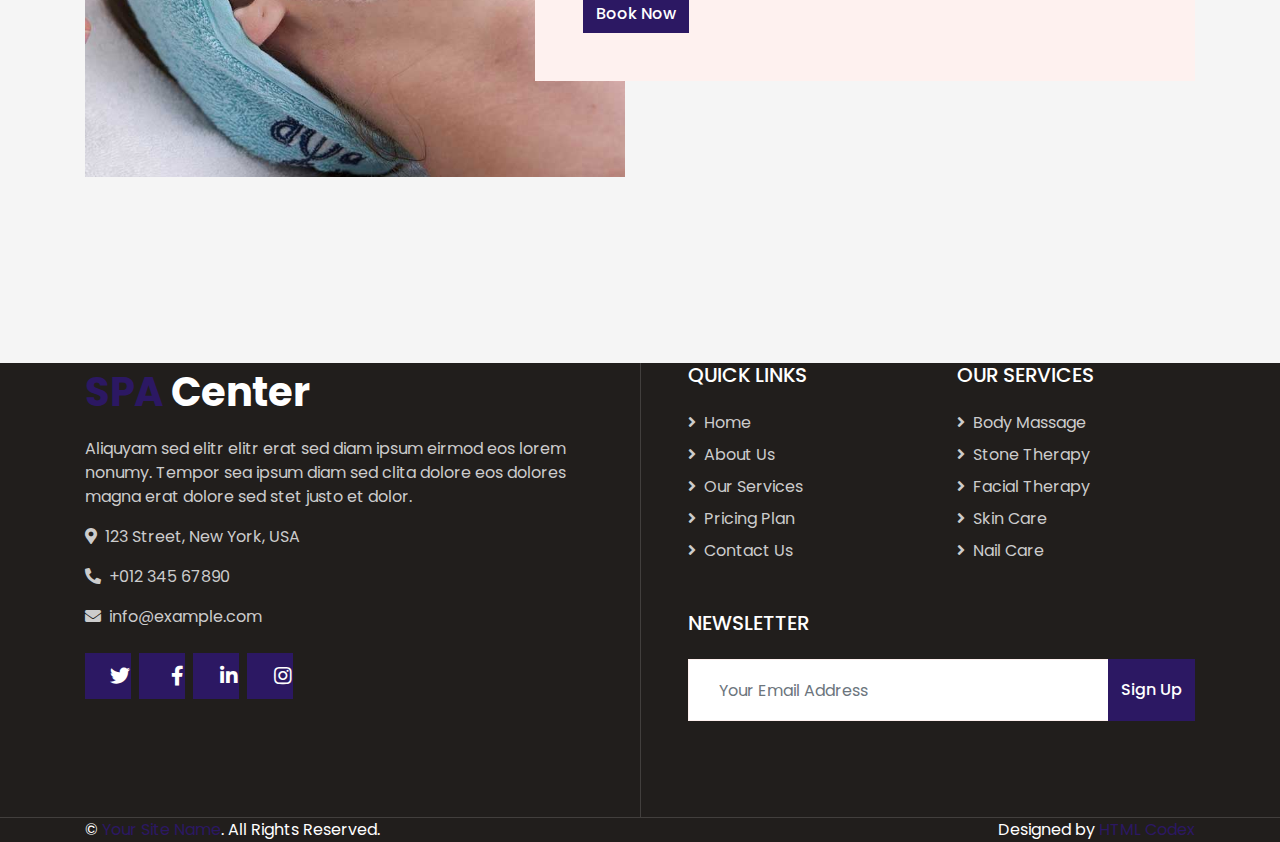
<file: price.html>
<!DOCTYPE html>
<html lang="en">

<head>
    <meta charset="utf-8">
    <title>SPA Center - Beauty & Spa HTML Template</title>
    <meta content="width=device-width, initial-scale=1.0" name="viewport">
    <meta content="Free HTML Templates" name="keywords">
    <meta content="Free HTML Templates" name="description">

    <!-- Favicon -->
    <link href="img/favicon.ico" rel="icon">

    <!-- Google Web Fonts -->
    <link rel="preconnect" href="https://fonts.gstatic.com">
    <link href="https://fonts.googleapis.com/css2?family=Poppins:wght@400;500;600;700&display=swap" rel="stylesheet">

    <!-- Font Awesome -->
    <link href="https://cdnjs.cloudflare.com/ajax/libs/font-awesome/5.10.0/css/all.min.css" rel="stylesheet">

    <!-- Libraries Stylesheet -->
    <link href="lib/animate/animate.min.css" rel="stylesheet">
    <link href="lib/owlcarousel/assets/owl.carousel.min.css" rel="stylesheet">
    <link href="lib/tempusdominus/css/tempusdominus-bootstrap-4.min.css" rel="stylesheet" />

    <!-- Customized Bootstrap Stylesheet -->
    <link href="css/style.css" rel="stylesheet">
</head>

<body>
    <!-- Topbar Start -->
    <div class="container-fluid bg-light d-none d-lg-block">
        <div class="row py-2 px-lg-5">
            <div class="col-lg-6 text-left mb-2 mb-lg-0">
                <div class="d-inline-flex align-items-center">
                    <small><i class="fa fa-phone-alt mr-2"></i>+012 345 6789</small>
                    <small class="px-3">|</small>
                    <small><i class="fa fa-envelope mr-2"></i>info@example.com</small>
                </div>
            </div>
            <div class="col-lg-6 text-right">
                <div class="d-inline-flex align-items-center">
                    <a class="text-primary px-2" href="">
                        <i class="fab fa-facebook-f"></i>
                    </a>
                    <a class="text-primary px-2" href="">
                        <i class="fab fa-twitter"></i>
                    </a>
                    <a class="text-primary px-2" href="">
                        <i class="fab fa-linkedin-in"></i>
                    </a>
                    <a class="text-primary px-2" href="">
                        <i class="fab fa-instagram"></i>
                    </a>
                    <a class="text-primary pl-2" href="">
                        <i class="fab fa-youtube"></i>
                    </a>
                </div>
            </div>
        </div>
    </div>
    <!-- Topbar End -->


    <!-- Navbar Start -->
    <div class="container-fluid p-0">
        <nav class="navbar navbar-expand-lg bg-white navbar-light py-3 py-lg-0 px-lg-5">
            <a href="index.html" class="navbar-brand ml-lg-3">
                <h1 class="m-0 text-primary"><span class="text-dark">SPA</span> Center</h1>
            </a>
            <button type="button" class="navbar-toggler" data-toggle="collapse" data-target="#navbarCollapse">
                <span class="navbar-toggler-icon"></span>
            </button>
            <div class="collapse navbar-collapse justify-content-between px-lg-3" id="navbarCollapse">
                <div class="navbar-nav m-auto py-0">
                    <a href="index.html" class="nav-item nav-link">Home</a>
                    <a href="about.html" class="nav-item nav-link">About</a>
                    <a href="service.html" class="nav-item nav-link">Services</a>
                    <a href="price.html" class="nav-item nav-link active">Pricing</a>
                    <div class="nav-item dropdown">
                        <a href="#" class="nav-link dropdown-toggle" data-toggle="dropdown">Pages</a>
                        <div class="dropdown-menu rounded-0 m-0">
                            <a href="appointment.html" class="dropdown-item">Appointment</a>
                            <a href="opening.html" class="dropdown-item">Open Hours</a>
                            <a href="team.html" class="dropdown-item">Our Team</a>
                            <a href="testimonial.html" class="dropdown-item">Testimonial</a>
                        </div>
                    </div>
                    <a href="contact.html" class="nav-item nav-link">Contact</a>
                </div>
                <a href="" class="btn btn-primary d-none d-lg-block">Book Now</a>
            </div>
        </nav>
    </div>
    <!-- Navbar End -->


    <!-- Header Start -->
    <div class="jumbotron jumbotron-fluid bg-jumbotron" style="margin-bottom: 90px;">
        <div class="container text-center py-5">
            <h3 class="text-white display-3 mb-4">Pricing</h3>
            <div class="d-inline-flex align-items-center text-white">
                <p class="m-0"><a class="text-white" href="">Home</a></p>
                <i class="far fa-circle px-3"></i>
                <p class="m-0">Pricing</p>
            </div>
        </div>
    </div>
    <!-- Header End -->


    <!-- Pricing Start -->
    <div class="container-fluid py-5">
        <div class="container py-5">
            <div class="row">
                <div class="col-lg-5" style="min-height: 500px;">
                    <div class="position-relative h-100">
                        <img class="position-absolute w-100 h-100" src="img/pricing.jpg" style="object-fit: cover;">
                    </div>
                </div>
                <div class="col-lg-7 pt-5 pb-lg-5">
                    <div class="pricing-text bg-light p-4 p-lg-5 my-lg-5">
                        <div class="owl-carousel pricing-carousel">
                            <div class="bg-white">
                                <div class="d-flex align-items-center justify-content-between border-bottom border-primary p-4">
                                    <h1 class="display-4 mb-0">
                                        <small class="align-top text-muted font-weight-medium" style="font-size: 22px; line-height: 45px;">$</small>49<small class="align-bottom text-muted font-weight-medium" style="font-size: 16px; line-height: 40px;">/Mo</small>
                                    </h1>
                                    <h5 class="text-primary text-uppercase m-0">Basic Plan</h5>
                                </div>
                                <div class="p-4">
                                    <p><i class="fa fa-check text-success mr-2"></i>Full Body Massage</p>
                                    <p><i class="fa fa-check text-success mr-2"></i>Deep Tissue Massage</p>
                                    <p><i class="fa fa-check text-success mr-2"></i>Hot Stone Massage</p>
                                    <p><i class="fa fa-check text-success mr-2"></i>Tissue Body Polish</p>
                                    <p><i class="fa fa-check text-success mr-2"></i>Foot & Nail Care</p>
                                    <a href="" class="btn btn-primary my-2">Order Now</a>
                                </div>
                            </div>
                            <div class="bg-white">
                                <div class="d-flex align-items-center justify-content-between border-bottom border-primary p-4">
                                    <h1 class="display-4 mb-0">
                                        <small class="align-top text-muted font-weight-medium" style="font-size: 22px; line-height: 45px;">$</small>99<small class="align-bottom text-muted font-weight-medium" style="font-size: 16px; line-height: 40px;">/Mo</small>
                                    </h1>
                                    <h5 class="text-primary text-uppercase m-0">Family Plan</h5>
                                </div>
                                <div class="p-4">
                                    <p><i class="fa fa-check text-success mr-2"></i>Full Body Massage</p>
                                    <p><i class="fa fa-check text-success mr-2"></i>Deep Tissue Massage</p>
                                    <p><i class="fa fa-check text-success mr-2"></i>Hot Stone Massage</p>
                                    <p><i class="fa fa-check text-success mr-2"></i>Tissue Body Polish</p>
                                    <p><i class="fa fa-check text-success mr-2"></i>Foot & Nail Care</p>
                                    <a href="" class="btn btn-primary my-2">Order Now</a>
                                </div>
                            </div>
                            <div class="bg-white">
                                <div class="d-flex align-items-center justify-content-between border-bottom border-primary p-4">
                                    <h1 class="display-4 mb-0">
                                        <small class="align-top text-muted font-weight-medium" style="font-size: 22px; line-height: 45px;">$</small>149<small class="align-bottom text-muted font-weight-medium" style="font-size: 16px; line-height: 40px;">/Mo</small>
                                    </h1>
                                    <h5 class="text-primary text-uppercase m-0">VIP Plan</h5>
                                </div>
                                <div class="p-4">
                                    <p><i class="fa fa-check text-success mr-2"></i>Full Body Massage</p>
                                    <p><i class="fa fa-check text-success mr-2"></i>Deep Tissue Massage</p>
                                    <p><i class="fa fa-check text-success mr-2"></i>Hot Stone Massage</p>
                                    <p><i class="fa fa-check text-success mr-2"></i>Tissue Body Polish</p>
                                    <p><i class="fa fa-check text-success mr-2"></i>Foot & Nail Care</p>
                                    <a href="" class="btn btn-primary my-2">Order Now</a>
                                </div>
                            </div>
                        </div>
                    </div>
                </div>
            </div>
        </div>
    </div>
    <!-- Pricing End -->


    <!-- Open Hours Start -->
    <div class="container-fluid py-5">
        <div class="container py-5">
            <div class="row">
                <div class="col-lg-6" style="min-height: 500px;">
                    <div class="position-relative h-100">
                        <img class="position-absolute w-100 h-100" src="img/opening.jpg" style="object-fit: cover;">
                    </div>
                </div>
                <div class="col-lg-6 pt-5 pb-lg-5">
                    <div class="hours-text bg-light p-4 p-lg-5 my-lg-5">
                        <h6 class="d-inline-block text-white text-uppercase bg-primary py-1 px-2">Open Hours</h6>
                        <h1 class="mb-4">Best Relax And Spa Zone</h1>
                        <p>Dolores lorem lorem ipsum sit et ipsum. Sadip sea amet diam dolore sed et. Sit rebum labore sit sit ut vero no sit. Et elitr stet dolor sed sit et sed ipsum et kasd ut. Erat duo eos et erat sed diam duo</p>
                        <ul class="list-inline">
                            <li class="h6 py-1"><i class="far fa-circle text-primary mr-3"></i>Mon – Fri : 9:00 AM - 7:00 PM</li>
                            <li class="h6 py-1"><i class="far fa-circle text-primary mr-3"></i>Saturday : 9:00 AM - 6:00 PM</li>
                            <li class="h6 py-1"><i class="far fa-circle text-primary mr-3"></i>Sunday : Closed</li>
                        </ul>
                        <a href="" class="btn btn-primary mt-2">Book Now</a>
                    </div>
                </div>
            </div>
        </div>
    </div>
    <!-- Open Hours End -->


    <!-- Footer Start -->
    <div class="footer container-fluid position-relative bg-dark py-5" style="margin-top: 90px;">
        <div class="container pt-5">
            <div class="row">
                <div class="col-lg-6 pr-lg-5 mb-5">
                    <a href="index.html" class="navbar-brand">
                        <h1 class="mb-3 text-white"><span class="text-primary">SPA</span> Center</h1>
                    </a>
                    <p>Aliquyam sed elitr elitr erat sed diam ipsum eirmod eos lorem nonumy. Tempor sea ipsum diam  sed clita dolore eos dolores magna erat dolore sed stet justo et dolor.</p>
                    <p><i class="fa fa-map-marker-alt mr-2"></i>123 Street, New York, USA</p>
                    <p><i class="fa fa-phone-alt mr-2"></i>+012 345 67890</p>
                    <p><i class="fa fa-envelope mr-2"></i>info@example.com</p>
                    <div class="d-flex justify-content-start mt-4">
                        <a class="btn btn-lg btn-primary btn-lg-square mr-2" href="#"><i class="fab fa-twitter"></i></a>
                        <a class="btn btn-lg btn-primary btn-lg-square mr-2" href="#"><i class="fab fa-facebook-f"></i></a>
                        <a class="btn btn-lg btn-primary btn-lg-square mr-2" href="#"><i class="fab fa-linkedin-in"></i></a>
                        <a class="btn btn-lg btn-primary btn-lg-square" href="#"><i class="fab fa-instagram"></i></a>
                    </div>
                </div>
                <div class="col-lg-6 pl-lg-5">
                    <div class="row">
                        <div class="col-sm-6 mb-5">
                            <h5 class="text-white text-uppercase mb-4">Quick Links</h5>
                            <div class="d-flex flex-column justify-content-start">
                                <a class="text-white-50 mb-2" href="#"><i class="fa fa-angle-right mr-2"></i>Home</a>
                                <a class="text-white-50 mb-2" href="#"><i class="fa fa-angle-right mr-2"></i>About Us</a>
                                <a class="text-white-50 mb-2" href="#"><i class="fa fa-angle-right mr-2"></i>Our Services</a>
                                <a class="text-white-50 mb-2" href="#"><i class="fa fa-angle-right mr-2"></i>Pricing Plan</a>
                                <a class="text-white-50" href="#"><i class="fa fa-angle-right mr-2"></i>Contact Us</a>
                            </div>
                        </div>
                        <div class="col-sm-6 mb-5">
                            <h5 class="text-white text-uppercase mb-4">Our Services</h5>
                            <div class="d-flex flex-column justify-content-start">
                                <a class="text-white-50 mb-2" href="#"><i class="fa fa-angle-right mr-2"></i>Body Massage</a>
                                <a class="text-white-50 mb-2" href="#"><i class="fa fa-angle-right mr-2"></i>Stone Therapy</a>
                                <a class="text-white-50 mb-2" href="#"><i class="fa fa-angle-right mr-2"></i>Facial Therapy</a>
                                <a class="text-white-50 mb-2" href="#"><i class="fa fa-angle-right mr-2"></i>Skin Care</a>
                                <a class="text-white-50" href="#"><i class="fa fa-angle-right mr-2"></i>Nail Care</a>
                            </div>
                        </div>
                        <div class="col-sm-12 mb-5">
                            <h5 class="text-white text-uppercase mb-4">Newsletter</h5>
                            <div class="w-100">
                                <div class="input-group">
                                    <input type="text" class="form-control border-light" style="padding: 30px;" placeholder="Your Email Address">
                                    <div class="input-group-append">
                                        <button class="btn btn-primary px-4">Sign Up</button>
                                    </div>
                                </div>
                            </div>
                        </div>
                    </div>
                </div>
            </div>
        </div>
    </div>
    <div class="container-fluid bg-dark text-light border-top py-4" style="border-color: rgba(256, 256, 256, .15) !important;">
        <div class="container">
            <div class="row">
                <div class="col-md-6 text-center text-md-left mb-3 mb-md-0">
                    <p class="m-0 text-white">&copy; <a href="#">Your Site Name</a>. All Rights Reserved.</p>
                </div>
                <div class="col-md-6 text-center text-md-right">
                    <p class="m-0 text-white">Designed by <a href="https://htmlcodex.com">HTML Codex</a></p>
                </div>
            </div>
        </div>
    </div>
    <!-- Footer End -->


    <!-- Back to Top -->
    <a href="#" class="btn btn-lg btn-primary back-to-top"><i class="fa fa-angle-double-up"></i></a>


    <!-- JavaScript Libraries -->
    <script src="https://code.jquery.com/jquery-3.4.1.min.js"></script>
    <script src="https://stackpath.bootstrapcdn.com/bootstrap/4.4.1/js/bootstrap.bundle.min.js"></script>
    <script src="lib/easing/easing.min.js"></script>
    <script src="lib/waypoints/waypoints.min.js"></script>
    <script src="lib/counterup/counterup.min.js"></script>
    <script src="lib/owlcarousel/owl.carousel.min.js"></script>
    <script src="lib/tempusdominus/js/moment.min.js"></script>
    <script src="lib/tempusdominus/js/moment-timezone.min.js"></script>
    <script src="lib/tempusdominus/js/tempusdominus-bootstrap-4.min.js"></script>

    <!-- Contact Javascript File -->
    <script src="mail/jqBootstrapValidation.min.js"></script>
    <script src="mail/contact.js"></script>

    <!-- Template Javascript -->
    <script src="js/main.js"></script>
</body>

</html>
</file>
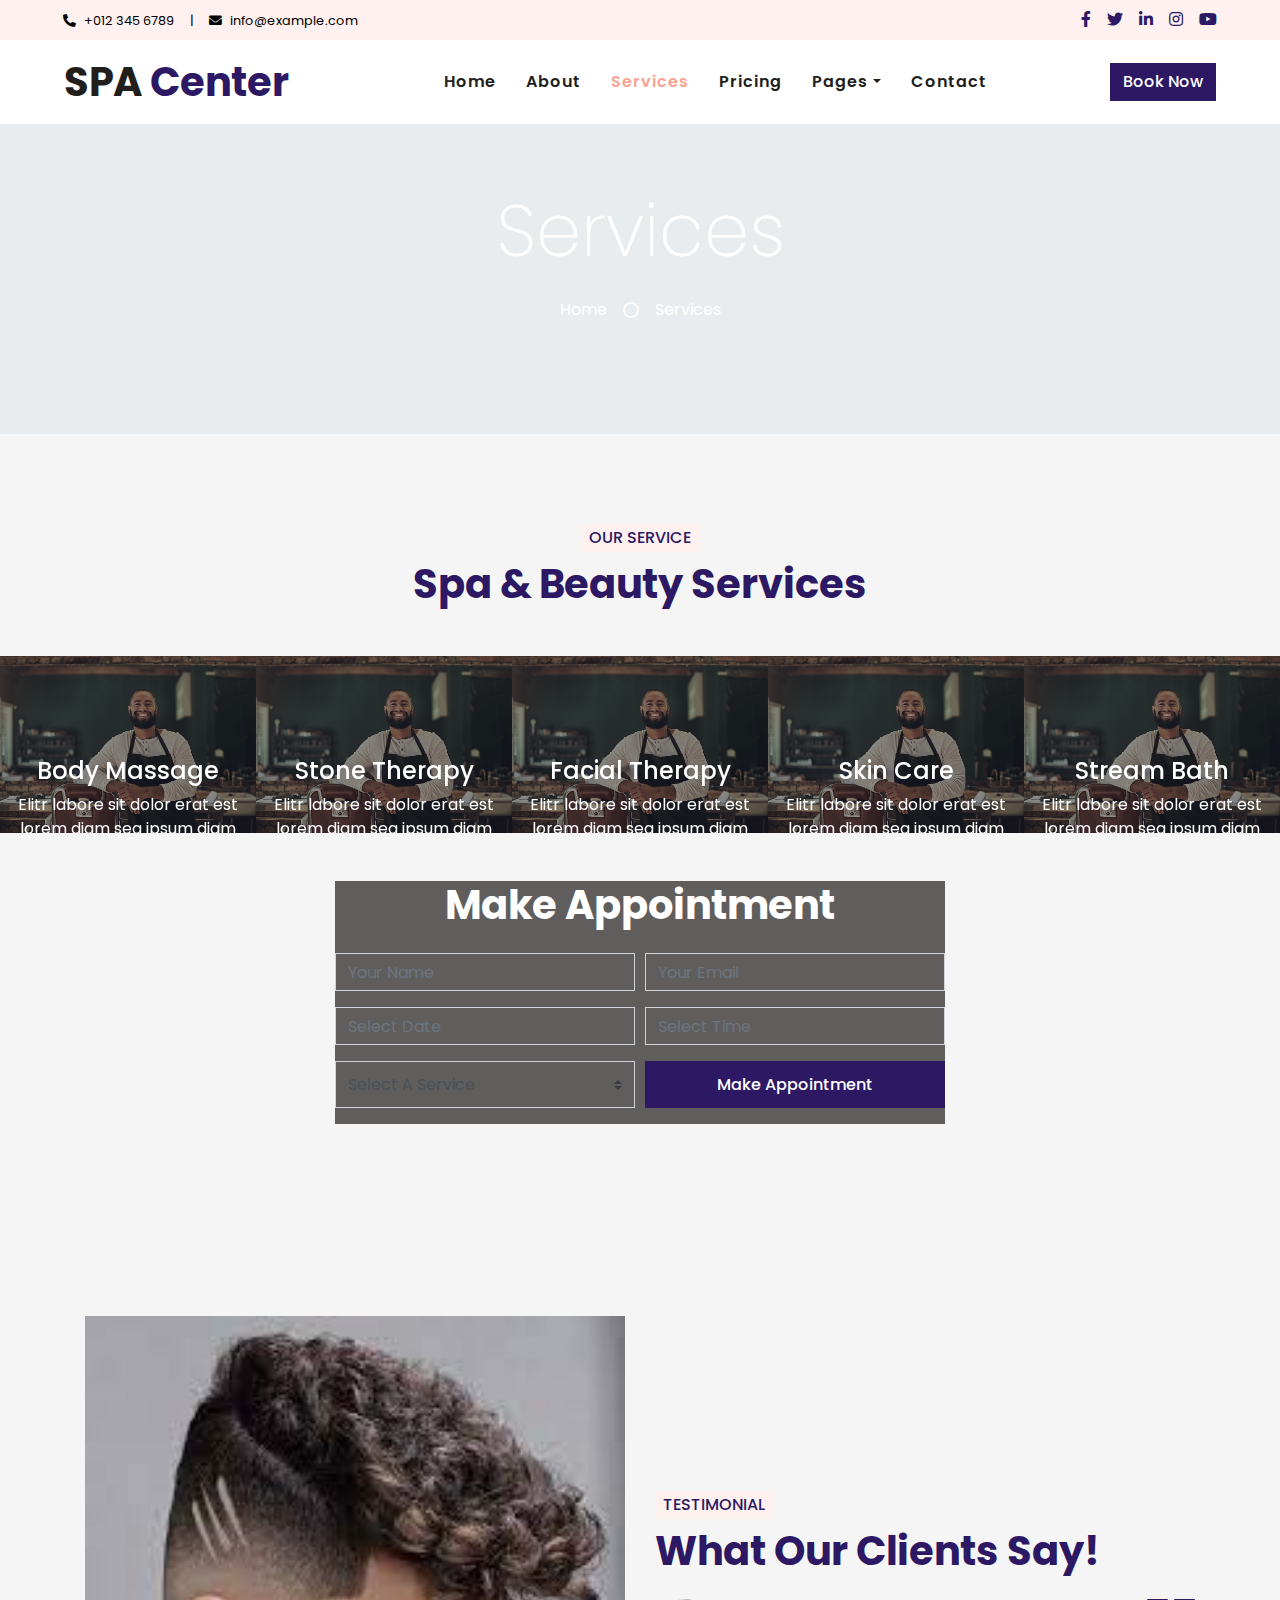
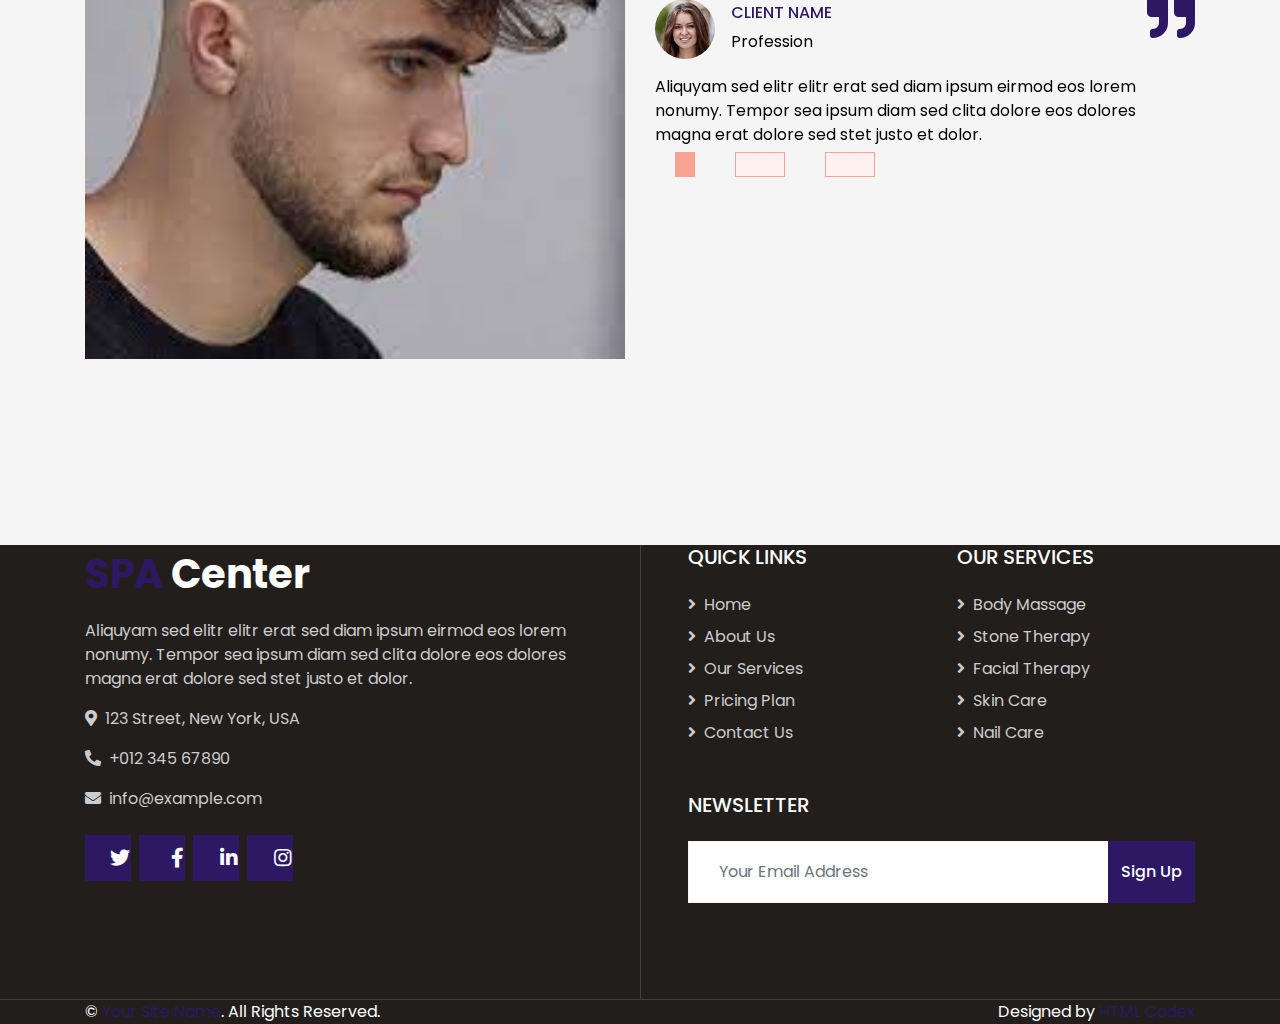
<file: service.html>
<!DOCTYPE html>
<html lang="en">

<head>
    <meta charset="utf-8">
    <title>SPA Center - Beauty & Spa HTML Template</title>
    <meta content="width=device-width, initial-scale=1.0" name="viewport">
    <meta content="Free HTML Templates" name="keywords">
    <meta content="Free HTML Templates" name="description">

    <!-- Favicon -->
    <link href="img/favicon.ico" rel="icon">

    <!-- Google Web Fonts -->
    <link rel="preconnect" href="https://fonts.gstatic.com">
    <link href="https://fonts.googleapis.com/css2?family=Poppins:wght@400;500;600;700&display=swap" rel="stylesheet">

    <!-- Font Awesome -->
    <link href="https://cdnjs.cloudflare.com/ajax/libs/font-awesome/5.10.0/css/all.min.css" rel="stylesheet">

    <!-- Libraries Stylesheet -->
    <link href="lib/animate/animate.min.css" rel="stylesheet">
    <link href="lib/owlcarousel/assets/owl.carousel.min.css" rel="stylesheet">
    <link href="lib/tempusdominus/css/tempusdominus-bootstrap-4.min.css" rel="stylesheet" />

    <!-- Customized Bootstrap Stylesheet -->
    <link href="css/style.css" rel="stylesheet">
</head>

<body>
    <!-- Topbar Start -->
    <div class="container-fluid bg-light d-none d-lg-block">
        <div class="row py-2 px-lg-5">
            <div class="col-lg-6 text-left mb-2 mb-lg-0">
                <div class="d-inline-flex align-items-center">
                    <small><i class="fa fa-phone-alt mr-2"></i>+012 345 6789</small>
                    <small class="px-3">|</small>
                    <small><i class="fa fa-envelope mr-2"></i>info@example.com</small>
                </div>
            </div>
            <div class="col-lg-6 text-right">
                <div class="d-inline-flex align-items-center">
                    <a class="text-primary px-2" href="">
                        <i class="fab fa-facebook-f"></i>
                    </a>
                    <a class="text-primary px-2" href="">
                        <i class="fab fa-twitter"></i>
                    </a>
                    <a class="text-primary px-2" href="">
                        <i class="fab fa-linkedin-in"></i>
                    </a>
                    <a class="text-primary px-2" href="">
                        <i class="fab fa-instagram"></i>
                    </a>
                    <a class="text-primary pl-2" href="">
                        <i class="fab fa-youtube"></i>
                    </a>
                </div>
            </div>
        </div>
    </div>
    <!-- Topbar End -->


    <!-- Navbar Start -->
    <div class="container-fluid p-0">
        <nav class="navbar navbar-expand-lg bg-white navbar-light py-3 py-lg-0 px-lg-5">
            <a href="index.html" class="navbar-brand ml-lg-3">
                <h1 class="m-0 text-primary"><span class="text-dark">SPA</span> Center</h1>
            </a>
            <button type="button" class="navbar-toggler" data-toggle="collapse" data-target="#navbarCollapse">
                <span class="navbar-toggler-icon"></span>
            </button>
            <div class="collapse navbar-collapse justify-content-between px-lg-3" id="navbarCollapse">
                <div class="navbar-nav m-auto py-0">
                    <a href="index.html" class="nav-item nav-link">Home</a>
                    <a href="about.html" class="nav-item nav-link">About</a>
                    <a href="service.html" class="nav-item nav-link active">Services</a>
                    <a href="price.html" class="nav-item nav-link">Pricing</a>
                    <div class="nav-item dropdown">
                        <a href="#" class="nav-link dropdown-toggle" data-toggle="dropdown">Pages</a>
                        <div class="dropdown-menu rounded-0 m-0">
                            <a href="appointment.html" class="dropdown-item">Appointment</a>
                            <a href="opening.html" class="dropdown-item">Open Hours</a>
                            <a href="team.html" class="dropdown-item">Our Team</a>
                            <a href="testimonial.html" class="dropdown-item">Testimonial</a>
                        </div>
                    </div>
                    <a href="contact.html" class="nav-item nav-link">Contact</a>
                </div>
                <a href="" class="btn btn-primary d-none d-lg-block">Book Now</a>
            </div>
        </nav>
    </div>
    <!-- Navbar End -->


    <!-- Header Start -->
    <div class="jumbotron jumbotron-fluid bg-jumbotron" style="margin-bottom: 90px;">
        <div class="container text-center py-5">
            <h3 class="text-white display-3 mb-4">Services</h3>
            <div class="d-inline-flex align-items-center text-white">
                <p class="m-0"><a class="text-white" href="">Home</a></p>
                <i class="far fa-circle px-3"></i>
                <p class="m-0">Services</p>
            </div>
        </div>
    </div>
    <!-- Header End -->


    <!-- Service Start -->
    <div class="container-fluid px-0 py-5 my-5">
        <div class="row mx-0 justify-content-center text-center">
            <div class="col-lg-6">
                <h6 class="d-inline-block bg-light text-primary text-uppercase py-1 px-2">Our Service</h6>
                <h1>Spa & Beauty Services</h1>
            </div>
        </div>
        <div class="owl-carousel service-carousel">
            <div class="service-item position-relative">
                <img class="img-fluid" src="img/barbedfour.jpg" alt="">
                <div class="service-text text-center">
                    <h4 class="text-white font-weight-medium px-3">Body Massage</h4>
                    <p class="text-white px-3 mb-3">Elitr labore sit dolor erat est lorem diam sea ipsum diam dolor duo sit ipsum</p>
                    <div class="w-100 bg-white text-center p-4" >
                        <a class="btn btn-primary" href="">Make Order</a>
                    </div>
                </div>
            </div>
            <div class="service-item position-relative">
                <img class="img-fluid" src="img/barbedfour.jpg" alt="">
                <div class="service-text text-center">
                    <h4 class="text-white font-weight-medium px-3">Stone Therapy</h4>
                    <p class="text-white px-3 mb-3">Elitr labore sit dolor erat est lorem diam sea ipsum diam dolor duo sit ipsum</p>
                    <div class="w-100 bg-white text-center p-4" >
                        <a class="btn btn-primary" href="">Make Order</a>
                    </div>
                </div>
            </div>
            <div class="service-item position-relative">
                <img class="img-fluid" src="img/barbedfour.jpg" alt="">
                <div class="service-text text-center">
                    <h4 class="text-white font-weight-medium px-3">Facial Therapy</h4>
                    <p class="text-white px-3 mb-3">Elitr labore sit dolor erat est lorem diam sea ipsum diam dolor duo sit ipsum</p>
                    <div class="w-100 bg-white text-center p-4" >
                        <a class="btn btn-primary" href="">Make Order</a>
                    </div>
                </div>
            </div>
            <div class="service-item position-relative">
                <img class="img-fluid" src="img/barbedfour.jpg" alt="">
                <div class="service-text text-center">
                    <h4 class="text-white font-weight-medium px-3">Skin Care</h4>
                    <p class="text-white px-3 mb-3">Elitr labore sit dolor erat est lorem diam sea ipsum diam dolor duo sit ipsum</p>
                    <div class="w-100 bg-white text-center p-4" >
                        <a class="btn btn-primary" href="">Make Order</a>
                    </div>
                </div>
            </div>
            <div class="service-item position-relative">
                <img class="img-fluid" src="img/barbedfour.jpg" alt="">
                <div class="service-text text-center">
                    <h4 class="text-white font-weight-medium px-3">Stream Bath</h4>
                    <p class="text-white px-3 mb-3">Elitr labore sit dolor erat est lorem diam sea ipsum diam dolor duo sit ipsum</p>
                    <div class="w-100 bg-white text-center p-4" >
                        <a class="btn btn-primary" href="">Make Order</a>
                    </div>
                </div>
            </div>
            <div class="service-item position-relative">
                <img class="img-fluid" src="img/barbedfour.jpg" alt="">
                <div class="service-text text-center">
                    <h4 class="text-white font-weight-medium px-3">Face Masking</h4>
                    <p class="text-white px-3 mb-3">Elitr labore sit dolor erat est lorem diam sea ipsum diam dolor duo sit ipsum</p>
                    <div class="w-100 bg-white text-center p-4" >
                        <a class="btn btn-primary" href="">Make Order</a>
                    </div>
                </div>
            </div>
        </div>
        <div class="row justify-content-center bg-appointment mx-0">
            <div class="col-lg-6 py-5">
                <div class="p-5 my-5" style="background: rgba(33, 30, 28, 0.7);">
                    <h1 class="text-white text-center mb-4">Make Appointment</h1>
                    <form>
                        <div class="form-row">
                            <div class="col-sm-6">
                                <div class="form-group">
                                    <input type="text" class="form-control bg-transparent p-4" placeholder="Your Name" required="required" />
                                </div>
                            </div>
                            <div class="col-sm-6">
                                <div class="form-group">
                                    <input type="email" class="form-control bg-transparent p-4" placeholder="Your Email" required="required" />
                                </div>
                            </div>
                        </div>
                        <div class="form-row">
                            <div class="col-sm-6">
                                <div class="form-group">
                                    <div class="date" id="date" data-target-input="nearest">
                                        <input type="text" class="form-control bg-transparent p-4 datetimepicker-input" placeholder="Select Date" data-target="#date" data-toggle="datetimepicker"/>
                                    </div>
                                </div>
                            </div>
                            <div class="col-sm-6">
                                <div class="form-group">
                                    <div class="time" id="time" data-target-input="nearest">
                                        <input type="text" class="form-control bg-transparent p-4 datetimepicker-input" placeholder="Select Time" data-target="#time" data-toggle="datetimepicker"/>
                                    </div>
                                </div>
                            </div>
                        </div>
                        <div class="form-row">
                            <div class="col-sm-6">
                                <div class="form-group">
                                    <select class="custom-select bg-transparent px-4" style="height: 47px;">
                                        <option selected>Select A Service</option>
                                        <option value="1">Service 1</option>
                                        <option value="2">Service 1</option>
                                        <option value="3">Service 1</option>
                                    </select>
                                </div>
                            </div>
                            <div class="col-sm-6">
                                <button class="btn btn-primary btn-block" type="submit" style="height: 47px;">Make Appointment</button>
                            </div>
                        </div>
                    </form>
                </div>
            </div>
        </div>
    </div>
    <!-- Service End -->


    <!-- Testimonial Start -->
    <div class="container-fluid py-5">
        <div class="container py-5">
            <div class="row align-items-center">
                <div class="col-lg-6 pb-5 pb-lg-0">
                    <img class="img-fluid w-100" src="img/barberseven.jpg" alt="">
                </div>
                <div class="col-lg-6">
                    <h6 class="d-inline-block text-primary text-uppercase bg-light py-1 px-2">Testimonial</h6>
                    <h1 class="mb-4">What Our Clients Say!</h1>
                    <div class="owl-carousel testimonial-carousel">
                        <div class="position-relative">
                            <i class="fa fa-3x fa-quote-right text-primary position-absolute" style="top: -6px; right: 0;"></i>
                            <div class="d-flex align-items-center mb-3">
                                <img class="img-fluid rounded-circle" src="img/testimonial-1.jpg" style="width: 60px; height: 60px;" alt="">
                                <div class="ml-3">
                                    <h6 class="text-uppercase">Client Name</h6>
                                    <span>Profession</span>
                                </div>
                            </div>
                            <p class="m-0">Aliquyam sed elitr elitr erat sed diam ipsum eirmod eos lorem nonumy. Tempor sea ipsum diam  sed clita dolore eos dolores magna erat dolore sed stet justo et dolor.</p>
                        </div>
                        <div class="position-relative">
                            <i class="fa fa-3x fa-quote-right text-primary position-absolute" style="top: -6px; right: 0;"></i>
                            <div class="d-flex align-items-center mb-3">
                                <img class="img-fluid rounded-circle" src="img/testimonial-2.jpg" style="width: 60px; height: 60px;" alt="">
                                <div class="ml-3">
                                    <h6 class="text-uppercase">Client Name</h6>
                                    <span>Profession</span>
                                </div>
                            </div>
                            <p class="m-0">Aliquyam sed elitr elitr erat sed diam ipsum eirmod eos lorem nonumy. Tempor sea ipsum diam  sed clita dolore eos dolores magna erat dolore sed stet justo et dolor.</p>
                        </div>
                        <div class="position-relative">
                            <i class="fa fa-3x fa-quote-right text-primary position-absolute" style="top: -6px; right: 0;"></i>
                            <div class="d-flex align-items-center mb-3">
                                <img class="img-fluid rounded-circle" src="img/testimonial-3.jpg" style="width: 60px; height: 60px;" alt="">
                                <div class="ml-3">
                                    <h6 class="text-uppercase">Client Name</h6>
                                    <span>Profession</span>
                                </div>
                            </div>
                            <p class="m-0">Aliquyam sed elitr elitr erat sed diam ipsum eirmod eos lorem nonumy. Tempor sea ipsum diam  sed clita dolore eos dolores magna erat dolore sed stet justo et dolor.</p>
                        </div>
                    </div>
                </div>
            </div>
        </div>
    </div>
    <!-- Testimonial End -->


    <!-- Footer Start -->
    <div class="footer container-fluid position-relative bg-dark py-5" style="margin-top: 90px;">
        <div class="container pt-5">
            <div class="row">
                <div class="col-lg-6 pr-lg-5 mb-5">
                    <a href="index.html" class="navbar-brand">
                        <h1 class="mb-3 text-white"><span class="text-primary">SPA</span> Center</h1>
                    </a>
                    <p>Aliquyam sed elitr elitr erat sed diam ipsum eirmod eos lorem nonumy. Tempor sea ipsum diam  sed clita dolore eos dolores magna erat dolore sed stet justo et dolor.</p>
                    <p><i class="fa fa-map-marker-alt mr-2"></i>123 Street, New York, USA</p>
                    <p><i class="fa fa-phone-alt mr-2"></i>+012 345 67890</p>
                    <p><i class="fa fa-envelope mr-2"></i>info@example.com</p>
                    <div class="d-flex justify-content-start mt-4">
                        <a class="btn btn-lg btn-primary btn-lg-square mr-2" href="#"><i class="fab fa-twitter"></i></a>
                        <a class="btn btn-lg btn-primary btn-lg-square mr-2" href="#"><i class="fab fa-facebook-f"></i></a>
                        <a class="btn btn-lg btn-primary btn-lg-square mr-2" href="#"><i class="fab fa-linkedin-in"></i></a>
                        <a class="btn btn-lg btn-primary btn-lg-square" href="#"><i class="fab fa-instagram"></i></a>
                    </div>
                </div>
                <div class="col-lg-6 pl-lg-5">
                    <div class="row">
                        <div class="col-sm-6 mb-5">
                            <h5 class="text-white text-uppercase mb-4">Quick Links</h5>
                            <div class="d-flex flex-column justify-content-start">
                                <a class="text-white-50 mb-2" href="#"><i class="fa fa-angle-right mr-2"></i>Home</a>
                                <a class="text-white-50 mb-2" href="#"><i class="fa fa-angle-right mr-2"></i>About Us</a>
                                <a class="text-white-50 mb-2" href="#"><i class="fa fa-angle-right mr-2"></i>Our Services</a>
                                <a class="text-white-50 mb-2" href="#"><i class="fa fa-angle-right mr-2"></i>Pricing Plan</a>
                                <a class="text-white-50" href="#"><i class="fa fa-angle-right mr-2"></i>Contact Us</a>
                            </div>
                        </div>
                        <div class="col-sm-6 mb-5">
                            <h5 class="text-white text-uppercase mb-4">Our Services</h5>
                            <div class="d-flex flex-column justify-content-start">
                                <a class="text-white-50 mb-2" href="#"><i class="fa fa-angle-right mr-2"></i>Body Massage</a>
                                <a class="text-white-50 mb-2" href="#"><i class="fa fa-angle-right mr-2"></i>Stone Therapy</a>
                                <a class="text-white-50 mb-2" href="#"><i class="fa fa-angle-right mr-2"></i>Facial Therapy</a>
                                <a class="text-white-50 mb-2" href="#"><i class="fa fa-angle-right mr-2"></i>Skin Care</a>
                                <a class="text-white-50" href="#"><i class="fa fa-angle-right mr-2"></i>Nail Care</a>
                            </div>
                        </div>
                        <div class="col-sm-12 mb-5">
                            <h5 class="text-white text-uppercase mb-4">Newsletter</h5>
                            <div class="w-100">
                                <div class="input-group">
                                    <input type="text" class="form-control border-light" style="padding: 30px;" placeholder="Your Email Address">
                                    <div class="input-group-append">
                                        <button class="btn btn-primary px-4">Sign Up</button>
                                    </div>
                                </div>
                            </div>
                        </div>
                    </div>
                </div>
            </div>
        </div>
    </div>
    <div class="container-fluid bg-dark text-light border-top py-4" style="border-color: rgba(256, 256, 256, .15) !important;">
        <div class="container">
            <div class="row">
                <div class="col-md-6 text-center text-md-left mb-3 mb-md-0">
                    <p class="m-0 text-white">&copy; <a href="#">Your Site Name</a>. All Rights Reserved.</p>
                </div>
                <div class="col-md-6 text-center text-md-right">
                    <p class="m-0 text-white">Designed by <a href="https://htmlcodex.com">HTML Codex</a></p>
                </div>
            </div>
        </div>
    </div>
    <!-- Footer End -->


    <!-- Back to Top -->
    <a href="#" class="btn btn-lg btn-primary back-to-top"><i class="fa fa-angle-double-up"></i></a>


    <!-- JavaScript Libraries -->
    <script src="https://code.jquery.com/jquery-3.4.1.min.js"></script>
    <script src="https://stackpath.bootstrapcdn.com/bootstrap/4.4.1/js/bootstrap.bundle.min.js"></script>
    <script src="lib/easing/easing.min.js"></script>
    <script src="lib/waypoints/waypoints.min.js"></script>
    <script src="lib/counterup/counterup.min.js"></script>
    <script src="lib/owlcarousel/owl.carousel.min.js"></script>
    <script src="lib/tempusdominus/js/moment.min.js"></script>
    <script src="lib/tempusdominus/js/moment-timezone.min.js"></script>
    <script src="lib/tempusdominus/js/tempusdominus-bootstrap-4.min.js"></script>

    <!-- Contact Javascript File -->
    <script src="mail/jqBootstrapValidation.min.js"></script>
    <script src="mail/contact.js"></script>

    <!-- Template Javascript -->
    <script src="js/main.js"></script>
</body>

</html>
</file>
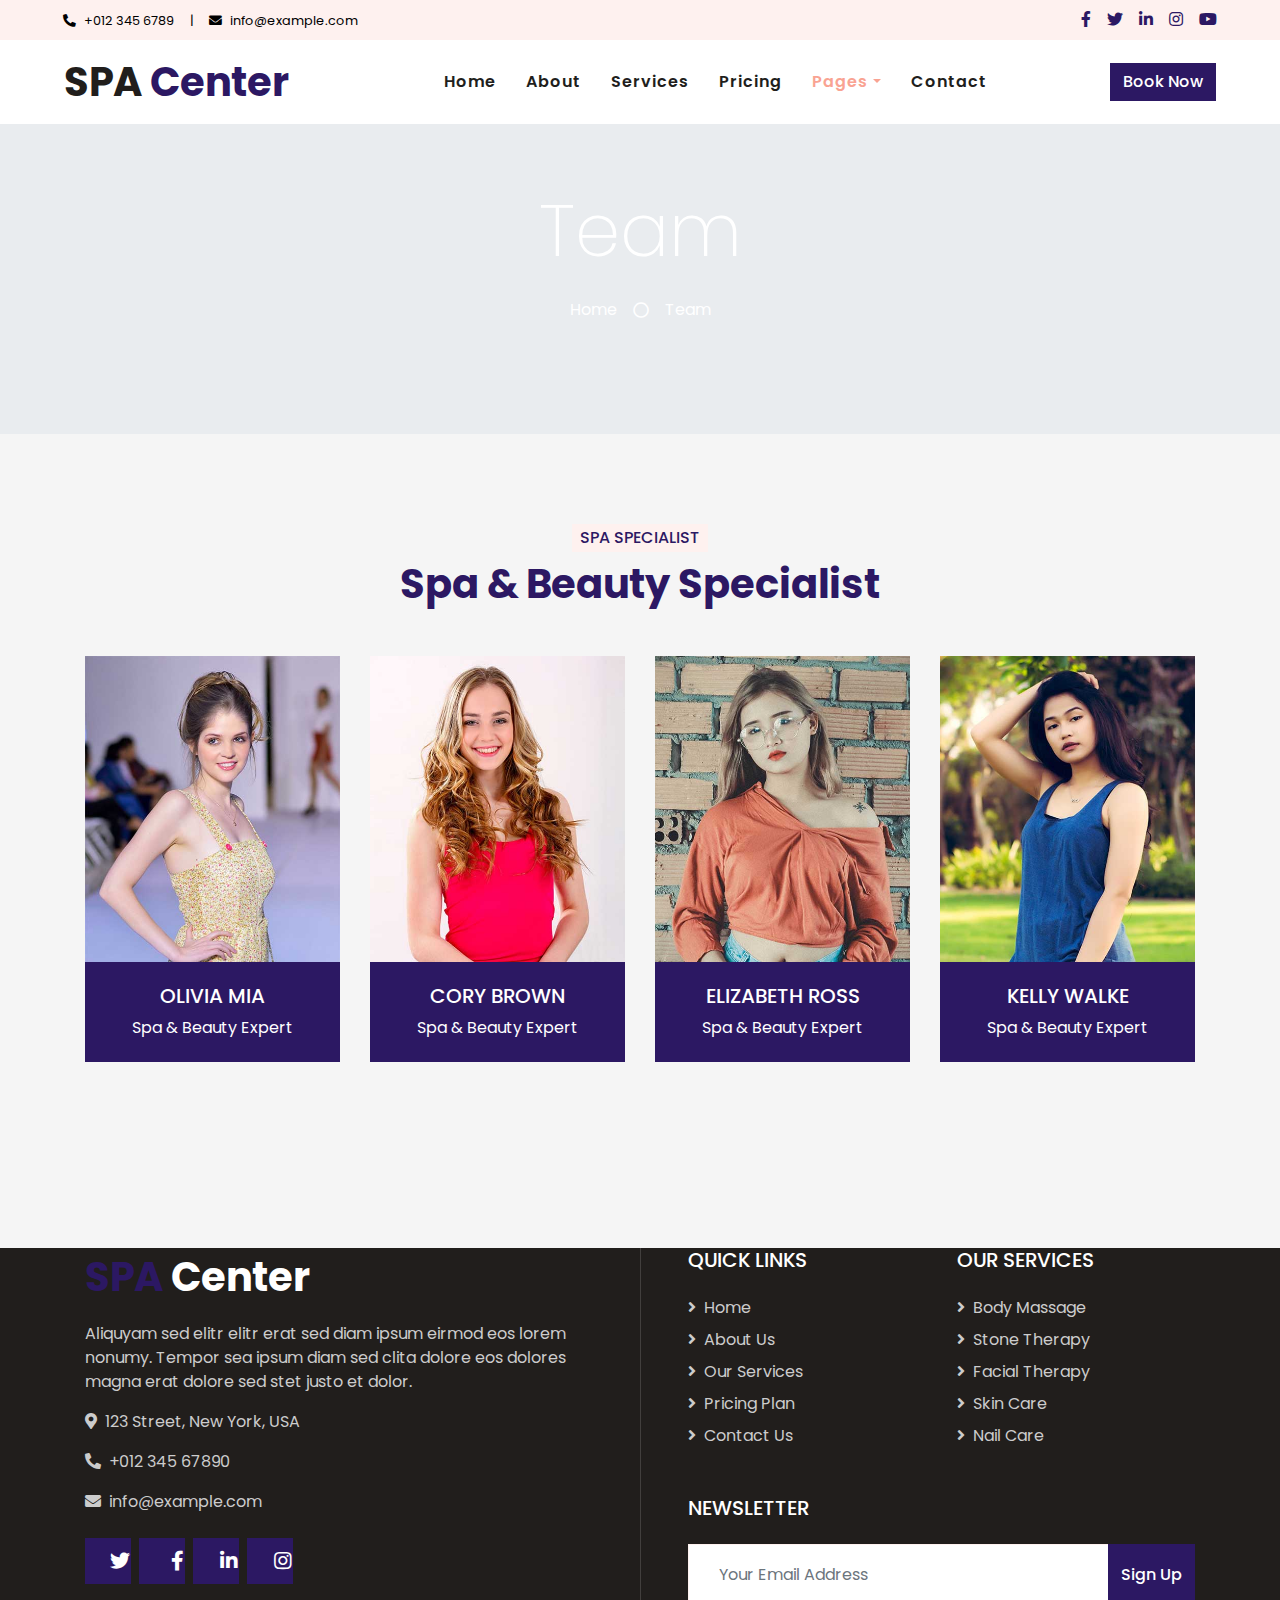
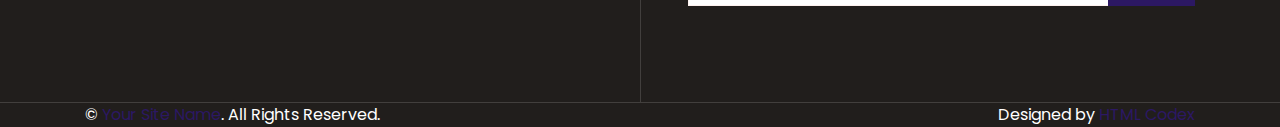
<file: team.html>
<!DOCTYPE html>
<html lang="en">

<head>
    <meta charset="utf-8">
    <title>SPA Center - Beauty & Spa HTML Template</title>
    <meta content="width=device-width, initial-scale=1.0" name="viewport">
    <meta content="Free HTML Templates" name="keywords">
    <meta content="Free HTML Templates" name="description">

    <!-- Favicon -->
    <link href="img/favicon.ico" rel="icon">

    <!-- Google Web Fonts -->
    <link rel="preconnect" href="https://fonts.gstatic.com">
    <link href="https://fonts.googleapis.com/css2?family=Poppins:wght@400;500;600;700&display=swap" rel="stylesheet">

    <!-- Font Awesome -->
    <link href="https://cdnjs.cloudflare.com/ajax/libs/font-awesome/5.10.0/css/all.min.css" rel="stylesheet">

    <!-- Libraries Stylesheet -->
    <link href="lib/animate/animate.min.css" rel="stylesheet">
    <link href="lib/owlcarousel/assets/owl.carousel.min.css" rel="stylesheet">
    <link href="lib/tempusdominus/css/tempusdominus-bootstrap-4.min.css" rel="stylesheet" />

    <!-- Customized Bootstrap Stylesheet -->
    <link href="css/style.css" rel="stylesheet">
</head>

<body>
    <!-- Topbar Start -->
    <div class="container-fluid bg-light d-none d-lg-block">
        <div class="row py-2 px-lg-5">
            <div class="col-lg-6 text-left mb-2 mb-lg-0">
                <div class="d-inline-flex align-items-center">
                    <small><i class="fa fa-phone-alt mr-2"></i>+012 345 6789</small>
                    <small class="px-3">|</small>
                    <small><i class="fa fa-envelope mr-2"></i>info@example.com</small>
                </div>
            </div>
            <div class="col-lg-6 text-right">
                <div class="d-inline-flex align-items-center">
                    <a class="text-primary px-2" href="">
                        <i class="fab fa-facebook-f"></i>
                    </a>
                    <a class="text-primary px-2" href="">
                        <i class="fab fa-twitter"></i>
                    </a>
                    <a class="text-primary px-2" href="">
                        <i class="fab fa-linkedin-in"></i>
                    </a>
                    <a class="text-primary px-2" href="">
                        <i class="fab fa-instagram"></i>
                    </a>
                    <a class="text-primary pl-2" href="">
                        <i class="fab fa-youtube"></i>
                    </a>
                </div>
            </div>
        </div>
    </div>
    <!-- Topbar End -->


    <!-- Navbar Start -->
    <div class="container-fluid p-0">
        <nav class="navbar navbar-expand-lg bg-white navbar-light py-3 py-lg-0 px-lg-5">
            <a href="index.html" class="navbar-brand ml-lg-3">
                <h1 class="m-0 text-primary"><span class="text-dark">SPA</span> Center</h1>
            </a>
            <button type="button" class="navbar-toggler" data-toggle="collapse" data-target="#navbarCollapse">
                <span class="navbar-toggler-icon"></span>
            </button>
            <div class="collapse navbar-collapse justify-content-between px-lg-3" id="navbarCollapse">
                <div class="navbar-nav m-auto py-0">
                    <a href="index.html" class="nav-item nav-link">Home</a>
                    <a href="about.html" class="nav-item nav-link">About</a>
                    <a href="service.html" class="nav-item nav-link">Services</a>
                    <a href="price.html" class="nav-item nav-link">Pricing</a>
                    <div class="nav-item dropdown">
                        <a href="#" class="nav-link dropdown-toggle active" data-toggle="dropdown">Pages</a>
                        <div class="dropdown-menu rounded-0 m-0">
                            <a href="appointment.html" class="dropdown-item">Appointment</a>
                            <a href="opening.html" class="dropdown-item">Open Hours</a>
                            <a href="team.html" class="dropdown-item active">Our Team</a>
                            <a href="testimonial.html" class="dropdown-item">Testimonial</a>
                        </div>
                    </div>
                    <a href="contact.html" class="nav-item nav-link">Contact</a>
                </div>
                <a href="" class="btn btn-primary d-none d-lg-block">Book Now</a>
            </div>
        </nav>
    </div>
    <!-- Navbar End -->


    <!-- Header Start -->
    <div class="jumbotron jumbotron-fluid bg-jumbotron" style="margin-bottom: 90px;">
        <div class="container text-center py-5">
            <h3 class="text-white display-3 mb-4">Team</h3>
            <div class="d-inline-flex align-items-center text-white">
                <p class="m-0"><a class="text-white" href="">Home</a></p>
                <i class="far fa-circle px-3"></i>
                <p class="m-0">Team</p>
            </div>
        </div>
    </div>
    <!-- Header End -->


    <!-- Team Start -->
    <div class="container-fluid py-5">
        <div class="container pt-5">
            <div class="row justify-content-center text-center">
                <div class="col-lg-6">
                    <h6 class="d-inline-block bg-light text-primary text-uppercase py-1 px-2">Spa Specialist</h6>
                    <h1 class="mb-5">Spa & Beauty Specialist</h1>
                </div>
            </div>
            <div class="row">
                <div class="col-lg-3 col-md-6">
                    <div class="team position-relative overflow-hidden mb-5">
                        <img class="img-fluid" src="img/team-1.jpg" alt="">
                        <div class="position-relative text-center">
                            <div class="team-text bg-primary text-white">
                                <h5 class="text-white text-uppercase">Olivia Mia</h5>
                                <p class="m-0">Spa & Beauty Expert</p>
                            </div>
                            <div class="team-social bg-dark text-center">
                                <a class="btn btn-outline-primary btn-square mr-2" href="#"><i class="fab fa-twitter"></i></a>
                                <a class="btn btn-outline-primary btn-square mr-2" href="#"><i class="fab fa-facebook-f"></i></a>
                                <a class="btn btn-outline-primary btn-square mr-2" href="#"><i class="fab fa-linkedin-in"></i></a>
                                <a class="btn btn-outline-primary btn-square" href="#"><i class="fab fa-instagram"></i></a>
                            </div>
                        </div>
                    </div>
                </div>
                <div class="col-lg-3 col-md-6">
                    <div class="team position-relative overflow-hidden mb-5">
                        <img class="img-fluid" src="img/team-2.jpg" alt="">
                        <div class="position-relative text-center">
                            <div class="team-text bg-primary text-white">
                                <h5 class="text-white text-uppercase">Cory Brown</h5>
                                <p class="m-0">Spa & Beauty Expert</p>
                            </div>
                            <div class="team-social bg-dark text-center">
                                <a class="btn btn-outline-primary btn-square mr-2" href="#"><i class="fab fa-twitter"></i></a>
                                <a class="btn btn-outline-primary btn-square mr-2" href="#"><i class="fab fa-facebook-f"></i></a>
                                <a class="btn btn-outline-primary btn-square mr-2" href="#"><i class="fab fa-linkedin-in"></i></a>
                                <a class="btn btn-outline-primary btn-square" href="#"><i class="fab fa-instagram"></i></a>
                            </div>
                        </div>
                    </div>
                </div>
                <div class="col-lg-3 col-md-6">
                    <div class="team position-relative overflow-hidden mb-5">
                        <img class="img-fluid" src="img/team-3.jpg" alt="">
                        <div class="position-relative text-center">
                            <div class="team-text bg-primary text-white">
                                <h5 class="text-white text-uppercase">Elizabeth Ross</h5>
                                <p class="m-0">Spa & Beauty Expert</p>
                            </div>
                            <div class="team-social bg-dark text-center">
                                <a class="btn btn-outline-primary btn-square mr-2" href="#"><i class="fab fa-twitter"></i></a>
                                <a class="btn btn-outline-primary btn-square mr-2" href="#"><i class="fab fa-facebook-f"></i></a>
                                <a class="btn btn-outline-primary btn-square mr-2" href="#"><i class="fab fa-linkedin-in"></i></a>
                                <a class="btn btn-outline-primary btn-square" href="#"><i class="fab fa-instagram"></i></a>
                            </div>
                        </div>
                    </div>
                </div>
                <div class="col-lg-3 col-md-6">
                    <div class="team position-relative overflow-hidden mb-5">
                        <img class="img-fluid" src="img/team-4.jpg" alt="">
                        <div class="position-relative text-center">
                            <div class="team-text bg-primary text-white">
                                <h5 class="text-white text-uppercase">Kelly Walke</h5>
                                <p class="m-0">Spa & Beauty Expert</p>
                            </div>
                            <div class="team-social bg-dark text-center">
                                <a class="btn btn-outline-primary btn-square mr-2" href="#"><i class="fab fa-twitter"></i></a>
                                <a class="btn btn-outline-primary btn-square mr-2" href="#"><i class="fab fa-facebook-f"></i></a>
                                <a class="btn btn-outline-primary btn-square mr-2" href="#"><i class="fab fa-linkedin-in"></i></a>
                                <a class="btn btn-outline-primary btn-square" href="#"><i class="fab fa-instagram"></i></a>
                            </div>
                        </div>
                    </div>
                </div>
            </div>
        </div>
    </div>
    <!-- Team End -->


    <!-- Footer Start -->
    <div class="footer container-fluid position-relative bg-dark py-5" style="margin-top: 90px;">
        <div class="container pt-5">
            <div class="row">
                <div class="col-lg-6 pr-lg-5 mb-5">
                    <a href="index.html" class="navbar-brand">
                        <h1 class="mb-3 text-white"><span class="text-primary">SPA</span> Center</h1>
                    </a>
                    <p>Aliquyam sed elitr elitr erat sed diam ipsum eirmod eos lorem nonumy. Tempor sea ipsum diam  sed clita dolore eos dolores magna erat dolore sed stet justo et dolor.</p>
                    <p><i class="fa fa-map-marker-alt mr-2"></i>123 Street, New York, USA</p>
                    <p><i class="fa fa-phone-alt mr-2"></i>+012 345 67890</p>
                    <p><i class="fa fa-envelope mr-2"></i>info@example.com</p>
                    <div class="d-flex justify-content-start mt-4">
                        <a class="btn btn-lg btn-primary btn-lg-square mr-2" href="#"><i class="fab fa-twitter"></i></a>
                        <a class="btn btn-lg btn-primary btn-lg-square mr-2" href="#"><i class="fab fa-facebook-f"></i></a>
                        <a class="btn btn-lg btn-primary btn-lg-square mr-2" href="#"><i class="fab fa-linkedin-in"></i></a>
                        <a class="btn btn-lg btn-primary btn-lg-square" href="#"><i class="fab fa-instagram"></i></a>
                    </div>
                </div>
                <div class="col-lg-6 pl-lg-5">
                    <div class="row">
                        <div class="col-sm-6 mb-5">
                            <h5 class="text-white text-uppercase mb-4">Quick Links</h5>
                            <div class="d-flex flex-column justify-content-start">
                                <a class="text-white-50 mb-2" href="#"><i class="fa fa-angle-right mr-2"></i>Home</a>
                                <a class="text-white-50 mb-2" href="#"><i class="fa fa-angle-right mr-2"></i>About Us</a>
                                <a class="text-white-50 mb-2" href="#"><i class="fa fa-angle-right mr-2"></i>Our Services</a>
                                <a class="text-white-50 mb-2" href="#"><i class="fa fa-angle-right mr-2"></i>Pricing Plan</a>
                                <a class="text-white-50" href="#"><i class="fa fa-angle-right mr-2"></i>Contact Us</a>
                            </div>
                        </div>
                        <div class="col-sm-6 mb-5">
                            <h5 class="text-white text-uppercase mb-4">Our Services</h5>
                            <div class="d-flex flex-column justify-content-start">
                                <a class="text-white-50 mb-2" href="#"><i class="fa fa-angle-right mr-2"></i>Body Massage</a>
                                <a class="text-white-50 mb-2" href="#"><i class="fa fa-angle-right mr-2"></i>Stone Therapy</a>
                                <a class="text-white-50 mb-2" href="#"><i class="fa fa-angle-right mr-2"></i>Facial Therapy</a>
                                <a class="text-white-50 mb-2" href="#"><i class="fa fa-angle-right mr-2"></i>Skin Care</a>
                                <a class="text-white-50" href="#"><i class="fa fa-angle-right mr-2"></i>Nail Care</a>
                            </div>
                        </div>
                        <div class="col-sm-12 mb-5">
                            <h5 class="text-white text-uppercase mb-4">Newsletter</h5>
                            <div class="w-100">
                                <div class="input-group">
                                    <input type="text" class="form-control border-light" style="padding: 30px;" placeholder="Your Email Address">
                                    <div class="input-group-append">
                                        <button class="btn btn-primary px-4">Sign Up</button>
                                    </div>
                                </div>
                            </div>
                        </div>
                    </div>
                </div>
            </div>
        </div>
    </div>
    <div class="container-fluid bg-dark text-light border-top py-4" style="border-color: rgba(256, 256, 256, .15) !important;">
        <div class="container">
            <div class="row">
                <div class="col-md-6 text-center text-md-left mb-3 mb-md-0">
                    <p class="m-0 text-white">&copy; <a href="#">Your Site Name</a>. All Rights Reserved.</p>
                </div>
                <div class="col-md-6 text-center text-md-right">
                    <p class="m-0 text-white">Designed by <a href="https://htmlcodex.com">HTML Codex</a></p>
                </div>
            </div>
        </div>
    </div>
    <!-- Footer End -->


    <!-- Back to Top -->
    <a href="#" class="btn btn-lg btn-primary back-to-top"><i class="fa fa-angle-double-up"></i></a>


    <!-- JavaScript Libraries -->
    <script src="https://code.jquery.com/jquery-3.4.1.min.js"></script>
    <script src="https://stackpath.bootstrapcdn.com/bootstrap/4.4.1/js/bootstrap.bundle.min.js"></script>
    <script src="lib/easing/easing.min.js"></script>
    <script src="lib/waypoints/waypoints.min.js"></script>
    <script src="lib/counterup/counterup.min.js"></script>
    <script src="lib/owlcarousel/owl.carousel.min.js"></script>
    <script src="lib/tempusdominus/js/moment.min.js"></script>
    <script src="lib/tempusdominus/js/moment-timezone.min.js"></script>
    <script src="lib/tempusdominus/js/tempusdominus-bootstrap-4.min.js"></script>

    <!-- Contact Javascript File -->
    <script src="mail/jqBootstrapValidation.min.js"></script>
    <script src="mail/contact.js"></script>

    <!-- Template Javascript -->
    <script src="js/main.js"></script>
</body>

</html>
</file>
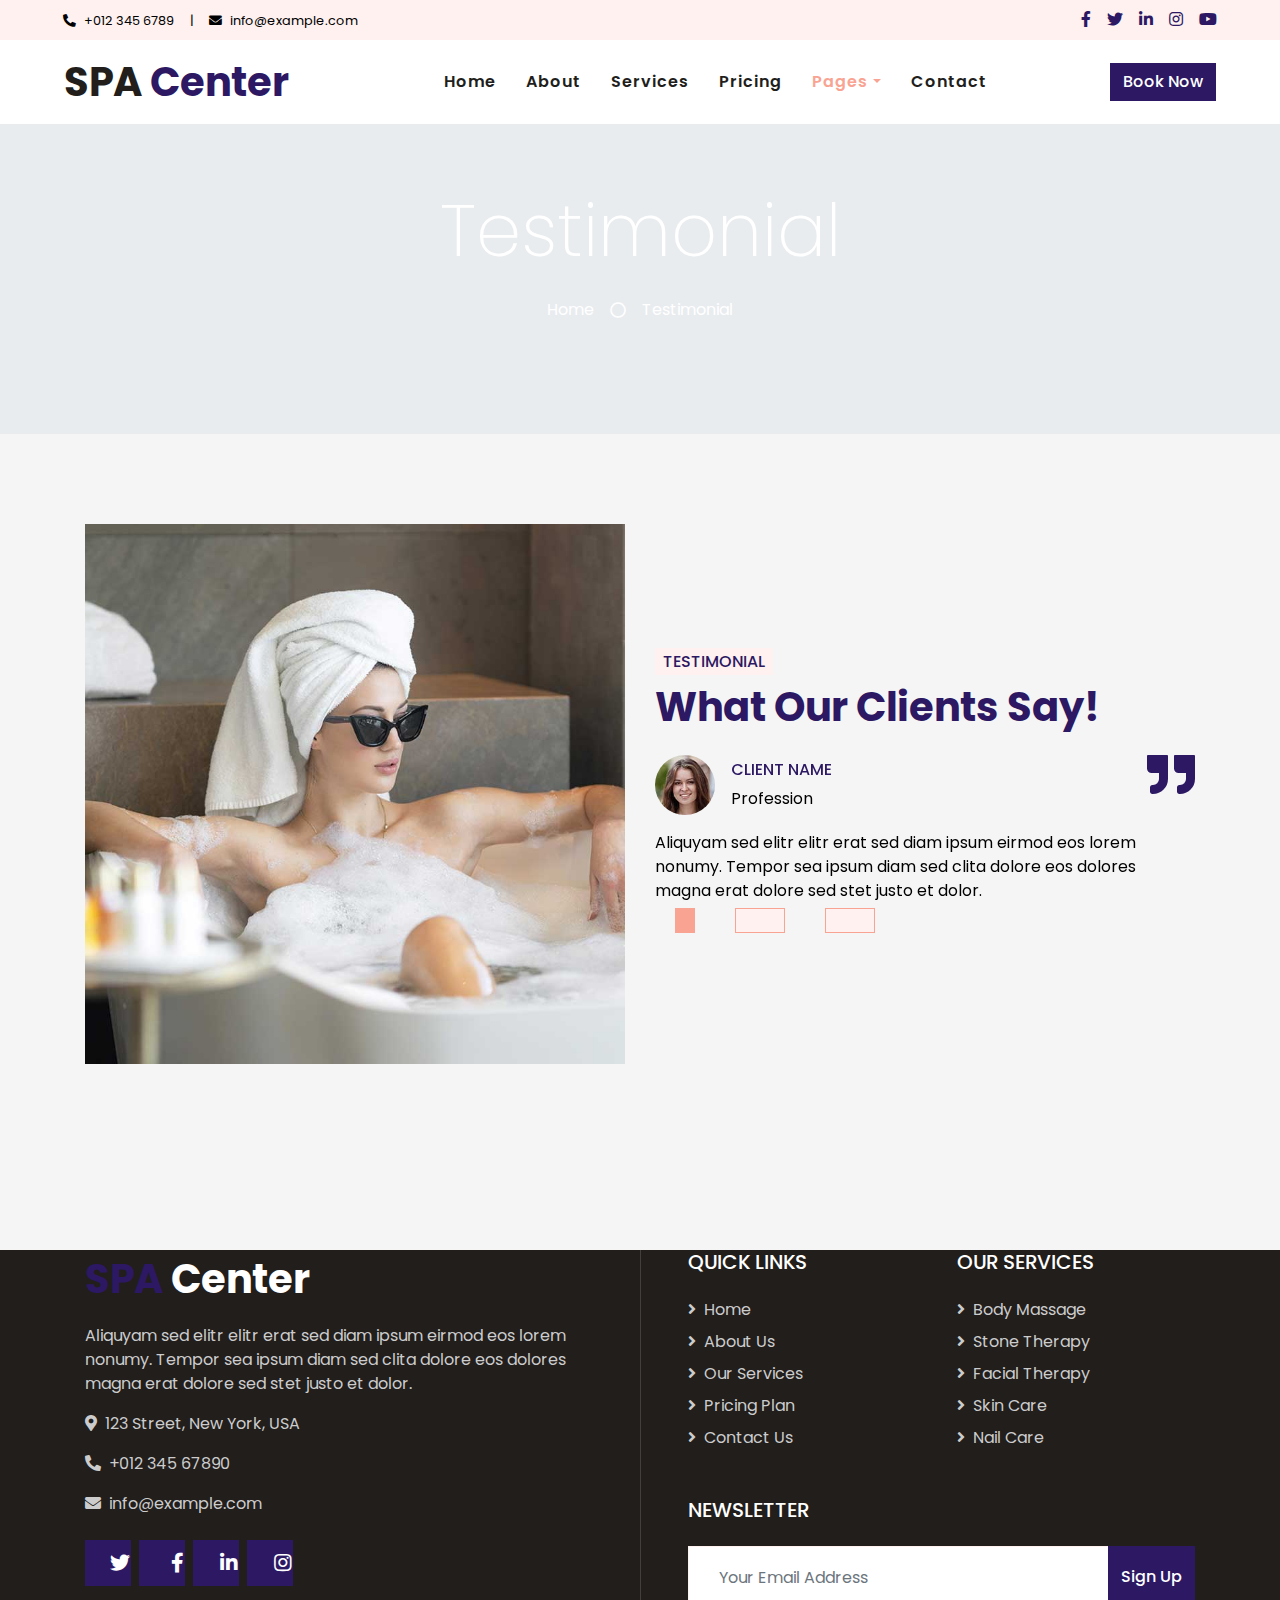
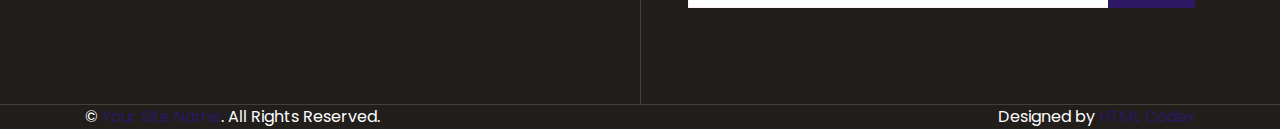
<file: testimonial.html>
<!DOCTYPE html>
<html lang="en">

<head>
    <meta charset="utf-8">
    <title>SPA Center - Beauty & Spa HTML Template</title>
    <meta content="width=device-width, initial-scale=1.0" name="viewport">
    <meta content="Free HTML Templates" name="keywords">
    <meta content="Free HTML Templates" name="description">

    <!-- Favicon -->
    <link href="img/favicon.ico" rel="icon">

    <!-- Google Web Fonts -->
    <link rel="preconnect" href="https://fonts.gstatic.com">
    <link href="https://fonts.googleapis.com/css2?family=Poppins:wght@400;500;600;700&display=swap" rel="stylesheet">

    <!-- Font Awesome -->
    <link href="https://cdnjs.cloudflare.com/ajax/libs/font-awesome/5.10.0/css/all.min.css" rel="stylesheet">

    <!-- Libraries Stylesheet -->
    <link href="lib/animate/animate.min.css" rel="stylesheet">
    <link href="lib/owlcarousel/assets/owl.carousel.min.css" rel="stylesheet">
    <link href="lib/tempusdominus/css/tempusdominus-bootstrap-4.min.css" rel="stylesheet" />

    <!-- Customized Bootstrap Stylesheet -->
    <link href="css/style.css" rel="stylesheet">
</head>

<body>
    <!-- Topbar Start -->
    <div class="container-fluid bg-light d-none d-lg-block">
        <div class="row py-2 px-lg-5">
            <div class="col-lg-6 text-left mb-2 mb-lg-0">
                <div class="d-inline-flex align-items-center">
                    <small><i class="fa fa-phone-alt mr-2"></i>+012 345 6789</small>
                    <small class="px-3">|</small>
                    <small><i class="fa fa-envelope mr-2"></i>info@example.com</small>
                </div>
            </div>
            <div class="col-lg-6 text-right">
                <div class="d-inline-flex align-items-center">
                    <a class="text-primary px-2" href="">
                        <i class="fab fa-facebook-f"></i>
                    </a>
                    <a class="text-primary px-2" href="">
                        <i class="fab fa-twitter"></i>
                    </a>
                    <a class="text-primary px-2" href="">
                        <i class="fab fa-linkedin-in"></i>
                    </a>
                    <a class="text-primary px-2" href="">
                        <i class="fab fa-instagram"></i>
                    </a>
                    <a class="text-primary pl-2" href="">
                        <i class="fab fa-youtube"></i>
                    </a>
                </div>
            </div>
        </div>
    </div>
    <!-- Topbar End -->


    <!-- Navbar Start -->
    <div class="container-fluid p-0">
        <nav class="navbar navbar-expand-lg bg-white navbar-light py-3 py-lg-0 px-lg-5">
            <a href="index.html" class="navbar-brand ml-lg-3">
                <h1 class="m-0 text-primary"><span class="text-dark">SPA</span> Center</h1>
            </a>
            <button type="button" class="navbar-toggler" data-toggle="collapse" data-target="#navbarCollapse">
                <span class="navbar-toggler-icon"></span>
            </button>
            <div class="collapse navbar-collapse justify-content-between px-lg-3" id="navbarCollapse">
                <div class="navbar-nav m-auto py-0">
                    <a href="index.html" class="nav-item nav-link">Home</a>
                    <a href="about.html" class="nav-item nav-link">About</a>
                    <a href="service.html" class="nav-item nav-link">Services</a>
                    <a href="price.html" class="nav-item nav-link">Pricing</a>
                    <div class="nav-item dropdown">
                        <a href="#" class="nav-link dropdown-toggle active" data-toggle="dropdown">Pages</a>
                        <div class="dropdown-menu rounded-0 m-0">
                            <a href="appointment.html" class="dropdown-item">Appointment</a>
                            <a href="opening.html" class="dropdown-item">Open Hours</a>
                            <a href="team.html" class="dropdown-item">Our Team</a>
                            <a href="testimonial.html" class="dropdown-item active">Testimonial</a>
                        </div>
                    </div>
                    <a href="contact.html" class="nav-item nav-link">Contact</a>
                </div>
                <a href="" class="btn btn-primary d-none d-lg-block">Book Now</a>
            </div>
        </nav>
    </div>
    <!-- Navbar End -->


    <!-- Header Start -->
    <div class="jumbotron jumbotron-fluid bg-jumbotron" style="margin-bottom: 90px;">
        <div class="container text-center py-5">
            <h3 class="text-white display-3 mb-4">Testimonial</h3>
            <div class="d-inline-flex align-items-center text-white">
                <p class="m-0"><a class="text-white" href="">Home</a></p>
                <i class="far fa-circle px-3"></i>
                <p class="m-0">Testimonial</p>
            </div>
        </div>
    </div>
    <!-- Header End -->


    <!-- Testimonial Start -->
    <div class="container-fluid py-5">
        <div class="container py-5">
            <div class="row align-items-center">
                <div class="col-lg-6 pb-5 pb-lg-0">
                    <img class="img-fluid w-100" src="img/testimonial.jpg" alt="">
                </div>
                <div class="col-lg-6">
                    <h6 class="d-inline-block text-primary text-uppercase bg-light py-1 px-2">Testimonial</h6>
                    <h1 class="mb-4">What Our Clients Say!</h1>
                    <div class="owl-carousel testimonial-carousel">
                        <div class="position-relative">
                            <i class="fa fa-3x fa-quote-right text-primary position-absolute" style="top: -6px; right: 0;"></i>
                            <div class="d-flex align-items-center mb-3">
                                <img class="img-fluid rounded-circle" src="img/testimonial-1.jpg" style="width: 60px; height: 60px;" alt="">
                                <div class="ml-3">
                                    <h6 class="text-uppercase">Client Name</h6>
                                    <span>Profession</span>
                                </div>
                            </div>
                            <p class="m-0">Aliquyam sed elitr elitr erat sed diam ipsum eirmod eos lorem nonumy. Tempor sea ipsum diam  sed clita dolore eos dolores magna erat dolore sed stet justo et dolor.</p>
                        </div>
                        <div class="position-relative">
                            <i class="fa fa-3x fa-quote-right text-primary position-absolute" style="top: -6px; right: 0;"></i>
                            <div class="d-flex align-items-center mb-3">
                                <img class="img-fluid rounded-circle" src="img/testimonial-2.jpg" style="width: 60px; height: 60px;" alt="">
                                <div class="ml-3">
                                    <h6 class="text-uppercase">Client Name</h6>
                                    <span>Profession</span>
                                </div>
                            </div>
                            <p class="m-0">Aliquyam sed elitr elitr erat sed diam ipsum eirmod eos lorem nonumy. Tempor sea ipsum diam  sed clita dolore eos dolores magna erat dolore sed stet justo et dolor.</p>
                        </div>
                        <div class="position-relative">
                            <i class="fa fa-3x fa-quote-right text-primary position-absolute" style="top: -6px; right: 0;"></i>
                            <div class="d-flex align-items-center mb-3">
                                <img class="img-fluid rounded-circle" src="img/testimonial-3.jpg" style="width: 60px; height: 60px;" alt="">
                                <div class="ml-3">
                                    <h6 class="text-uppercase">Client Name</h6>
                                    <span>Profession</span>
                                </div>
                            </div>
                            <p class="m-0">Aliquyam sed elitr elitr erat sed diam ipsum eirmod eos lorem nonumy. Tempor sea ipsum diam  sed clita dolore eos dolores magna erat dolore sed stet justo et dolor.</p>
                        </div>
                    </div>
                </div>
            </div>
        </div>
    </div>
    <!-- Testimonial End -->


    <!-- Footer Start -->
    <div class="footer container-fluid position-relative bg-dark py-5" style="margin-top: 90px;">
        <div class="container pt-5">
            <div class="row">
                <div class="col-lg-6 pr-lg-5 mb-5">
                    <a href="index.html" class="navbar-brand">
                        <h1 class="mb-3 text-white"><span class="text-primary">SPA</span> Center</h1>
                    </a>
                    <p>Aliquyam sed elitr elitr erat sed diam ipsum eirmod eos lorem nonumy. Tempor sea ipsum diam  sed clita dolore eos dolores magna erat dolore sed stet justo et dolor.</p>
                    <p><i class="fa fa-map-marker-alt mr-2"></i>123 Street, New York, USA</p>
                    <p><i class="fa fa-phone-alt mr-2"></i>+012 345 67890</p>
                    <p><i class="fa fa-envelope mr-2"></i>info@example.com</p>
                    <div class="d-flex justify-content-start mt-4">
                        <a class="btn btn-lg btn-primary btn-lg-square mr-2" href="#"><i class="fab fa-twitter"></i></a>
                        <a class="btn btn-lg btn-primary btn-lg-square mr-2" href="#"><i class="fab fa-facebook-f"></i></a>
                        <a class="btn btn-lg btn-primary btn-lg-square mr-2" href="#"><i class="fab fa-linkedin-in"></i></a>
                        <a class="btn btn-lg btn-primary btn-lg-square" href="#"><i class="fab fa-instagram"></i></a>
                    </div>
                </div>
                <div class="col-lg-6 pl-lg-5">
                    <div class="row">
                        <div class="col-sm-6 mb-5">
                            <h5 class="text-white text-uppercase mb-4">Quick Links</h5>
                            <div class="d-flex flex-column justify-content-start">
                                <a class="text-white-50 mb-2" href="#"><i class="fa fa-angle-right mr-2"></i>Home</a>
                                <a class="text-white-50 mb-2" href="#"><i class="fa fa-angle-right mr-2"></i>About Us</a>
                                <a class="text-white-50 mb-2" href="#"><i class="fa fa-angle-right mr-2"></i>Our Services</a>
                                <a class="text-white-50 mb-2" href="#"><i class="fa fa-angle-right mr-2"></i>Pricing Plan</a>
                                <a class="text-white-50" href="#"><i class="fa fa-angle-right mr-2"></i>Contact Us</a>
                            </div>
                        </div>
                        <div class="col-sm-6 mb-5">
                            <h5 class="text-white text-uppercase mb-4">Our Services</h5>
                            <div class="d-flex flex-column justify-content-start">
                                <a class="text-white-50 mb-2" href="#"><i class="fa fa-angle-right mr-2"></i>Body Massage</a>
                                <a class="text-white-50 mb-2" href="#"><i class="fa fa-angle-right mr-2"></i>Stone Therapy</a>
                                <a class="text-white-50 mb-2" href="#"><i class="fa fa-angle-right mr-2"></i>Facial Therapy</a>
                                <a class="text-white-50 mb-2" href="#"><i class="fa fa-angle-right mr-2"></i>Skin Care</a>
                                <a class="text-white-50" href="#"><i class="fa fa-angle-right mr-2"></i>Nail Care</a>
                            </div>
                        </div>
                        <div class="col-sm-12 mb-5">
                            <h5 class="text-white text-uppercase mb-4">Newsletter</h5>
                            <div class="w-100">
                                <div class="input-group">
                                    <input type="text" class="form-control border-light" style="padding: 30px;" placeholder="Your Email Address">
                                    <div class="input-group-append">
                                        <button class="btn btn-primary px-4">Sign Up</button>
                                    </div>
                                </div>
                            </div>
                        </div>
                    </div>
                </div>
            </div>
        </div>
    </div>
    <div class="container-fluid bg-dark text-light border-top py-4" style="border-color: rgba(256, 256, 256, .15) !important;">
        <div class="container">
            <div class="row">
                <div class="col-md-6 text-center text-md-left mb-3 mb-md-0">
                    <p class="m-0 text-white">&copy; <a href="#">Your Site Name</a>. All Rights Reserved.</p>
                </div>
                <div class="col-md-6 text-center text-md-right">
                    <p class="m-0 text-white">Designed by <a href="https://htmlcodex.com">HTML Codex</a></p>
                </div>
            </div>
        </div>
    </div>
    <!-- Footer End -->


    <!-- Back to Top -->
    <a href="#" class="btn btn-lg btn-primary back-to-top"><i class="fa fa-angle-double-up"></i></a>


    <!-- JavaScript Libraries -->
    <script src="https://code.jquery.com/jquery-3.4.1.min.js"></script>
    <script src="https://stackpath.bootstrapcdn.com/bootstrap/4.4.1/js/bootstrap.bundle.min.js"></script>
    <script src="lib/easing/easing.min.js"></script>
    <script src="lib/waypoints/waypoints.min.js"></script>
    <script src="lib/counterup/counterup.min.js"></script>
    <script src="lib/owlcarousel/owl.carousel.min.js"></script>
    <script src="lib/tempusdominus/js/moment.min.js"></script>
    <script src="lib/tempusdominus/js/moment-timezone.min.js"></script>
    <script src="lib/tempusdominus/js/tempusdominus-bootstrap-4.min.js"></script>

    <!-- Contact Javascript File -->
    <script src="mail/jqBootstrapValidation.min.js"></script>
    <script src="mail/contact.js"></script>

    <!-- Template Javascript -->
    <script src="js/main.js"></script>
</body>

</html>
</file>
